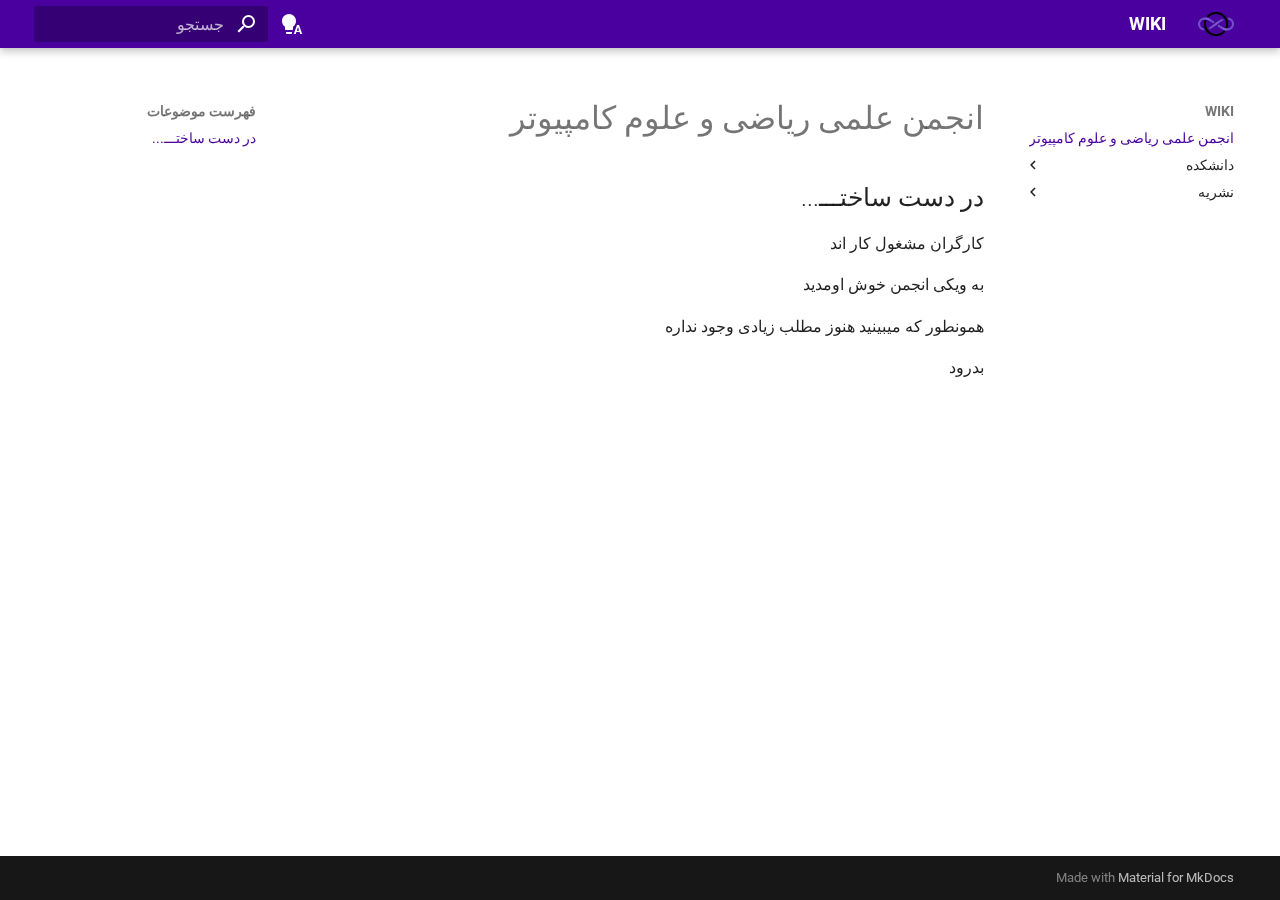
<file: index.html>
<!doctype html>
<html lang="fa" class="no-js">
  <head>
    
      <meta charset="utf-8">
      <meta name="viewport" content="width=device-width,initial-scale=1">
      
      
      
        <link rel="canonical" href="https://wiki.amcsui.ir/">
      
      
      
        <link rel="next" href="%D8%AF%D8%A7%D9%86%D8%B4%DA%A9%D8%AF%D9%87/%D8%AF%D8%B1%D9%88%D8%B3%20%D8%AA%D8%B1%D9%85%DB%8C/%D8%AA%D9%82%D9%88%DB%8C%D9%85%20%D9%86%DB%8C%D9%85%D8%B3%D8%A7%D9%84%20%D8%A7%D9%88%D9%84/">
      
      
      <link rel="icon" href="assets/favicon.ico">
      <meta name="generator" content="mkdocs-1.6.1, mkdocs-material-9.5.34">
    
    
      
        <title>WIKI</title>
      
    
    
      <link rel="stylesheet" href="assets/stylesheets/main.35f28582.min.css">
      
        
        <link rel="stylesheet" href="assets/stylesheets/palette.06af60db.min.css">
      
      


    
    
      
    
    
      
        
        
        <link rel="preconnect" href="https://fonts.gstatic.com" crossorigin>
        <link rel="stylesheet" href="https://fonts.googleapis.com/css?family=Roboto:300,300i,400,400i,700,700i%7CRoboto+Mono:400,400i,700,700i&display=fallback">
        <style>:root{--md-text-font:"Roboto";--md-code-font:"Roboto Mono"}</style>
      
    
    
      <link rel="stylesheet" href="stylesheets/extra.css">
    
    <script>__md_scope=new URL(".",location),__md_hash=e=>[...e].reduce(((e,_)=>(e<<5)-e+_.charCodeAt(0)),0),__md_get=(e,_=localStorage,t=__md_scope)=>JSON.parse(_.getItem(t.pathname+"."+e)),__md_set=(e,_,t=localStorage,a=__md_scope)=>{try{t.setItem(a.pathname+"."+e,JSON.stringify(_))}catch(e){}}</script>
    
      

    
    
    
  </head>
  
  
    
    
      
    
    
    
    
    <body dir="rtl" data-md-color-scheme="default" data-md-color-primary="indigo" data-md-color-accent="indigo">
  
    
    <input class="md-toggle" data-md-toggle="drawer" type="checkbox" id="__drawer" autocomplete="off">
    <input class="md-toggle" data-md-toggle="search" type="checkbox" id="__search" autocomplete="off">
    <label class="md-overlay" for="__drawer"></label>
    <div data-md-component="skip">
      
        
        <a href="#_1" class="md-skip">
          پرش به محتویات
        </a>
      
    </div>
    <div data-md-component="announce">
      
    </div>
    
    
      

  

<header class="md-header md-header--shadow" data-md-component="header">
  <nav class="md-header__inner md-grid" aria-label="سرتیتر">
    <a href="." title="WIKI" class="md-header__button md-logo" aria-label="WIKI" data-md-component="logo">
      
  <img src="assets/logo.png" alt="logo">

    </a>
    <label class="md-header__button md-icon" for="__drawer">
      
      <svg xmlns="http://www.w3.org/2000/svg" viewBox="0 0 24 24"><path d="M3 6h18v2H3zm0 5h18v2H3zm0 5h18v2H3z"/></svg>
    </label>
    <div class="md-header__title" data-md-component="header-title">
      <div class="md-header__ellipsis">
        <div class="md-header__topic">
          <span class="md-ellipsis">
            WIKI
          </span>
        </div>
        <div class="md-header__topic" data-md-component="header-topic">
          <span class="md-ellipsis">
            
              انجمن علمی ریاضی و علوم کامپیوتر
            
          </span>
        </div>
      </div>
    </div>
    
      
        <form class="md-header__option" data-md-component="palette">
  
    
    
    
    <input class="md-option" data-md-color-media="(prefers-color-scheme)" data-md-color-scheme="default" data-md-color-primary="indigo" data-md-color-accent="indigo"  aria-label="Switch to light mode"  type="radio" name="__palette" id="__palette_0">
    
      <label class="md-header__button md-icon" title="Switch to light mode" for="__palette_1" hidden>
        <svg xmlns="http://www.w3.org/2000/svg" viewBox="0 0 24 24"><path d="M9 2C5.13 2 2 5.13 2 9c0 2.38 1.19 4.47 3 5.74V17c0 .55.45 1 1 1h6c.55 0 1-.45 1-1v-2.26c1.81-1.27 3-3.36 3-5.74 0-3.87-3.13-7-7-7M6 21c0 .55.45 1 1 1h4c.55 0 1-.45 1-1v-1H6zm13-8h-2l-3.2 9h1.9l.7-2h3.2l.7 2h1.9zm-2.15 5.65L18 15l1.15 3.65z"/></svg>
      </label>
    
  
    
    
    
    <input class="md-option" data-md-color-media="(prefers-color-scheme: light)" data-md-color-scheme="default" data-md-color-primary="custom" data-md-color-accent="deep-purple"  aria-label="Switch to dark mode"  type="radio" name="__palette" id="__palette_1">
    
      <label class="md-header__button md-icon" title="Switch to dark mode" for="__palette_2" hidden>
        <svg xmlns="http://www.w3.org/2000/svg" viewBox="0 0 24 24"><path d="M12 2a7 7 0 0 0-7 7c0 2.38 1.19 4.47 3 5.74V17a1 1 0 0 0 1 1h6a1 1 0 0 0 1-1v-2.26c1.81-1.27 3-3.36 3-5.74a7 7 0 0 0-7-7M9 21a1 1 0 0 0 1 1h4a1 1 0 0 0 1-1v-1H9z"/></svg>
      </label>
    
  
    
    
    
    <input class="md-option" data-md-color-media="(prefers-color-scheme: dark)" data-md-color-scheme="slate" data-md-color-primary="custom" data-md-color-accent="deep-purple"  aria-label="Switch to system preference"  type="radio" name="__palette" id="__palette_2">
    
      <label class="md-header__button md-icon" title="Switch to system preference" for="__palette_0" hidden>
        <svg xmlns="http://www.w3.org/2000/svg" viewBox="0 0 24 24"><path d="M12 2a7 7 0 0 1 7 7c0 2.38-1.19 4.47-3 5.74V17a1 1 0 0 1-1 1H9a1 1 0 0 1-1-1v-2.26C6.19 13.47 5 11.38 5 9a7 7 0 0 1 7-7M9 21v-1h6v1a1 1 0 0 1-1 1h-4a1 1 0 0 1-1-1m3-17a5 5 0 0 0-5 5c0 2.05 1.23 3.81 3 4.58V16h4v-2.42c1.77-.77 3-2.53 3-4.58a5 5 0 0 0-5-5"/></svg>
      </label>
    
  
</form>
      
    
    
      <script>var palette=__md_get("__palette");if(palette&&palette.color){if("(prefers-color-scheme)"===palette.color.media){var media=matchMedia("(prefers-color-scheme: light)"),input=document.querySelector(media.matches?"[data-md-color-media='(prefers-color-scheme: light)']":"[data-md-color-media='(prefers-color-scheme: dark)']");palette.color.media=input.getAttribute("data-md-color-media"),palette.color.scheme=input.getAttribute("data-md-color-scheme"),palette.color.primary=input.getAttribute("data-md-color-primary"),palette.color.accent=input.getAttribute("data-md-color-accent")}for(var[key,value]of Object.entries(palette.color))document.body.setAttribute("data-md-color-"+key,value)}</script>
    
    
    
      <label class="md-header__button md-icon" for="__search">
        
        <svg xmlns="http://www.w3.org/2000/svg" viewBox="0 0 24 24"><path d="M9.5 3A6.5 6.5 0 0 1 16 9.5c0 1.61-.59 3.09-1.56 4.23l.27.27h.79l5 5-1.5 1.5-5-5v-.79l-.27-.27A6.52 6.52 0 0 1 9.5 16 6.5 6.5 0 0 1 3 9.5 6.5 6.5 0 0 1 9.5 3m0 2C7 5 5 7 5 9.5S7 14 9.5 14 14 12 14 9.5 12 5 9.5 5"/></svg>
      </label>
      <div class="md-search" data-md-component="search" role="dialog">
  <label class="md-search__overlay" for="__search"></label>
  <div class="md-search__inner" role="search">
    <form class="md-search__form" name="search">
      <input type="text" class="md-search__input" name="query" aria-label="جستجو" placeholder="جستجو" autocapitalize="off" autocorrect="off" autocomplete="off" spellcheck="false" data-md-component="search-query" required>
      <label class="md-search__icon md-icon" for="__search">
        
        <svg xmlns="http://www.w3.org/2000/svg" viewBox="0 0 24 24"><path d="M9.5 3A6.5 6.5 0 0 1 16 9.5c0 1.61-.59 3.09-1.56 4.23l.27.27h.79l5 5-1.5 1.5-5-5v-.79l-.27-.27A6.52 6.52 0 0 1 9.5 16 6.5 6.5 0 0 1 3 9.5 6.5 6.5 0 0 1 9.5 3m0 2C7 5 5 7 5 9.5S7 14 9.5 14 14 12 14 9.5 12 5 9.5 5"/></svg>
        
        <svg xmlns="http://www.w3.org/2000/svg" viewBox="0 0 24 24"><path d="M20 11v2H8l5.5 5.5-1.42 1.42L4.16 12l7.92-7.92L13.5 5.5 8 11z"/></svg>
      </label>
      <nav class="md-search__options" aria-label="جستجو">
        
        <button type="reset" class="md-search__icon md-icon" title="بازنشانی" aria-label="بازنشانی" tabindex="-1">
          
          <svg xmlns="http://www.w3.org/2000/svg" viewBox="0 0 24 24"><path d="M19 6.41 17.59 5 12 10.59 6.41 5 5 6.41 10.59 12 5 17.59 6.41 19 12 13.41 17.59 19 19 17.59 13.41 12z"/></svg>
        </button>
      </nav>
      
    </form>
    <div class="md-search__output">
      <div class="md-search__scrollwrap" tabindex="0" data-md-scrollfix>
        <div class="md-search-result" data-md-component="search-result">
          <div class="md-search-result__meta">
            راه‌اندازی جستجو
          </div>
          <ol class="md-search-result__list" role="presentation"></ol>
        </div>
      </div>
    </div>
  </div>
</div>
    
    
  </nav>
  
</header>
    
    <div class="md-container" data-md-component="container">
      
      
        
          
        
      
      <main class="md-main" data-md-component="main">
        <div class="md-main__inner md-grid">
          
            
              
              <div class="md-sidebar md-sidebar--primary" data-md-component="sidebar" data-md-type="navigation" >
                <div class="md-sidebar__scrollwrap">
                  <div class="md-sidebar__inner">
                    



<nav class="md-nav md-nav--primary" aria-label="هدایت" data-md-level="0">
  <label class="md-nav__title" for="__drawer">
    <a href="." title="WIKI" class="md-nav__button md-logo" aria-label="WIKI" data-md-component="logo">
      
  <img src="assets/logo.png" alt="logo">

    </a>
    WIKI
  </label>
  
  <ul class="md-nav__list" data-md-scrollfix>
    
      
      
  
  
    
  
  
  
    <li class="md-nav__item md-nav__item--active">
      
      <input class="md-nav__toggle md-toggle" type="checkbox" id="__toc">
      
      
        
      
      
        <label class="md-nav__link md-nav__link--active" for="__toc">
          
  
  <span class="md-ellipsis">
    انجمن علمی ریاضی و علوم کامپیوتر
  </span>
  

          <span class="md-nav__icon md-icon"></span>
        </label>
      
      <a href="." class="md-nav__link md-nav__link--active">
        
  
  <span class="md-ellipsis">
    انجمن علمی ریاضی و علوم کامپیوتر
  </span>
  

      </a>
      
        

<nav class="md-nav md-nav--secondary" aria-label="فهرست موضوعات">
  
  
  
    
  
  
    <label class="md-nav__title" for="__toc">
      <span class="md-nav__icon md-icon"></span>
      فهرست موضوعات
    </label>
    <ul class="md-nav__list" data-md-component="toc" data-md-scrollfix>
      
        <li class="md-nav__item">
  <a href="#_2" class="md-nav__link">
    <span class="md-ellipsis">
      در دست ساختـــ...
    </span>
  </a>
  
</li>
      
    </ul>
  
</nav>
      
    </li>
  

    
      
      
  
  
  
  
    
    
    
    
    <li class="md-nav__item md-nav__item--nested">
      
        
        
        <input class="md-nav__toggle md-toggle " type="checkbox" id="__nav_2" >
        
          
          <label class="md-nav__link" for="__nav_2" id="__nav_2_label" tabindex="0">
            
  
  <span class="md-ellipsis">
    دانشکده
  </span>
  

            <span class="md-nav__icon md-icon"></span>
          </label>
        
        <nav class="md-nav" data-md-level="1" aria-labelledby="__nav_2_label" aria-expanded="false">
          <label class="md-nav__title" for="__nav_2">
            <span class="md-nav__icon md-icon"></span>
            دانشکده
          </label>
          <ul class="md-nav__list" data-md-scrollfix>
            
              
                
  
  
  
  
    
    
    
    
    <li class="md-nav__item md-nav__item--nested">
      
        
        
        <input class="md-nav__toggle md-toggle " type="checkbox" id="__nav_2_1" >
        
          
          <label class="md-nav__link" for="__nav_2_1" id="__nav_2_1_label" tabindex="0">
            
  
  <span class="md-ellipsis">
    دروس ترمی
  </span>
  

            <span class="md-nav__icon md-icon"></span>
          </label>
        
        <nav class="md-nav" data-md-level="2" aria-labelledby="__nav_2_1_label" aria-expanded="false">
          <label class="md-nav__title" for="__nav_2_1">
            <span class="md-nav__icon md-icon"></span>
            دروس ترمی
          </label>
          <ul class="md-nav__list" data-md-scrollfix>
            
              
                
  
  
  
  
    <li class="md-nav__item">
      <a href="%D8%AF%D8%A7%D9%86%D8%B4%DA%A9%D8%AF%D9%87/%D8%AF%D8%B1%D9%88%D8%B3%20%D8%AA%D8%B1%D9%85%DB%8C/%D8%AA%D9%82%D9%88%DB%8C%D9%85%20%D9%86%DB%8C%D9%85%D8%B3%D8%A7%D9%84%20%D8%A7%D9%88%D9%84/" class="md-nav__link">
        
  
  <span class="md-ellipsis">
    تقویم نیمسال اول
  </span>
  

      </a>
    </li>
  

              
            
          </ul>
        </nav>
      
    </li>
  

              
            
          </ul>
        </nav>
      
    </li>
  

    
      
      
  
  
  
  
    
    
    
    
    <li class="md-nav__item md-nav__item--nested">
      
        
        
        <input class="md-nav__toggle md-toggle " type="checkbox" id="__nav_3" >
        
          
          <label class="md-nav__link" for="__nav_3" id="__nav_3_label" tabindex="0">
            
  
  <span class="md-ellipsis">
    نشریه
  </span>
  

            <span class="md-nav__icon md-icon"></span>
          </label>
        
        <nav class="md-nav" data-md-level="1" aria-labelledby="__nav_3_label" aria-expanded="false">
          <label class="md-nav__title" for="__nav_3">
            <span class="md-nav__icon md-icon"></span>
            نشریه
          </label>
          <ul class="md-nav__list" data-md-scrollfix>
            
              
                
  
  
  
  
    
    
    
    
    <li class="md-nav__item md-nav__item--nested">
      
        
        
        <input class="md-nav__toggle md-toggle " type="checkbox" id="__nav_3_1" >
        
          
          <label class="md-nav__link" for="__nav_3_1" id="__nav_3_1_label" tabindex="0">
            
  
  <span class="md-ellipsis">
    شماره اول
  </span>
  

            <span class="md-nav__icon md-icon"></span>
          </label>
        
        <nav class="md-nav" data-md-level="2" aria-labelledby="__nav_3_1_label" aria-expanded="false">
          <label class="md-nav__title" for="__nav_3_1">
            <span class="md-nav__icon md-icon"></span>
            شماره اول
          </label>
          <ul class="md-nav__list" data-md-scrollfix>
            
              
                
  
  
  
  
    <li class="md-nav__item">
      <a href="%D9%86%D8%B4%D8%B1%DB%8C%D9%87/%D8%B4%D9%85%D8%A7%D8%B1%D9%87%20%D8%A7%D9%88%D9%84/%D8%AF%D8%A7%D9%86%D8%B4%D9%85%D9%86%D8%AF%D8%A7%D9%86%20%D8%A8%D8%B1%D8%AA%D8%B1/" class="md-nav__link">
        
  
  <span class="md-ellipsis">
    دانشمندان برتر
  </span>
  

      </a>
    </li>
  

              
            
          </ul>
        </nav>
      
    </li>
  

              
            
          </ul>
        </nav>
      
    </li>
  

    
  </ul>
</nav>
                  </div>
                </div>
              </div>
            
            
              
              <div class="md-sidebar md-sidebar--secondary" data-md-component="sidebar" data-md-type="toc" >
                <div class="md-sidebar__scrollwrap">
                  <div class="md-sidebar__inner">
                    

<nav class="md-nav md-nav--secondary" aria-label="فهرست موضوعات">
  
  
  
    
  
  
    <label class="md-nav__title" for="__toc">
      <span class="md-nav__icon md-icon"></span>
      فهرست موضوعات
    </label>
    <ul class="md-nav__list" data-md-component="toc" data-md-scrollfix>
      
        <li class="md-nav__item">
  <a href="#_2" class="md-nav__link">
    <span class="md-ellipsis">
      در دست ساختـــ...
    </span>
  </a>
  
</li>
      
    </ul>
  
</nav>
                  </div>
                </div>
              </div>
            
          
          
            <div class="md-content" data-md-component="content">
              <article class="md-content__inner md-typeset">
                
                  


<h1 id="_1">انجمن علمی ریاضی و علوم کامپیوتر</h1>
<h2 id="_2">در دست ساختـــ...</h2>
<p>کارگران مشغول کار اند</p>
<p>به ویکی انجمن خوش اومدید</p>
<p>همونطور که میبینید هنوز مطلب زیادی وجود نداره</p>
<p>بدرود</p>












                
              </article>
            </div>
          
          
<script>var target=document.getElementById(location.hash.slice(1));target&&target.name&&(target.checked=target.name.startsWith("__tabbed_"))</script>
        </div>
        
      </main>
      
        <footer class="md-footer">
  
  <div class="md-footer-meta md-typeset">
    <div class="md-footer-meta__inner md-grid">
      <div class="md-copyright">
  
  
    Made with
    <a href="https://squidfunk.github.io/mkdocs-material/" target="_blank" rel="noopener">
      Material for MkDocs
    </a>
  
</div>
      
    </div>
  </div>
</footer>
      
    </div>
    <div class="md-dialog" data-md-component="dialog">
      <div class="md-dialog__inner md-typeset"></div>
    </div>
    
    
    <script id="__config" type="application/json">{"base": ".", "features": [], "search": "assets/javascripts/workers/search.07f07601.min.js", "translations": {"clipboard.copied": "\u06a9\u067e\u06cc \u0634\u062f", "clipboard.copy": "\u06a9\u067e\u06cc \u06a9\u0631\u062f\u0646", "search.result.more.one": "1 \u0645\u0648\u0631\u062f \u062f\u06cc\u06af\u0631 \u062f\u0631 \u0627\u06cc\u0646 \u0635\u0641\u062d\u0647", "search.result.more.other": "# \u0645\u0648\u0631\u062f \u062f\u06cc\u06af\u0631 \u062f\u0631 \u0627\u06cc\u0646 \u0635\u0641\u062d\u0647", "search.result.none": "\u0633\u0646\u062f\u06cc \u06cc\u0627\u0641\u062a \u0646\u0634\u062f", "search.result.one": "1 \u0633\u0646\u062f \u06cc\u0627\u0641\u062a \u0634\u062f", "search.result.other": "# \u0633\u0646\u062f \u06cc\u0627\u0641\u062a \u0634\u062f", "search.result.placeholder": "\u0628\u0631\u0627\u06cc \u0634\u0631\u0648\u0639 \u062c\u0633\u062a\u062c\u0648 \u062a\u0627\u06cc\u067e \u06a9\u0646\u06cc\u062f", "search.result.term.missing": "\u0645\u0648\u062c\u0648\u062f \u0646\u06cc\u0633\u062a", "select.version": "\u0627\u0646\u062a\u062e\u0627\u0628 \u0648\u06cc\u0631\u0627\u06cc\u0634"}}</script>
    
    
      <script src="assets/javascripts/bundle.56dfad97.min.js"></script>
      
    
  </body>
</html>
</file>
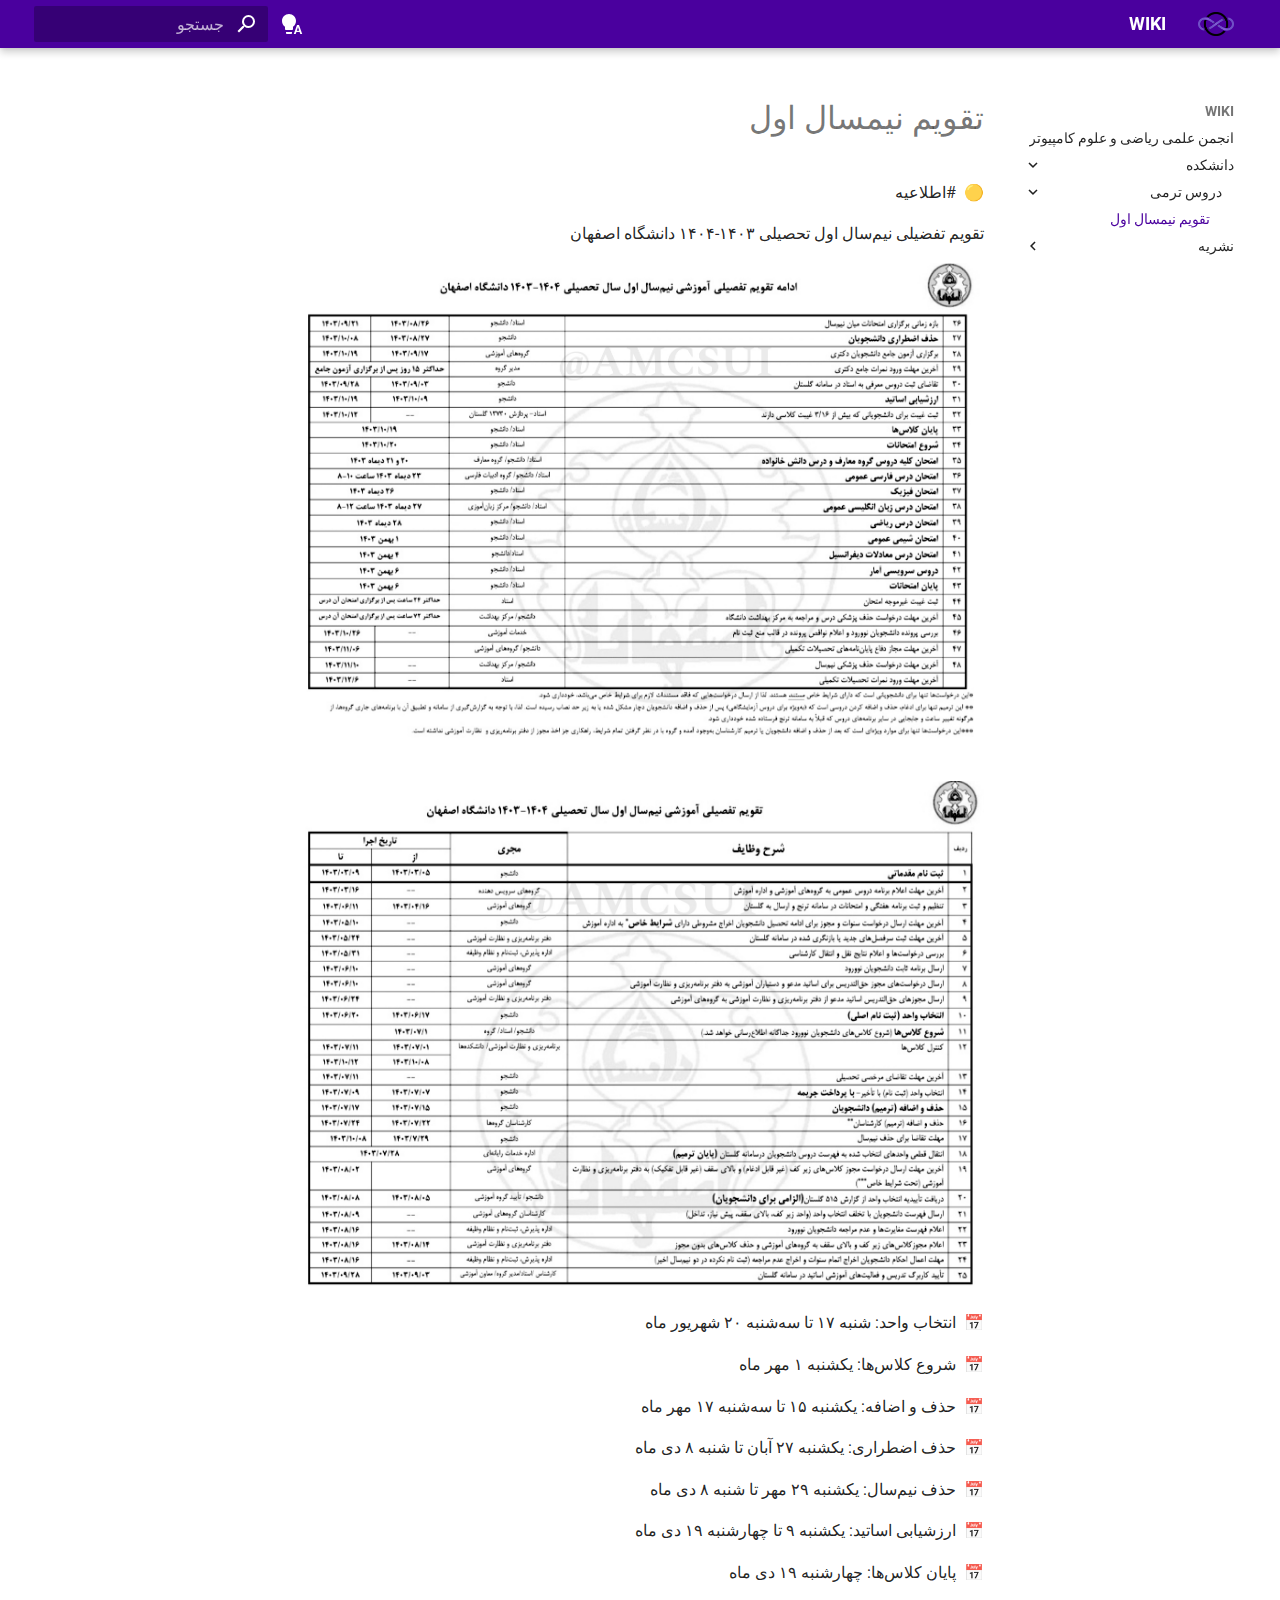
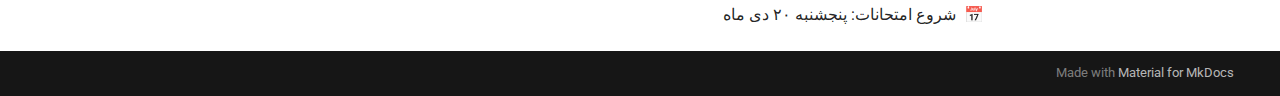
<file: دانشکده/دروس ترمی/تقویم نیمسال اول/index.html>
<!doctype html>
<html lang="fa" class="no-js">
  <head>
    
      <meta charset="utf-8">
      <meta name="viewport" content="width=device-width,initial-scale=1">
      
      
      
        <link rel="canonical" href="https://wiki.amcsui.ir/%D8%AF%D8%A7%D9%86%D8%B4%DA%A9%D8%AF%D9%87/%D8%AF%D8%B1%D9%88%D8%B3%20%D8%AA%D8%B1%D9%85%DB%8C/%D8%AA%D9%82%D9%88%DB%8C%D9%85%20%D9%86%DB%8C%D9%85%D8%B3%D8%A7%D9%84%20%D8%A7%D9%88%D9%84/">
      
      
        <link rel="prev" href="../../..">
      
      
        <link rel="next" href="../../../%D9%86%D8%B4%D8%B1%DB%8C%D9%87/%D8%B4%D9%85%D8%A7%D8%B1%D9%87%20%D8%A7%D9%88%D9%84/%D8%AF%D8%A7%D9%86%D8%B4%D9%85%D9%86%D8%AF%D8%A7%D9%86%20%D8%A8%D8%B1%D8%AA%D8%B1/">
      
      
      <link rel="icon" href="../../../assets/favicon.ico">
      <meta name="generator" content="mkdocs-1.6.1, mkdocs-material-9.5.34">
    
    
      
        <title>تقویم نیمسال اول - WIKI</title>
      
    
    
      <link rel="stylesheet" href="../../../assets/stylesheets/main.35f28582.min.css">
      
        
        <link rel="stylesheet" href="../../../assets/stylesheets/palette.06af60db.min.css">
      
      


    
    
      
    
    
      
        
        
        <link rel="preconnect" href="https://fonts.gstatic.com" crossorigin>
        <link rel="stylesheet" href="https://fonts.googleapis.com/css?family=Roboto:300,300i,400,400i,700,700i%7CRoboto+Mono:400,400i,700,700i&display=fallback">
        <style>:root{--md-text-font:"Roboto";--md-code-font:"Roboto Mono"}</style>
      
    
    
      <link rel="stylesheet" href="../../../stylesheets/extra.css">
    
    <script>__md_scope=new URL("../../..",location),__md_hash=e=>[...e].reduce(((e,_)=>(e<<5)-e+_.charCodeAt(0)),0),__md_get=(e,_=localStorage,t=__md_scope)=>JSON.parse(_.getItem(t.pathname+"."+e)),__md_set=(e,_,t=localStorage,a=__md_scope)=>{try{t.setItem(a.pathname+"."+e,JSON.stringify(_))}catch(e){}}</script>
    
      

    
    
    
  </head>
  
  
    
    
      
    
    
    
    
    <body dir="rtl" data-md-color-scheme="default" data-md-color-primary="indigo" data-md-color-accent="indigo">
  
    
    <input class="md-toggle" data-md-toggle="drawer" type="checkbox" id="__drawer" autocomplete="off">
    <input class="md-toggle" data-md-toggle="search" type="checkbox" id="__search" autocomplete="off">
    <label class="md-overlay" for="__drawer"></label>
    <div data-md-component="skip">
      
    </div>
    <div data-md-component="announce">
      
    </div>
    
    
      

  

<header class="md-header md-header--shadow" data-md-component="header">
  <nav class="md-header__inner md-grid" aria-label="سرتیتر">
    <a href="../../.." title="WIKI" class="md-header__button md-logo" aria-label="WIKI" data-md-component="logo">
      
  <img src="../../../assets/logo.png" alt="logo">

    </a>
    <label class="md-header__button md-icon" for="__drawer">
      
      <svg xmlns="http://www.w3.org/2000/svg" viewBox="0 0 24 24"><path d="M3 6h18v2H3zm0 5h18v2H3zm0 5h18v2H3z"/></svg>
    </label>
    <div class="md-header__title" data-md-component="header-title">
      <div class="md-header__ellipsis">
        <div class="md-header__topic">
          <span class="md-ellipsis">
            WIKI
          </span>
        </div>
        <div class="md-header__topic" data-md-component="header-topic">
          <span class="md-ellipsis">
            
              تقویم نیمسال اول
            
          </span>
        </div>
      </div>
    </div>
    
      
        <form class="md-header__option" data-md-component="palette">
  
    
    
    
    <input class="md-option" data-md-color-media="(prefers-color-scheme)" data-md-color-scheme="default" data-md-color-primary="indigo" data-md-color-accent="indigo"  aria-label="Switch to light mode"  type="radio" name="__palette" id="__palette_0">
    
      <label class="md-header__button md-icon" title="Switch to light mode" for="__palette_1" hidden>
        <svg xmlns="http://www.w3.org/2000/svg" viewBox="0 0 24 24"><path d="M9 2C5.13 2 2 5.13 2 9c0 2.38 1.19 4.47 3 5.74V17c0 .55.45 1 1 1h6c.55 0 1-.45 1-1v-2.26c1.81-1.27 3-3.36 3-5.74 0-3.87-3.13-7-7-7M6 21c0 .55.45 1 1 1h4c.55 0 1-.45 1-1v-1H6zm13-8h-2l-3.2 9h1.9l.7-2h3.2l.7 2h1.9zm-2.15 5.65L18 15l1.15 3.65z"/></svg>
      </label>
    
  
    
    
    
    <input class="md-option" data-md-color-media="(prefers-color-scheme: light)" data-md-color-scheme="default" data-md-color-primary="custom" data-md-color-accent="deep-purple"  aria-label="Switch to dark mode"  type="radio" name="__palette" id="__palette_1">
    
      <label class="md-header__button md-icon" title="Switch to dark mode" for="__palette_2" hidden>
        <svg xmlns="http://www.w3.org/2000/svg" viewBox="0 0 24 24"><path d="M12 2a7 7 0 0 0-7 7c0 2.38 1.19 4.47 3 5.74V17a1 1 0 0 0 1 1h6a1 1 0 0 0 1-1v-2.26c1.81-1.27 3-3.36 3-5.74a7 7 0 0 0-7-7M9 21a1 1 0 0 0 1 1h4a1 1 0 0 0 1-1v-1H9z"/></svg>
      </label>
    
  
    
    
    
    <input class="md-option" data-md-color-media="(prefers-color-scheme: dark)" data-md-color-scheme="slate" data-md-color-primary="custom" data-md-color-accent="deep-purple"  aria-label="Switch to system preference"  type="radio" name="__palette" id="__palette_2">
    
      <label class="md-header__button md-icon" title="Switch to system preference" for="__palette_0" hidden>
        <svg xmlns="http://www.w3.org/2000/svg" viewBox="0 0 24 24"><path d="M12 2a7 7 0 0 1 7 7c0 2.38-1.19 4.47-3 5.74V17a1 1 0 0 1-1 1H9a1 1 0 0 1-1-1v-2.26C6.19 13.47 5 11.38 5 9a7 7 0 0 1 7-7M9 21v-1h6v1a1 1 0 0 1-1 1h-4a1 1 0 0 1-1-1m3-17a5 5 0 0 0-5 5c0 2.05 1.23 3.81 3 4.58V16h4v-2.42c1.77-.77 3-2.53 3-4.58a5 5 0 0 0-5-5"/></svg>
      </label>
    
  
</form>
      
    
    
      <script>var palette=__md_get("__palette");if(palette&&palette.color){if("(prefers-color-scheme)"===palette.color.media){var media=matchMedia("(prefers-color-scheme: light)"),input=document.querySelector(media.matches?"[data-md-color-media='(prefers-color-scheme: light)']":"[data-md-color-media='(prefers-color-scheme: dark)']");palette.color.media=input.getAttribute("data-md-color-media"),palette.color.scheme=input.getAttribute("data-md-color-scheme"),palette.color.primary=input.getAttribute("data-md-color-primary"),palette.color.accent=input.getAttribute("data-md-color-accent")}for(var[key,value]of Object.entries(palette.color))document.body.setAttribute("data-md-color-"+key,value)}</script>
    
    
    
      <label class="md-header__button md-icon" for="__search">
        
        <svg xmlns="http://www.w3.org/2000/svg" viewBox="0 0 24 24"><path d="M9.5 3A6.5 6.5 0 0 1 16 9.5c0 1.61-.59 3.09-1.56 4.23l.27.27h.79l5 5-1.5 1.5-5-5v-.79l-.27-.27A6.52 6.52 0 0 1 9.5 16 6.5 6.5 0 0 1 3 9.5 6.5 6.5 0 0 1 9.5 3m0 2C7 5 5 7 5 9.5S7 14 9.5 14 14 12 14 9.5 12 5 9.5 5"/></svg>
      </label>
      <div class="md-search" data-md-component="search" role="dialog">
  <label class="md-search__overlay" for="__search"></label>
  <div class="md-search__inner" role="search">
    <form class="md-search__form" name="search">
      <input type="text" class="md-search__input" name="query" aria-label="جستجو" placeholder="جستجو" autocapitalize="off" autocorrect="off" autocomplete="off" spellcheck="false" data-md-component="search-query" required>
      <label class="md-search__icon md-icon" for="__search">
        
        <svg xmlns="http://www.w3.org/2000/svg" viewBox="0 0 24 24"><path d="M9.5 3A6.5 6.5 0 0 1 16 9.5c0 1.61-.59 3.09-1.56 4.23l.27.27h.79l5 5-1.5 1.5-5-5v-.79l-.27-.27A6.52 6.52 0 0 1 9.5 16 6.5 6.5 0 0 1 3 9.5 6.5 6.5 0 0 1 9.5 3m0 2C7 5 5 7 5 9.5S7 14 9.5 14 14 12 14 9.5 12 5 9.5 5"/></svg>
        
        <svg xmlns="http://www.w3.org/2000/svg" viewBox="0 0 24 24"><path d="M20 11v2H8l5.5 5.5-1.42 1.42L4.16 12l7.92-7.92L13.5 5.5 8 11z"/></svg>
      </label>
      <nav class="md-search__options" aria-label="جستجو">
        
        <button type="reset" class="md-search__icon md-icon" title="بازنشانی" aria-label="بازنشانی" tabindex="-1">
          
          <svg xmlns="http://www.w3.org/2000/svg" viewBox="0 0 24 24"><path d="M19 6.41 17.59 5 12 10.59 6.41 5 5 6.41 10.59 12 5 17.59 6.41 19 12 13.41 17.59 19 19 17.59 13.41 12z"/></svg>
        </button>
      </nav>
      
    </form>
    <div class="md-search__output">
      <div class="md-search__scrollwrap" tabindex="0" data-md-scrollfix>
        <div class="md-search-result" data-md-component="search-result">
          <div class="md-search-result__meta">
            راه‌اندازی جستجو
          </div>
          <ol class="md-search-result__list" role="presentation"></ol>
        </div>
      </div>
    </div>
  </div>
</div>
    
    
  </nav>
  
</header>
    
    <div class="md-container" data-md-component="container">
      
      
        
          
        
      
      <main class="md-main" data-md-component="main">
        <div class="md-main__inner md-grid">
          
            
              
              <div class="md-sidebar md-sidebar--primary" data-md-component="sidebar" data-md-type="navigation" >
                <div class="md-sidebar__scrollwrap">
                  <div class="md-sidebar__inner">
                    



<nav class="md-nav md-nav--primary" aria-label="هدایت" data-md-level="0">
  <label class="md-nav__title" for="__drawer">
    <a href="../../.." title="WIKI" class="md-nav__button md-logo" aria-label="WIKI" data-md-component="logo">
      
  <img src="../../../assets/logo.png" alt="logo">

    </a>
    WIKI
  </label>
  
  <ul class="md-nav__list" data-md-scrollfix>
    
      
      
  
  
  
  
    <li class="md-nav__item">
      <a href="../../.." class="md-nav__link">
        
  
  <span class="md-ellipsis">
    انجمن علمی ریاضی و علوم کامپیوتر
  </span>
  

      </a>
    </li>
  

    
      
      
  
  
    
  
  
  
    
    
    
    
    <li class="md-nav__item md-nav__item--active md-nav__item--nested">
      
        
        
        <input class="md-nav__toggle md-toggle " type="checkbox" id="__nav_2" checked>
        
          
          <label class="md-nav__link" for="__nav_2" id="__nav_2_label" tabindex="0">
            
  
  <span class="md-ellipsis">
    دانشکده
  </span>
  

            <span class="md-nav__icon md-icon"></span>
          </label>
        
        <nav class="md-nav" data-md-level="1" aria-labelledby="__nav_2_label" aria-expanded="true">
          <label class="md-nav__title" for="__nav_2">
            <span class="md-nav__icon md-icon"></span>
            دانشکده
          </label>
          <ul class="md-nav__list" data-md-scrollfix>
            
              
                
  
  
    
  
  
  
    
    
    
    
    <li class="md-nav__item md-nav__item--active md-nav__item--nested">
      
        
        
        <input class="md-nav__toggle md-toggle " type="checkbox" id="__nav_2_1" checked>
        
          
          <label class="md-nav__link" for="__nav_2_1" id="__nav_2_1_label" tabindex="0">
            
  
  <span class="md-ellipsis">
    دروس ترمی
  </span>
  

            <span class="md-nav__icon md-icon"></span>
          </label>
        
        <nav class="md-nav" data-md-level="2" aria-labelledby="__nav_2_1_label" aria-expanded="true">
          <label class="md-nav__title" for="__nav_2_1">
            <span class="md-nav__icon md-icon"></span>
            دروس ترمی
          </label>
          <ul class="md-nav__list" data-md-scrollfix>
            
              
                
  
  
    
  
  
  
    <li class="md-nav__item md-nav__item--active">
      
      <input class="md-nav__toggle md-toggle" type="checkbox" id="__toc">
      
      
      
      <a href="./" class="md-nav__link md-nav__link--active">
        
  
  <span class="md-ellipsis">
    تقویم نیمسال اول
  </span>
  

      </a>
      
    </li>
  

              
            
          </ul>
        </nav>
      
    </li>
  

              
            
          </ul>
        </nav>
      
    </li>
  

    
      
      
  
  
  
  
    
    
    
    
    <li class="md-nav__item md-nav__item--nested">
      
        
        
        <input class="md-nav__toggle md-toggle " type="checkbox" id="__nav_3" >
        
          
          <label class="md-nav__link" for="__nav_3" id="__nav_3_label" tabindex="0">
            
  
  <span class="md-ellipsis">
    نشریه
  </span>
  

            <span class="md-nav__icon md-icon"></span>
          </label>
        
        <nav class="md-nav" data-md-level="1" aria-labelledby="__nav_3_label" aria-expanded="false">
          <label class="md-nav__title" for="__nav_3">
            <span class="md-nav__icon md-icon"></span>
            نشریه
          </label>
          <ul class="md-nav__list" data-md-scrollfix>
            
              
                
  
  
  
  
    
    
    
    
    <li class="md-nav__item md-nav__item--nested">
      
        
        
        <input class="md-nav__toggle md-toggle " type="checkbox" id="__nav_3_1" >
        
          
          <label class="md-nav__link" for="__nav_3_1" id="__nav_3_1_label" tabindex="0">
            
  
  <span class="md-ellipsis">
    شماره اول
  </span>
  

            <span class="md-nav__icon md-icon"></span>
          </label>
        
        <nav class="md-nav" data-md-level="2" aria-labelledby="__nav_3_1_label" aria-expanded="false">
          <label class="md-nav__title" for="__nav_3_1">
            <span class="md-nav__icon md-icon"></span>
            شماره اول
          </label>
          <ul class="md-nav__list" data-md-scrollfix>
            
              
                
  
  
  
  
    <li class="md-nav__item">
      <a href="../../../%D9%86%D8%B4%D8%B1%DB%8C%D9%87/%D8%B4%D9%85%D8%A7%D8%B1%D9%87%20%D8%A7%D9%88%D9%84/%D8%AF%D8%A7%D9%86%D8%B4%D9%85%D9%86%D8%AF%D8%A7%D9%86%20%D8%A8%D8%B1%D8%AA%D8%B1/" class="md-nav__link">
        
  
  <span class="md-ellipsis">
    دانشمندان برتر
  </span>
  

      </a>
    </li>
  

              
            
          </ul>
        </nav>
      
    </li>
  

              
            
          </ul>
        </nav>
      
    </li>
  

    
  </ul>
</nav>
                  </div>
                </div>
              </div>
            
            
              
              <div class="md-sidebar md-sidebar--secondary" data-md-component="sidebar" data-md-type="toc" >
                <div class="md-sidebar__scrollwrap">
                  <div class="md-sidebar__inner">
                    

<nav class="md-nav md-nav--secondary" aria-label="فهرست موضوعات">
  
  
  
  
</nav>
                  </div>
                </div>
              </div>
            
          
          
            <div class="md-content" data-md-component="content">
              <article class="md-content__inner md-typeset">
                
                  


  <h1>تقویم نیمسال اول</h1>

<p>🟡  #اطلاعیه</p>
<p>تقویم تفضیلی نیم‌سال اول تحصیلی ۱۴۰۳-۱۴۰۴ دانشگاه اصفهان</p>
<p><img alt="تقویم" src="../IMG_20240822_161407.jpg" /></p>
<p><img alt="تقویم" src="../IMG_20240822_161453.jpg" /></p>
<p>📅  انتخاب واحد: شنبه ۱۷ تا سه‌شنبه ۲۰ شهریور ماه</p>
<p>📅  شروع کلاس‌ها: یکشنبه ۱ مهر ماه</p>
<p>📅  حذف و اضافه: یکشنبه ۱۵ تا سه‌شنبه ۱۷ مهر ماه</p>
<p>📅  حذف اضطراری: یکشنبه ۲۷ آبان تا شنبه ۸ دی‌ ماه</p>
<p>📅  حذف نیم‌سال: یکشنبه ۲۹ مهر تا شنبه ۸ دی‌ ماه</p>
<p>📅  ارزشیابی اساتید: یکشنبه ۹ تا چهارشنبه ۱۹ دی‌ ماه</p>
<p>📅  پایان کلاس‌ها: چهارشنبه ۱۹ دی‌ ماه</p>
<p>📅  شروع امتحانات: پنجشنبه ۲۰ دی ماه </p>












                
              </article>
            </div>
          
          
<script>var target=document.getElementById(location.hash.slice(1));target&&target.name&&(target.checked=target.name.startsWith("__tabbed_"))</script>
        </div>
        
      </main>
      
        <footer class="md-footer">
  
  <div class="md-footer-meta md-typeset">
    <div class="md-footer-meta__inner md-grid">
      <div class="md-copyright">
  
  
    Made with
    <a href="https://squidfunk.github.io/mkdocs-material/" target="_blank" rel="noopener">
      Material for MkDocs
    </a>
  
</div>
      
    </div>
  </div>
</footer>
      
    </div>
    <div class="md-dialog" data-md-component="dialog">
      <div class="md-dialog__inner md-typeset"></div>
    </div>
    
    
    <script id="__config" type="application/json">{"base": "../../..", "features": [], "search": "../../../assets/javascripts/workers/search.07f07601.min.js", "translations": {"clipboard.copied": "\u06a9\u067e\u06cc \u0634\u062f", "clipboard.copy": "\u06a9\u067e\u06cc \u06a9\u0631\u062f\u0646", "search.result.more.one": "1 \u0645\u0648\u0631\u062f \u062f\u06cc\u06af\u0631 \u062f\u0631 \u0627\u06cc\u0646 \u0635\u0641\u062d\u0647", "search.result.more.other": "# \u0645\u0648\u0631\u062f \u062f\u06cc\u06af\u0631 \u062f\u0631 \u0627\u06cc\u0646 \u0635\u0641\u062d\u0647", "search.result.none": "\u0633\u0646\u062f\u06cc \u06cc\u0627\u0641\u062a \u0646\u0634\u062f", "search.result.one": "1 \u0633\u0646\u062f \u06cc\u0627\u0641\u062a \u0634\u062f", "search.result.other": "# \u0633\u0646\u062f \u06cc\u0627\u0641\u062a \u0634\u062f", "search.result.placeholder": "\u0628\u0631\u0627\u06cc \u0634\u0631\u0648\u0639 \u062c\u0633\u062a\u062c\u0648 \u062a\u0627\u06cc\u067e \u06a9\u0646\u06cc\u062f", "search.result.term.missing": "\u0645\u0648\u062c\u0648\u062f \u0646\u06cc\u0633\u062a", "select.version": "\u0627\u0646\u062a\u062e\u0627\u0628 \u0648\u06cc\u0631\u0627\u06cc\u0634"}}</script>
    
    
      <script src="../../../assets/javascripts/bundle.56dfad97.min.js"></script>
      
    
  </body>
</html>
</file>
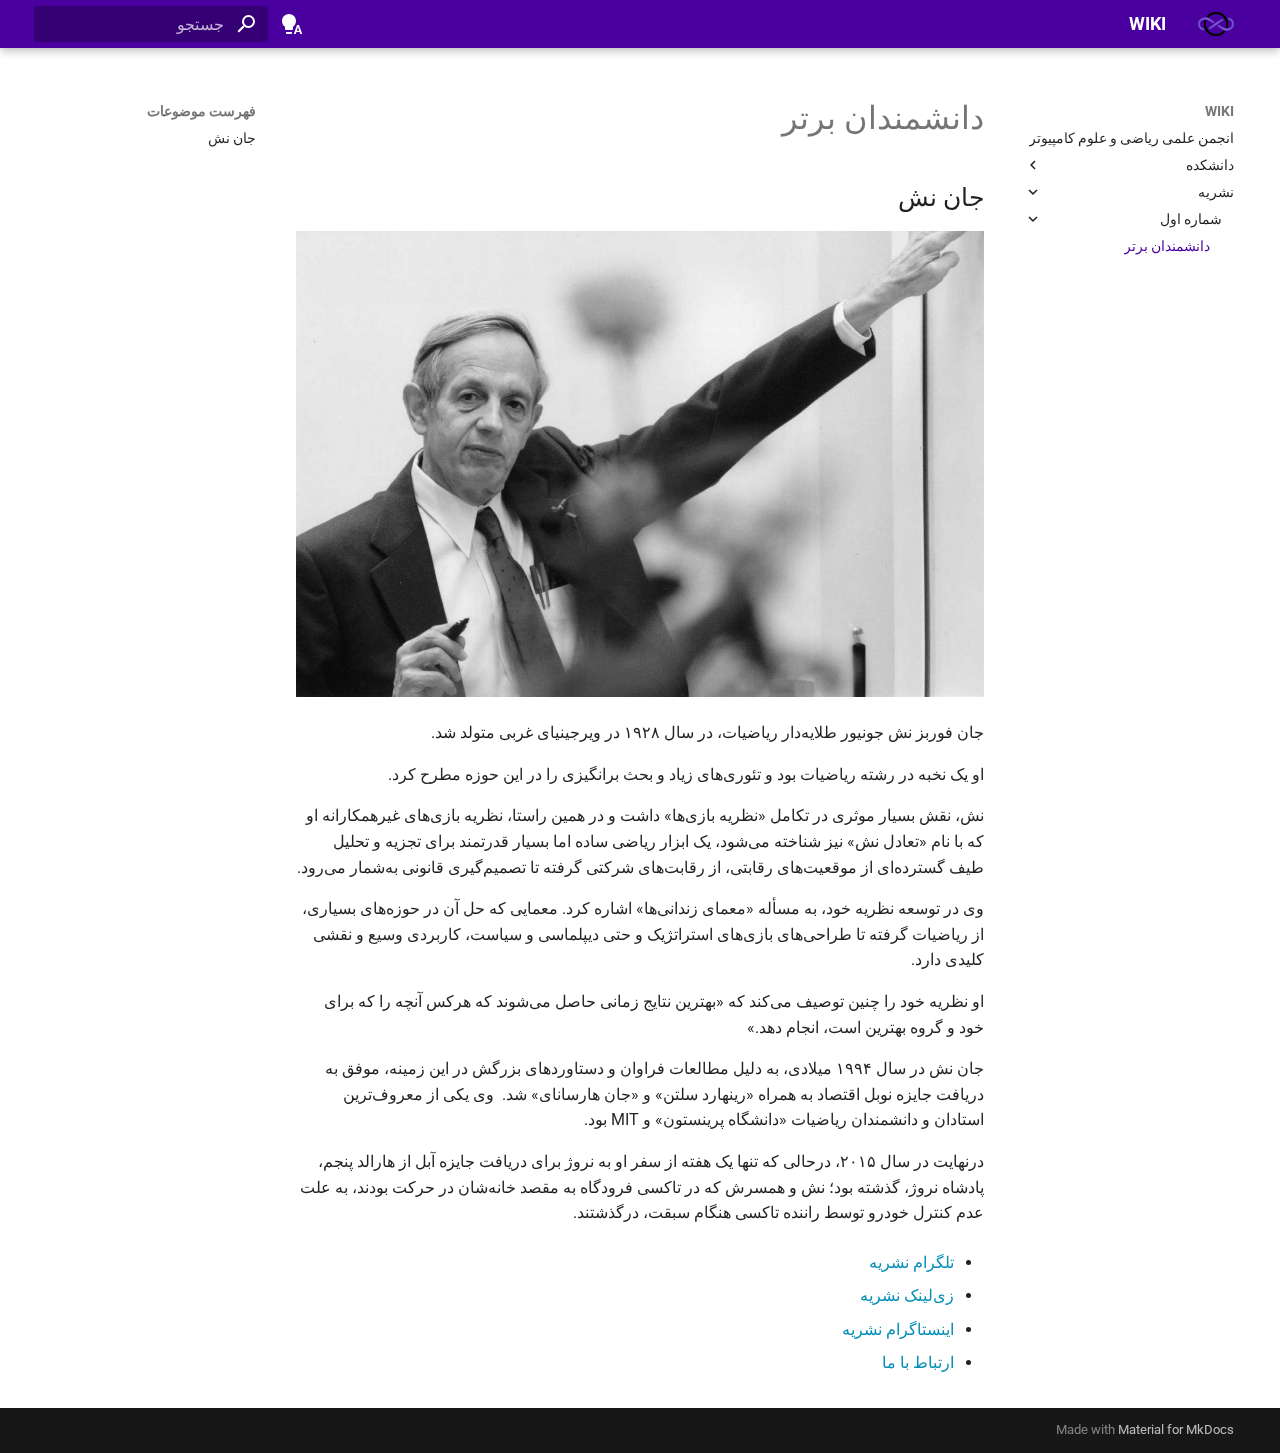
<file: نشریه/شماره اول/دانشمندان برتر/index.html>
<!doctype html>
<html lang="fa" class="no-js">
  <head>
    
      <meta charset="utf-8">
      <meta name="viewport" content="width=device-width,initial-scale=1">
      
      
      
        <link rel="canonical" href="https://wiki.amcsui.ir/%D9%86%D8%B4%D8%B1%DB%8C%D9%87/%D8%B4%D9%85%D8%A7%D8%B1%D9%87%20%D8%A7%D9%88%D9%84/%D8%AF%D8%A7%D9%86%D8%B4%D9%85%D9%86%D8%AF%D8%A7%D9%86%20%D8%A8%D8%B1%D8%AA%D8%B1/">
      
      
        <link rel="prev" href="../../../%D8%AF%D8%A7%D9%86%D8%B4%DA%A9%D8%AF%D9%87/%D8%AF%D8%B1%D9%88%D8%B3%20%D8%AA%D8%B1%D9%85%DB%8C/%D8%AA%D9%82%D9%88%DB%8C%D9%85%20%D9%86%DB%8C%D9%85%D8%B3%D8%A7%D9%84%20%D8%A7%D9%88%D9%84/">
      
      
      
      <link rel="icon" href="../../../assets/favicon.ico">
      <meta name="generator" content="mkdocs-1.6.1, mkdocs-material-9.5.34">
    
    
      
        <title>دانشمندان برتر - WIKI</title>
      
    
    
      <link rel="stylesheet" href="../../../assets/stylesheets/main.35f28582.min.css">
      
        
        <link rel="stylesheet" href="../../../assets/stylesheets/palette.06af60db.min.css">
      
      


    
    
      
    
    
      
        
        
        <link rel="preconnect" href="https://fonts.gstatic.com" crossorigin>
        <link rel="stylesheet" href="https://fonts.googleapis.com/css?family=Roboto:300,300i,400,400i,700,700i%7CRoboto+Mono:400,400i,700,700i&display=fallback">
        <style>:root{--md-text-font:"Roboto";--md-code-font:"Roboto Mono"}</style>
      
    
    
      <link rel="stylesheet" href="../../../stylesheets/extra.css">
    
    <script>__md_scope=new URL("../../..",location),__md_hash=e=>[...e].reduce(((e,_)=>(e<<5)-e+_.charCodeAt(0)),0),__md_get=(e,_=localStorage,t=__md_scope)=>JSON.parse(_.getItem(t.pathname+"."+e)),__md_set=(e,_,t=localStorage,a=__md_scope)=>{try{t.setItem(a.pathname+"."+e,JSON.stringify(_))}catch(e){}}</script>
    
      

    
    
    
  </head>
  
  
    
    
      
    
    
    
    
    <body dir="rtl" data-md-color-scheme="default" data-md-color-primary="indigo" data-md-color-accent="indigo">
  
    
    <input class="md-toggle" data-md-toggle="drawer" type="checkbox" id="__drawer" autocomplete="off">
    <input class="md-toggle" data-md-toggle="search" type="checkbox" id="__search" autocomplete="off">
    <label class="md-overlay" for="__drawer"></label>
    <div data-md-component="skip">
      
        
        <a href="#_1" class="md-skip">
          پرش به محتویات
        </a>
      
    </div>
    <div data-md-component="announce">
      
    </div>
    
    
      

  

<header class="md-header md-header--shadow" data-md-component="header">
  <nav class="md-header__inner md-grid" aria-label="سرتیتر">
    <a href="../../.." title="WIKI" class="md-header__button md-logo" aria-label="WIKI" data-md-component="logo">
      
  <img src="../../../assets/logo.png" alt="logo">

    </a>
    <label class="md-header__button md-icon" for="__drawer">
      
      <svg xmlns="http://www.w3.org/2000/svg" viewBox="0 0 24 24"><path d="M3 6h18v2H3zm0 5h18v2H3zm0 5h18v2H3z"/></svg>
    </label>
    <div class="md-header__title" data-md-component="header-title">
      <div class="md-header__ellipsis">
        <div class="md-header__topic">
          <span class="md-ellipsis">
            WIKI
          </span>
        </div>
        <div class="md-header__topic" data-md-component="header-topic">
          <span class="md-ellipsis">
            
              دانشمندان برتر
            
          </span>
        </div>
      </div>
    </div>
    
      
        <form class="md-header__option" data-md-component="palette">
  
    
    
    
    <input class="md-option" data-md-color-media="(prefers-color-scheme)" data-md-color-scheme="default" data-md-color-primary="indigo" data-md-color-accent="indigo"  aria-label="Switch to light mode"  type="radio" name="__palette" id="__palette_0">
    
      <label class="md-header__button md-icon" title="Switch to light mode" for="__palette_1" hidden>
        <svg xmlns="http://www.w3.org/2000/svg" viewBox="0 0 24 24"><path d="M9 2C5.13 2 2 5.13 2 9c0 2.38 1.19 4.47 3 5.74V17c0 .55.45 1 1 1h6c.55 0 1-.45 1-1v-2.26c1.81-1.27 3-3.36 3-5.74 0-3.87-3.13-7-7-7M6 21c0 .55.45 1 1 1h4c.55 0 1-.45 1-1v-1H6zm13-8h-2l-3.2 9h1.9l.7-2h3.2l.7 2h1.9zm-2.15 5.65L18 15l1.15 3.65z"/></svg>
      </label>
    
  
    
    
    
    <input class="md-option" data-md-color-media="(prefers-color-scheme: light)" data-md-color-scheme="default" data-md-color-primary="custom" data-md-color-accent="deep-purple"  aria-label="Switch to dark mode"  type="radio" name="__palette" id="__palette_1">
    
      <label class="md-header__button md-icon" title="Switch to dark mode" for="__palette_2" hidden>
        <svg xmlns="http://www.w3.org/2000/svg" viewBox="0 0 24 24"><path d="M12 2a7 7 0 0 0-7 7c0 2.38 1.19 4.47 3 5.74V17a1 1 0 0 0 1 1h6a1 1 0 0 0 1-1v-2.26c1.81-1.27 3-3.36 3-5.74a7 7 0 0 0-7-7M9 21a1 1 0 0 0 1 1h4a1 1 0 0 0 1-1v-1H9z"/></svg>
      </label>
    
  
    
    
    
    <input class="md-option" data-md-color-media="(prefers-color-scheme: dark)" data-md-color-scheme="slate" data-md-color-primary="custom" data-md-color-accent="deep-purple"  aria-label="Switch to system preference"  type="radio" name="__palette" id="__palette_2">
    
      <label class="md-header__button md-icon" title="Switch to system preference" for="__palette_0" hidden>
        <svg xmlns="http://www.w3.org/2000/svg" viewBox="0 0 24 24"><path d="M12 2a7 7 0 0 1 7 7c0 2.38-1.19 4.47-3 5.74V17a1 1 0 0 1-1 1H9a1 1 0 0 1-1-1v-2.26C6.19 13.47 5 11.38 5 9a7 7 0 0 1 7-7M9 21v-1h6v1a1 1 0 0 1-1 1h-4a1 1 0 0 1-1-1m3-17a5 5 0 0 0-5 5c0 2.05 1.23 3.81 3 4.58V16h4v-2.42c1.77-.77 3-2.53 3-4.58a5 5 0 0 0-5-5"/></svg>
      </label>
    
  
</form>
      
    
    
      <script>var palette=__md_get("__palette");if(palette&&palette.color){if("(prefers-color-scheme)"===palette.color.media){var media=matchMedia("(prefers-color-scheme: light)"),input=document.querySelector(media.matches?"[data-md-color-media='(prefers-color-scheme: light)']":"[data-md-color-media='(prefers-color-scheme: dark)']");palette.color.media=input.getAttribute("data-md-color-media"),palette.color.scheme=input.getAttribute("data-md-color-scheme"),palette.color.primary=input.getAttribute("data-md-color-primary"),palette.color.accent=input.getAttribute("data-md-color-accent")}for(var[key,value]of Object.entries(palette.color))document.body.setAttribute("data-md-color-"+key,value)}</script>
    
    
    
      <label class="md-header__button md-icon" for="__search">
        
        <svg xmlns="http://www.w3.org/2000/svg" viewBox="0 0 24 24"><path d="M9.5 3A6.5 6.5 0 0 1 16 9.5c0 1.61-.59 3.09-1.56 4.23l.27.27h.79l5 5-1.5 1.5-5-5v-.79l-.27-.27A6.52 6.52 0 0 1 9.5 16 6.5 6.5 0 0 1 3 9.5 6.5 6.5 0 0 1 9.5 3m0 2C7 5 5 7 5 9.5S7 14 9.5 14 14 12 14 9.5 12 5 9.5 5"/></svg>
      </label>
      <div class="md-search" data-md-component="search" role="dialog">
  <label class="md-search__overlay" for="__search"></label>
  <div class="md-search__inner" role="search">
    <form class="md-search__form" name="search">
      <input type="text" class="md-search__input" name="query" aria-label="جستجو" placeholder="جستجو" autocapitalize="off" autocorrect="off" autocomplete="off" spellcheck="false" data-md-component="search-query" required>
      <label class="md-search__icon md-icon" for="__search">
        
        <svg xmlns="http://www.w3.org/2000/svg" viewBox="0 0 24 24"><path d="M9.5 3A6.5 6.5 0 0 1 16 9.5c0 1.61-.59 3.09-1.56 4.23l.27.27h.79l5 5-1.5 1.5-5-5v-.79l-.27-.27A6.52 6.52 0 0 1 9.5 16 6.5 6.5 0 0 1 3 9.5 6.5 6.5 0 0 1 9.5 3m0 2C7 5 5 7 5 9.5S7 14 9.5 14 14 12 14 9.5 12 5 9.5 5"/></svg>
        
        <svg xmlns="http://www.w3.org/2000/svg" viewBox="0 0 24 24"><path d="M20 11v2H8l5.5 5.5-1.42 1.42L4.16 12l7.92-7.92L13.5 5.5 8 11z"/></svg>
      </label>
      <nav class="md-search__options" aria-label="جستجو">
        
        <button type="reset" class="md-search__icon md-icon" title="بازنشانی" aria-label="بازنشانی" tabindex="-1">
          
          <svg xmlns="http://www.w3.org/2000/svg" viewBox="0 0 24 24"><path d="M19 6.41 17.59 5 12 10.59 6.41 5 5 6.41 10.59 12 5 17.59 6.41 19 12 13.41 17.59 19 19 17.59 13.41 12z"/></svg>
        </button>
      </nav>
      
    </form>
    <div class="md-search__output">
      <div class="md-search__scrollwrap" tabindex="0" data-md-scrollfix>
        <div class="md-search-result" data-md-component="search-result">
          <div class="md-search-result__meta">
            راه‌اندازی جستجو
          </div>
          <ol class="md-search-result__list" role="presentation"></ol>
        </div>
      </div>
    </div>
  </div>
</div>
    
    
  </nav>
  
</header>
    
    <div class="md-container" data-md-component="container">
      
      
        
          
        
      
      <main class="md-main" data-md-component="main">
        <div class="md-main__inner md-grid">
          
            
              
              <div class="md-sidebar md-sidebar--primary" data-md-component="sidebar" data-md-type="navigation" >
                <div class="md-sidebar__scrollwrap">
                  <div class="md-sidebar__inner">
                    



<nav class="md-nav md-nav--primary" aria-label="هدایت" data-md-level="0">
  <label class="md-nav__title" for="__drawer">
    <a href="../../.." title="WIKI" class="md-nav__button md-logo" aria-label="WIKI" data-md-component="logo">
      
  <img src="../../../assets/logo.png" alt="logo">

    </a>
    WIKI
  </label>
  
  <ul class="md-nav__list" data-md-scrollfix>
    
      
      
  
  
  
  
    <li class="md-nav__item">
      <a href="../../.." class="md-nav__link">
        
  
  <span class="md-ellipsis">
    انجمن علمی ریاضی و علوم کامپیوتر
  </span>
  

      </a>
    </li>
  

    
      
      
  
  
  
  
    
    
    
    
    <li class="md-nav__item md-nav__item--nested">
      
        
        
        <input class="md-nav__toggle md-toggle " type="checkbox" id="__nav_2" >
        
          
          <label class="md-nav__link" for="__nav_2" id="__nav_2_label" tabindex="0">
            
  
  <span class="md-ellipsis">
    دانشکده
  </span>
  

            <span class="md-nav__icon md-icon"></span>
          </label>
        
        <nav class="md-nav" data-md-level="1" aria-labelledby="__nav_2_label" aria-expanded="false">
          <label class="md-nav__title" for="__nav_2">
            <span class="md-nav__icon md-icon"></span>
            دانشکده
          </label>
          <ul class="md-nav__list" data-md-scrollfix>
            
              
                
  
  
  
  
    
    
    
    
    <li class="md-nav__item md-nav__item--nested">
      
        
        
        <input class="md-nav__toggle md-toggle " type="checkbox" id="__nav_2_1" >
        
          
          <label class="md-nav__link" for="__nav_2_1" id="__nav_2_1_label" tabindex="0">
            
  
  <span class="md-ellipsis">
    دروس ترمی
  </span>
  

            <span class="md-nav__icon md-icon"></span>
          </label>
        
        <nav class="md-nav" data-md-level="2" aria-labelledby="__nav_2_1_label" aria-expanded="false">
          <label class="md-nav__title" for="__nav_2_1">
            <span class="md-nav__icon md-icon"></span>
            دروس ترمی
          </label>
          <ul class="md-nav__list" data-md-scrollfix>
            
              
                
  
  
  
  
    <li class="md-nav__item">
      <a href="../../../%D8%AF%D8%A7%D9%86%D8%B4%DA%A9%D8%AF%D9%87/%D8%AF%D8%B1%D9%88%D8%B3%20%D8%AA%D8%B1%D9%85%DB%8C/%D8%AA%D9%82%D9%88%DB%8C%D9%85%20%D9%86%DB%8C%D9%85%D8%B3%D8%A7%D9%84%20%D8%A7%D9%88%D9%84/" class="md-nav__link">
        
  
  <span class="md-ellipsis">
    تقویم نیمسال اول
  </span>
  

      </a>
    </li>
  

              
            
          </ul>
        </nav>
      
    </li>
  

              
            
          </ul>
        </nav>
      
    </li>
  

    
      
      
  
  
    
  
  
  
    
    
    
    
    <li class="md-nav__item md-nav__item--active md-nav__item--nested">
      
        
        
        <input class="md-nav__toggle md-toggle " type="checkbox" id="__nav_3" checked>
        
          
          <label class="md-nav__link" for="__nav_3" id="__nav_3_label" tabindex="0">
            
  
  <span class="md-ellipsis">
    نشریه
  </span>
  

            <span class="md-nav__icon md-icon"></span>
          </label>
        
        <nav class="md-nav" data-md-level="1" aria-labelledby="__nav_3_label" aria-expanded="true">
          <label class="md-nav__title" for="__nav_3">
            <span class="md-nav__icon md-icon"></span>
            نشریه
          </label>
          <ul class="md-nav__list" data-md-scrollfix>
            
              
                
  
  
    
  
  
  
    
    
    
    
    <li class="md-nav__item md-nav__item--active md-nav__item--nested">
      
        
        
        <input class="md-nav__toggle md-toggle " type="checkbox" id="__nav_3_1" checked>
        
          
          <label class="md-nav__link" for="__nav_3_1" id="__nav_3_1_label" tabindex="0">
            
  
  <span class="md-ellipsis">
    شماره اول
  </span>
  

            <span class="md-nav__icon md-icon"></span>
          </label>
        
        <nav class="md-nav" data-md-level="2" aria-labelledby="__nav_3_1_label" aria-expanded="true">
          <label class="md-nav__title" for="__nav_3_1">
            <span class="md-nav__icon md-icon"></span>
            شماره اول
          </label>
          <ul class="md-nav__list" data-md-scrollfix>
            
              
                
  
  
    
  
  
  
    <li class="md-nav__item md-nav__item--active">
      
      <input class="md-nav__toggle md-toggle" type="checkbox" id="__toc">
      
      
      
        <label class="md-nav__link md-nav__link--active" for="__toc">
          
  
  <span class="md-ellipsis">
    دانشمندان برتر
  </span>
  

          <span class="md-nav__icon md-icon"></span>
        </label>
      
      <a href="./" class="md-nav__link md-nav__link--active">
        
  
  <span class="md-ellipsis">
    دانشمندان برتر
  </span>
  

      </a>
      
        

<nav class="md-nav md-nav--secondary" aria-label="فهرست موضوعات">
  
  
  
  
    <label class="md-nav__title" for="__toc">
      <span class="md-nav__icon md-icon"></span>
      فهرست موضوعات
    </label>
    <ul class="md-nav__list" data-md-component="toc" data-md-scrollfix>
      
        <li class="md-nav__item">
  <a href="#_1" class="md-nav__link">
    <span class="md-ellipsis">
      جان نش
    </span>
  </a>
  
</li>
      
    </ul>
  
</nav>
      
    </li>
  

              
            
          </ul>
        </nav>
      
    </li>
  

              
            
          </ul>
        </nav>
      
    </li>
  

    
  </ul>
</nav>
                  </div>
                </div>
              </div>
            
            
              
              <div class="md-sidebar md-sidebar--secondary" data-md-component="sidebar" data-md-type="toc" >
                <div class="md-sidebar__scrollwrap">
                  <div class="md-sidebar__inner">
                    

<nav class="md-nav md-nav--secondary" aria-label="فهرست موضوعات">
  
  
  
  
    <label class="md-nav__title" for="__toc">
      <span class="md-nav__icon md-icon"></span>
      فهرست موضوعات
    </label>
    <ul class="md-nav__list" data-md-component="toc" data-md-scrollfix>
      
        <li class="md-nav__item">
  <a href="#_1" class="md-nav__link">
    <span class="md-ellipsis">
      جان نش
    </span>
  </a>
  
</li>
      
    </ul>
  
</nav>
                  </div>
                </div>
              </div>
            
          
          
            <div class="md-content" data-md-component="content">
              <article class="md-content__inner md-typeset">
                
                  


  <h1>دانشمندان برتر</h1>

<h2 id="_1">جان نش</h2>
<p><img alt="image" src="../nash.jpg" /></p>
<p>جان فوربز نش جونیور طلایه‌دار ریاضیات، در سال ۱۹۲۸ در ویرجینیای غربی متولد شد.</p>
<p>او یک نخبه در رشته ریاضیات بود و تئوری‌های زیاد و بحث‌ برانگیزی را در این حوزه مطرح کرد.</p>
<p>نش، نقش بسیار موثری در تکامل «نظریه بازی‌ها» داشت و در همین راستا، نظریه بازی‌های غیرهمکارانه او که با نام «تعادل نش» نیز شناخته می‌شود، یک ابزار ریاضی ساده اما بسیار قدرتمند برای تجزیه و تحلیل طیف گسترده‌ای از موقعیت‌های رقابتی، از رقابت‌های شرکتی گرفته تا تصمیم‌گیری قانونی به‌شمار می‌رود.</p>
<p>وی در توسعه نظریه خود، به مسأله «معمای زندانی‌ها» اشاره کرد. معمایی که حل آن در حوزه‌های بسیاری، از ریاضیات گرفته تا طراحی‌های بازی‌های استراتژیک و حتی دیپلماسی و سیاست، کاربردی وسیع و نقشی کلیدی دارد.</p>
<p>او نظریه خود را چنین توصیف می‌کند که «بهترین نتایج زمانی حاصل می‌شوند که هرکس آنچه را که برای خود و گروه بهترین است، انجام دهد.»</p>
<p>جان نش در سال ۱۹۹۴ میلادی، به دلیل مطالعات فراوان و دستاوردهای بزرگش در این زمینه، موفق به دریافت جایزه نوبل اقتصاد به‌ همراه «رینهارد سلتن» و «جان هارسانای» شد.  وی یکی از معروف‌ترین استادان و دانشمندان ریاضیات «دانشگاه پرینستون» و MIT بود.</p>
<p>درنهایت در سال ۲۰۱۵، درحالی که تنها یک هفته از سفر او به نروژ برای دریافت جایزه آبل از هارالد پنجم، پادشاه نروژ، گذشته بود؛ نش و همسرش که در تاکسی فرودگاه به مقصد خانه‌شان در حرکت بودند، به علت عدم کنترل خودرو توسط راننده تاکسی هنگام سبقت، درگذشتند.</p>
<ul>
<li>
<p><a href="https://t.me/Rad_Journal">تلگرام نشریه</a></p>
</li>
<li>
<p><a href="https://zil.ink/radjournal">زی‌لینک نشریه</a></p>
</li>
<li>
<p><a href="https://www.instagram.com/rad_journal">اینستاگرام نشریه</a></p>
</li>
<li>
<p><a href="https://t.me/AMCSSup">ارتباط با ما</a></p>
</li>
</ul>












                
              </article>
            </div>
          
          
<script>var target=document.getElementById(location.hash.slice(1));target&&target.name&&(target.checked=target.name.startsWith("__tabbed_"))</script>
        </div>
        
      </main>
      
        <footer class="md-footer">
  
  <div class="md-footer-meta md-typeset">
    <div class="md-footer-meta__inner md-grid">
      <div class="md-copyright">
  
  
    Made with
    <a href="https://squidfunk.github.io/mkdocs-material/" target="_blank" rel="noopener">
      Material for MkDocs
    </a>
  
</div>
      
    </div>
  </div>
</footer>
      
    </div>
    <div class="md-dialog" data-md-component="dialog">
      <div class="md-dialog__inner md-typeset"></div>
    </div>
    
    
    <script id="__config" type="application/json">{"base": "../../..", "features": [], "search": "../../../assets/javascripts/workers/search.07f07601.min.js", "translations": {"clipboard.copied": "\u06a9\u067e\u06cc \u0634\u062f", "clipboard.copy": "\u06a9\u067e\u06cc \u06a9\u0631\u062f\u0646", "search.result.more.one": "1 \u0645\u0648\u0631\u062f \u062f\u06cc\u06af\u0631 \u062f\u0631 \u0627\u06cc\u0646 \u0635\u0641\u062d\u0647", "search.result.more.other": "# \u0645\u0648\u0631\u062f \u062f\u06cc\u06af\u0631 \u062f\u0631 \u0627\u06cc\u0646 \u0635\u0641\u062d\u0647", "search.result.none": "\u0633\u0646\u062f\u06cc \u06cc\u0627\u0641\u062a \u0646\u0634\u062f", "search.result.one": "1 \u0633\u0646\u062f \u06cc\u0627\u0641\u062a \u0634\u062f", "search.result.other": "# \u0633\u0646\u062f \u06cc\u0627\u0641\u062a \u0634\u062f", "search.result.placeholder": "\u0628\u0631\u0627\u06cc \u0634\u0631\u0648\u0639 \u062c\u0633\u062a\u062c\u0648 \u062a\u0627\u06cc\u067e \u06a9\u0646\u06cc\u062f", "search.result.term.missing": "\u0645\u0648\u062c\u0648\u062f \u0646\u06cc\u0633\u062a", "select.version": "\u0627\u0646\u062a\u062e\u0627\u0628 \u0648\u06cc\u0631\u0627\u06cc\u0634"}}</script>
    
    
      <script src="../../../assets/javascripts/bundle.56dfad97.min.js"></script>
      
    
  </body>
</html>
</file>
<file: stylesheets/extra.css>
:root {
    --md-primary-fg-color:        #4A009E;
  }

.md-typeset a{
  color: #038fb6;
}
</file>
<file: assets/stylesheets/main.35f28582.min.css>
@charset "UTF-8";html{-webkit-text-size-adjust:none;-moz-text-size-adjust:none;text-size-adjust:none;box-sizing:border-box}*,:after,:before{box-sizing:inherit}@media (prefers-reduced-motion){*,:after,:before{transition:none!important}}body{margin:0}a,button,input,label{-webkit-tap-highlight-color:transparent}a{color:inherit;text-decoration:none}hr{border:0;box-sizing:initial;display:block;height:.05rem;overflow:visible;padding:0}small{font-size:80%}sub,sup{line-height:1em}img{border-style:none}table{border-collapse:initial;border-spacing:0}td,th{font-weight:400;vertical-align:top}button{background:#0000;border:0;font-family:inherit;font-size:inherit;margin:0;padding:0}input{border:0;outline:none}:root{--md-primary-fg-color:#4051b5;--md-primary-fg-color--light:#5d6cc0;--md-primary-fg-color--dark:#303fa1;--md-primary-bg-color:#fff;--md-primary-bg-color--light:#ffffffb3;--md-accent-fg-color:#526cfe;--md-accent-fg-color--transparent:#526cfe1a;--md-accent-bg-color:#fff;--md-accent-bg-color--light:#ffffffb3}[data-md-color-scheme=default]{color-scheme:light}[data-md-color-scheme=default] img[src$="#gh-dark-mode-only"],[data-md-color-scheme=default] img[src$="#only-dark"]{display:none}:root,[data-md-color-scheme=default]{--md-hue:225deg;--md-default-fg-color:#000000de;--md-default-fg-color--light:#0000008a;--md-default-fg-color--lighter:#00000052;--md-default-fg-color--lightest:#00000012;--md-default-bg-color:#fff;--md-default-bg-color--light:#ffffffb3;--md-default-bg-color--lighter:#ffffff4d;--md-default-bg-color--lightest:#ffffff1f;--md-code-fg-color:#36464e;--md-code-bg-color:#f5f5f5;--md-code-hl-color:#4287ff;--md-code-hl-color--light:#4287ff1a;--md-code-hl-number-color:#d52a2a;--md-code-hl-special-color:#db1457;--md-code-hl-function-color:#a846b9;--md-code-hl-constant-color:#6e59d9;--md-code-hl-keyword-color:#3f6ec6;--md-code-hl-string-color:#1c7d4d;--md-code-hl-name-color:var(--md-code-fg-color);--md-code-hl-operator-color:var(--md-default-fg-color--light);--md-code-hl-punctuation-color:var(--md-default-fg-color--light);--md-code-hl-comment-color:var(--md-default-fg-color--light);--md-code-hl-generic-color:var(--md-default-fg-color--light);--md-code-hl-variable-color:var(--md-default-fg-color--light);--md-typeset-color:var(--md-default-fg-color);--md-typeset-a-color:var(--md-primary-fg-color);--md-typeset-del-color:#f5503d26;--md-typeset-ins-color:#0bd57026;--md-typeset-kbd-color:#fafafa;--md-typeset-kbd-accent-color:#fff;--md-typeset-kbd-border-color:#b8b8b8;--md-typeset-mark-color:#ffff0080;--md-typeset-table-color:#0000001f;--md-typeset-table-color--light:rgba(0,0,0,.035);--md-admonition-fg-color:var(--md-default-fg-color);--md-admonition-bg-color:var(--md-default-bg-color);--md-warning-fg-color:#000000de;--md-warning-bg-color:#ff9;--md-footer-fg-color:#fff;--md-footer-fg-color--light:#ffffffb3;--md-footer-fg-color--lighter:#ffffff73;--md-footer-bg-color:#000000de;--md-footer-bg-color--dark:#00000052;--md-shadow-z1:0 0.2rem 0.5rem #0000000d,0 0 0.05rem #0000001a;--md-shadow-z2:0 0.2rem 0.5rem #0000001a,0 0 0.05rem #00000040;--md-shadow-z3:0 0.2rem 0.5rem #0003,0 0 0.05rem #00000059}.md-icon svg{fill:currentcolor;display:block;height:1.2rem;width:1.2rem}body{-webkit-font-smoothing:antialiased;-moz-osx-font-smoothing:grayscale;--md-text-font-family:var(--md-text-font,_),-apple-system,BlinkMacSystemFont,Helvetica,Arial,sans-serif;--md-code-font-family:var(--md-code-font,_),SFMono-Regular,Consolas,Menlo,monospace}aside,body,input{font-feature-settings:"kern","liga";color:var(--md-typeset-color);font-family:var(--md-text-font-family)}code,kbd,pre{font-feature-settings:"kern";font-family:var(--md-code-font-family)}:root{--md-typeset-table-sort-icon:url('data:image/svg+xml;charset=utf-8,<svg xmlns="http://www.w3.org/2000/svg" viewBox="0 0 24 24"><path d="m18 21-4-4h3V7h-3l4-4 4 4h-3v10h3M2 19v-2h10v2M2 13v-2h7v2M2 7V5h4v2z"/></svg>');--md-typeset-table-sort-icon--asc:url('data:image/svg+xml;charset=utf-8,<svg xmlns="http://www.w3.org/2000/svg" viewBox="0 0 24 24"><path d="M19 17h3l-4 4-4-4h3V3h2M2 17h10v2H2M6 5v2H2V5m0 6h7v2H2z"/></svg>');--md-typeset-table-sort-icon--desc:url('data:image/svg+xml;charset=utf-8,<svg xmlns="http://www.w3.org/2000/svg" viewBox="0 0 24 24"><path d="M19 7h3l-4-4-4 4h3v14h2M2 17h10v2H2M6 5v2H2V5m0 6h7v2H2z"/></svg>')}.md-typeset{-webkit-print-color-adjust:exact;color-adjust:exact;font-size:.8rem;line-height:1.6}@media print{.md-typeset{font-size:.68rem}}.md-typeset blockquote,.md-typeset dl,.md-typeset figure,.md-typeset ol,.md-typeset pre,.md-typeset ul{margin-bottom:1em;margin-top:1em}.md-typeset h1{color:var(--md-default-fg-color--light);font-size:2em;line-height:1.3;margin:0 0 1.25em}.md-typeset h1,.md-typeset h2{font-weight:300;letter-spacing:-.01em}.md-typeset h2{font-size:1.5625em;line-height:1.4;margin:1.6em 0 .64em}.md-typeset h3{font-size:1.25em;font-weight:400;letter-spacing:-.01em;line-height:1.5;margin:1.6em 0 .8em}.md-typeset h2+h3{margin-top:.8em}.md-typeset h4{font-weight:700;letter-spacing:-.01em;margin:1em 0}.md-typeset h5,.md-typeset h6{color:var(--md-default-fg-color--light);font-size:.8em;font-weight:700;letter-spacing:-.01em;margin:1.25em 0}.md-typeset h5{text-transform:uppercase}.md-typeset hr{border-bottom:.05rem solid var(--md-default-fg-color--lightest);display:flow-root;margin:1.5em 0}.md-typeset a{color:var(--md-typeset-a-color);word-break:break-word}.md-typeset a,.md-typeset a:before{transition:color 125ms}.md-typeset a:focus,.md-typeset a:hover{color:var(--md-accent-fg-color)}.md-typeset a:focus code,.md-typeset a:hover code{background-color:var(--md-accent-fg-color--transparent)}.md-typeset a code{color:currentcolor;transition:background-color 125ms}.md-typeset a.focus-visible{outline-color:var(--md-accent-fg-color);outline-offset:.2rem}.md-typeset code,.md-typeset kbd,.md-typeset pre{color:var(--md-code-fg-color);direction:ltr;font-variant-ligatures:none}@media print{.md-typeset code,.md-typeset kbd,.md-typeset pre{white-space:pre-wrap}}.md-typeset code{background-color:var(--md-code-bg-color);border-radius:.1rem;-webkit-box-decoration-break:clone;box-decoration-break:clone;font-size:.85em;padding:0 .2941176471em;word-break:break-word}.md-typeset code:not(.focus-visible){-webkit-tap-highlight-color:transparent;outline:none}.md-typeset pre{display:flow-root;line-height:1.4;position:relative}.md-typeset pre>code{-webkit-box-decoration-break:slice;box-decoration-break:slice;box-shadow:none;display:block;margin:0;outline-color:var(--md-accent-fg-color);overflow:auto;padding:.7720588235em 1.1764705882em;scrollbar-color:var(--md-default-fg-color--lighter) #0000;scrollbar-width:thin;touch-action:auto;word-break:normal}.md-typeset pre>code:hover{scrollbar-color:var(--md-accent-fg-color) #0000}.md-typeset pre>code::-webkit-scrollbar{height:.2rem;width:.2rem}.md-typeset pre>code::-webkit-scrollbar-thumb{background-color:var(--md-default-fg-color--lighter)}.md-typeset pre>code::-webkit-scrollbar-thumb:hover{background-color:var(--md-accent-fg-color)}.md-typeset kbd{background-color:var(--md-typeset-kbd-color);border-radius:.1rem;box-shadow:0 .1rem 0 .05rem var(--md-typeset-kbd-border-color),0 .1rem 0 var(--md-typeset-kbd-border-color),0 -.1rem .2rem var(--md-typeset-kbd-accent-color) inset;color:var(--md-default-fg-color);display:inline-block;font-size:.75em;padding:0 .6666666667em;vertical-align:text-top;word-break:break-word}.md-typeset mark{background-color:var(--md-typeset-mark-color);-webkit-box-decoration-break:clone;box-decoration-break:clone;color:inherit;word-break:break-word}.md-typeset abbr{border-bottom:.05rem dotted var(--md-default-fg-color--light);cursor:help;text-decoration:none}.md-typeset small{opacity:.75}[dir=ltr] .md-typeset sub,[dir=ltr] .md-typeset sup{margin-left:.078125em}[dir=rtl] .md-typeset sub,[dir=rtl] .md-typeset sup{margin-right:.078125em}[dir=ltr] .md-typeset blockquote{padding-left:.6rem}[dir=rtl] .md-typeset blockquote{padding-right:.6rem}[dir=ltr] .md-typeset blockquote{border-left:.2rem solid var(--md-default-fg-color--lighter)}[dir=rtl] .md-typeset blockquote{border-right:.2rem solid var(--md-default-fg-color--lighter)}.md-typeset blockquote{color:var(--md-default-fg-color--light);margin-left:0;margin-right:0}.md-typeset ul{list-style-type:disc}[dir=ltr] .md-typeset ol,[dir=ltr] .md-typeset ul{margin-left:.625em}[dir=rtl] .md-typeset ol,[dir=rtl] .md-typeset ul{margin-right:.625em}.md-typeset ol,.md-typeset ul{padding:0}.md-typeset ol:not([hidden]),.md-typeset ul:not([hidden]){display:flow-root}.md-typeset ol ol,.md-typeset ul ol{list-style-type:lower-alpha}.md-typeset ol ol ol,.md-typeset ul ol ol{list-style-type:lower-roman}[dir=ltr] .md-typeset ol li,[dir=ltr] .md-typeset ul li{margin-left:1.25em}[dir=rtl] .md-typeset ol li,[dir=rtl] .md-typeset ul li{margin-right:1.25em}.md-typeset ol li,.md-typeset ul li{margin-bottom:.5em}.md-typeset ol li blockquote,.md-typeset ol li p,.md-typeset ul li blockquote,.md-typeset ul li p{margin:.5em 0}.md-typeset ol li:last-child,.md-typeset ul li:last-child{margin-bottom:0}[dir=ltr] .md-typeset ol li ol,[dir=ltr] .md-typeset ol li ul,[dir=ltr] .md-typeset ul li ol,[dir=ltr] .md-typeset ul li ul{margin-left:.625em}[dir=rtl] .md-typeset ol li ol,[dir=rtl] .md-typeset ol li ul,[dir=rtl] .md-typeset ul li ol,[dir=rtl] .md-typeset ul li ul{margin-right:.625em}.md-typeset ol li ol,.md-typeset ol li ul,.md-typeset ul li ol,.md-typeset ul li ul{margin-bottom:.5em;margin-top:.5em}[dir=ltr] .md-typeset dd{margin-left:1.875em}[dir=rtl] .md-typeset dd{margin-right:1.875em}.md-typeset dd{margin-bottom:1.5em;margin-top:1em}.md-typeset img,.md-typeset svg,.md-typeset video{height:auto;max-width:100%}.md-typeset img[align=left]{margin:1em 1em 1em 0}.md-typeset img[align=right]{margin:1em 0 1em 1em}.md-typeset img[align]:only-child{margin-top:0}.md-typeset figure{display:flow-root;margin:1em auto;max-width:100%;text-align:center;width:-moz-fit-content;width:fit-content}.md-typeset figure img{display:block;margin:0 auto}.md-typeset figcaption{font-style:italic;margin:1em auto;max-width:24rem}.md-typeset iframe{max-width:100%}.md-typeset table:not([class]){background-color:var(--md-default-bg-color);border:.05rem solid var(--md-typeset-table-color);border-radius:.1rem;display:inline-block;font-size:.64rem;max-width:100%;overflow:auto;touch-action:auto}@media print{.md-typeset table:not([class]){display:table}}.md-typeset table:not([class])+*{margin-top:1.5em}.md-typeset table:not([class]) td>:first-child,.md-typeset table:not([class]) th>:first-child{margin-top:0}.md-typeset table:not([class]) td>:last-child,.md-typeset table:not([class]) th>:last-child{margin-bottom:0}.md-typeset table:not([class]) td:not([align]),.md-typeset table:not([class]) th:not([align]){text-align:left}[dir=rtl] .md-typeset table:not([class]) td:not([align]),[dir=rtl] .md-typeset table:not([class]) th:not([align]){text-align:right}.md-typeset table:not([class]) th{font-weight:700;min-width:5rem;padding:.9375em 1.25em;vertical-align:top}.md-typeset table:not([class]) td{border-top:.05rem solid var(--md-typeset-table-color);padding:.9375em 1.25em;vertical-align:top}.md-typeset table:not([class]) tbody tr{transition:background-color 125ms}.md-typeset table:not([class]) tbody tr:hover{background-color:var(--md-typeset-table-color--light);box-shadow:0 .05rem 0 var(--md-default-bg-color) inset}.md-typeset table:not([class]) a{word-break:normal}.md-typeset table th[role=columnheader]{cursor:pointer}[dir=ltr] .md-typeset table th[role=columnheader]:after{margin-left:.5em}[dir=rtl] .md-typeset table th[role=columnheader]:after{margin-right:.5em}.md-typeset table th[role=columnheader]:after{content:"";display:inline-block;height:1.2em;-webkit-mask-image:var(--md-typeset-table-sort-icon);mask-image:var(--md-typeset-table-sort-icon);-webkit-mask-repeat:no-repeat;mask-repeat:no-repeat;-webkit-mask-size:contain;mask-size:contain;transition:background-color 125ms;vertical-align:text-bottom;width:1.2em}.md-typeset table th[role=columnheader]:hover:after{background-color:var(--md-default-fg-color--lighter)}.md-typeset table th[role=columnheader][aria-sort=ascending]:after{background-color:var(--md-default-fg-color--light);-webkit-mask-image:var(--md-typeset-table-sort-icon--asc);mask-image:var(--md-typeset-table-sort-icon--asc)}.md-typeset table th[role=columnheader][aria-sort=descending]:after{background-color:var(--md-default-fg-color--light);-webkit-mask-image:var(--md-typeset-table-sort-icon--desc);mask-image:var(--md-typeset-table-sort-icon--desc)}.md-typeset__scrollwrap{margin:1em -.8rem;overflow-x:auto;touch-action:auto}.md-typeset__table{display:inline-block;margin-bottom:.5em;padding:0 .8rem}@media print{.md-typeset__table{display:block}}html .md-typeset__table table{display:table;margin:0;overflow:hidden;width:100%}@media screen and (max-width:44.984375em){.md-content__inner>pre{margin:1em -.8rem}.md-content__inner>pre code{border-radius:0}}.md-typeset .md-author{border-radius:100%;display:block;flex-shrink:0;height:1.6rem;overflow:hidden;position:relative;transition:color 125ms,transform 125ms;width:1.6rem}.md-typeset .md-author img{display:block}.md-typeset .md-author--more{background:var(--md-default-fg-color--lightest);color:var(--md-default-fg-color--lighter);font-size:.6rem;font-weight:700;line-height:1.6rem;text-align:center}.md-typeset .md-author--long{height:2.4rem;width:2.4rem}.md-typeset a.md-author{transform:scale(1)}.md-typeset a.md-author img{border-radius:100%;filter:grayscale(100%) opacity(75%);transition:filter 125ms}.md-typeset a.md-author:focus,.md-typeset a.md-author:hover{transform:scale(1.1);z-index:1}.md-typeset a.md-author:focus img,.md-typeset a.md-author:hover img{filter:grayscale(0)}.md-banner{background-color:var(--md-footer-bg-color);color:var(--md-footer-fg-color);overflow:auto}@media print{.md-banner{display:none}}.md-banner--warning{background-color:var(--md-warning-bg-color);color:var(--md-warning-fg-color)}.md-banner__inner{font-size:.7rem;margin:.6rem auto;padding:0 .8rem}[dir=ltr] .md-banner__button{float:right}[dir=rtl] .md-banner__button{float:left}.md-banner__button{color:inherit;cursor:pointer;transition:opacity .25s}.no-js .md-banner__button{display:none}.md-banner__button:hover{opacity:.7}html{font-size:125%;height:100%;overflow-x:hidden}@media screen and (min-width:100em){html{font-size:137.5%}}@media screen and (min-width:125em){html{font-size:150%}}body{background-color:var(--md-default-bg-color);display:flex;flex-direction:column;font-size:.5rem;min-height:100%;position:relative;width:100%}@media print{body{display:block}}@media screen and (max-width:59.984375em){body[data-md-scrolllock]{position:fixed}}.md-grid{margin-left:auto;margin-right:auto;max-width:61rem}.md-container{display:flex;flex-direction:column;flex-grow:1}@media print{.md-container{display:block}}.md-main{flex-grow:1}.md-main__inner{display:flex;height:100%;margin-top:1.5rem}.md-ellipsis{overflow:hidden;text-overflow:ellipsis}.md-toggle{display:none}.md-option{height:0;opacity:0;position:absolute;width:0}.md-option:checked+label:not([hidden]){display:block}.md-option.focus-visible+label{outline-color:var(--md-accent-fg-color);outline-style:auto}.md-skip{background-color:var(--md-default-fg-color);border-radius:.1rem;color:var(--md-default-bg-color);font-size:.64rem;margin:.5rem;opacity:0;outline-color:var(--md-accent-fg-color);padding:.3rem .5rem;position:fixed;transform:translateY(.4rem);z-index:-1}.md-skip:focus{opacity:1;transform:translateY(0);transition:transform .25s cubic-bezier(.4,0,.2,1),opacity 175ms 75ms;z-index:10}@page{margin:25mm}:root{--md-clipboard-icon:url('data:image/svg+xml;charset=utf-8,<svg xmlns="http://www.w3.org/2000/svg" viewBox="0 0 24 24"><path d="M19 21H8V7h11m0-2H8a2 2 0 0 0-2 2v14a2 2 0 0 0 2 2h11a2 2 0 0 0 2-2V7a2 2 0 0 0-2-2m-3-4H4a2 2 0 0 0-2 2v14h2V3h12z"/></svg>')}.md-clipboard{border-radius:.1rem;color:var(--md-default-fg-color--lightest);cursor:pointer;height:1.5em;outline-color:var(--md-accent-fg-color);outline-offset:.1rem;position:absolute;right:.5em;top:.5em;transition:color .25s;width:1.5em;z-index:1}@media print{.md-clipboard{display:none}}.md-clipboard:not(.focus-visible){-webkit-tap-highlight-color:transparent;outline:none}:hover>.md-clipboard{color:var(--md-default-fg-color--light)}.md-clipboard:focus,.md-clipboard:hover{color:var(--md-accent-fg-color)}.md-clipboard:after{background-color:currentcolor;content:"";display:block;height:1.125em;margin:0 auto;-webkit-mask-image:var(--md-clipboard-icon);mask-image:var(--md-clipboard-icon);-webkit-mask-position:center;mask-position:center;-webkit-mask-repeat:no-repeat;mask-repeat:no-repeat;-webkit-mask-size:contain;mask-size:contain;width:1.125em}.md-clipboard--inline{cursor:pointer}.md-clipboard--inline code{transition:color .25s,background-color .25s}.md-clipboard--inline:focus code,.md-clipboard--inline:hover code{background-color:var(--md-accent-fg-color--transparent);color:var(--md-accent-fg-color)}.md-typeset .md-code__content{display:grid}@keyframes consent{0%{opacity:0;transform:translateY(100%)}to{opacity:1;transform:translateY(0)}}@keyframes overlay{0%{opacity:0}to{opacity:1}}.md-consent__overlay{animation:overlay .25s both;-webkit-backdrop-filter:blur(.1rem);backdrop-filter:blur(.1rem);background-color:#0000008a;height:100%;opacity:1;position:fixed;top:0;width:100%;z-index:5}.md-consent__inner{animation:consent .5s cubic-bezier(.1,.7,.1,1) both;background-color:var(--md-default-bg-color);border:0;border-radius:.1rem;bottom:0;box-shadow:0 0 .2rem #0000001a,0 .2rem .4rem #0003;max-height:100%;overflow:auto;padding:0;position:fixed;width:100%;z-index:5}.md-consent__form{padding:.8rem}.md-consent__settings{display:none;margin:1em 0}input:checked+.md-consent__settings{display:block}.md-consent__controls{margin-bottom:.8rem}.md-typeset .md-consent__controls .md-button{display:inline}@media screen and (max-width:44.984375em){.md-typeset .md-consent__controls .md-button{display:block;margin-top:.4rem;text-align:center;width:100%}}.md-consent label{cursor:pointer}.md-content{flex-grow:1;min-width:0}.md-content__inner{margin:0 .8rem 1.2rem;padding-top:.6rem}@media screen and (min-width:76.25em){[dir=ltr] .md-sidebar--primary:not([hidden])~.md-content>.md-content__inner{margin-left:1.2rem}[dir=ltr] .md-sidebar--secondary:not([hidden])~.md-content>.md-content__inner,[dir=rtl] .md-sidebar--primary:not([hidden])~.md-content>.md-content__inner{margin-right:1.2rem}[dir=rtl] .md-sidebar--secondary:not([hidden])~.md-content>.md-content__inner{margin-left:1.2rem}}.md-content__inner:before{content:"";display:block;height:.4rem}.md-content__inner>:last-child{margin-bottom:0}[dir=ltr] .md-content__button{float:right}[dir=rtl] .md-content__button{float:left}[dir=ltr] .md-content__button{margin-left:.4rem}[dir=rtl] .md-content__button{margin-right:.4rem}.md-content__button{margin:.4rem 0;padding:0}@media print{.md-content__button{display:none}}.md-typeset .md-content__button{color:var(--md-default-fg-color--lighter)}.md-content__button svg{display:inline;vertical-align:top}[dir=rtl] .md-content__button svg{transform:scaleX(-1)}[dir=ltr] .md-dialog{right:.8rem}[dir=rtl] .md-dialog{left:.8rem}.md-dialog{background-color:var(--md-default-fg-color);border-radius:.1rem;bottom:.8rem;box-shadow:var(--md-shadow-z3);min-width:11.1rem;opacity:0;padding:.4rem .6rem;pointer-events:none;position:fixed;transform:translateY(100%);transition:transform 0ms .4s,opacity .4s;z-index:4}@media print{.md-dialog{display:none}}.md-dialog--active{opacity:1;pointer-events:auto;transform:translateY(0);transition:transform .4s cubic-bezier(.075,.85,.175,1),opacity .4s}.md-dialog__inner{color:var(--md-default-bg-color);font-size:.7rem}.md-feedback{margin:2em 0 1em;text-align:center}.md-feedback fieldset{border:none;margin:0;padding:0}.md-feedback__title{font-weight:700;margin:1em auto}.md-feedback__inner{position:relative}.md-feedback__list{display:flex;flex-wrap:wrap;place-content:baseline center;position:relative}.md-feedback__list:hover .md-icon:not(:disabled){color:var(--md-default-fg-color--lighter)}:disabled .md-feedback__list{min-height:1.8rem}.md-feedback__icon{color:var(--md-default-fg-color--light);cursor:pointer;flex-shrink:0;margin:0 .1rem;transition:color 125ms}.md-feedback__icon:not(:disabled).md-icon:hover{color:var(--md-accent-fg-color)}.md-feedback__icon:disabled{color:var(--md-default-fg-color--lightest);pointer-events:none}.md-feedback__note{opacity:0;position:relative;transform:translateY(.4rem);transition:transform .4s cubic-bezier(.1,.7,.1,1),opacity .15s}.md-feedback__note>*{margin:0 auto;max-width:16rem}:disabled .md-feedback__note{opacity:1;transform:translateY(0)}.md-footer{background-color:var(--md-footer-bg-color);color:var(--md-footer-fg-color)}@media print{.md-footer{display:none}}.md-footer__inner{justify-content:space-between;overflow:auto;padding:.2rem}.md-footer__inner:not([hidden]){display:flex}.md-footer__link{align-items:end;display:flex;flex-grow:0.01;margin-bottom:.4rem;margin-top:1rem;max-width:100%;outline-color:var(--md-accent-fg-color);overflow:hidden;transition:opacity .25s}.md-footer__link:focus,.md-footer__link:hover{opacity:.7}[dir=rtl] .md-footer__link svg{transform:scaleX(-1)}@media screen and (max-width:44.984375em){.md-footer__link--prev{flex-shrink:0}.md-footer__link--prev .md-footer__title{display:none}}[dir=ltr] .md-footer__link--next{margin-left:auto}[dir=rtl] .md-footer__link--next{margin-right:auto}.md-footer__link--next{text-align:right}[dir=rtl] .md-footer__link--next{text-align:left}.md-footer__title{flex-grow:1;font-size:.9rem;margin-bottom:.7rem;max-width:calc(100% - 2.4rem);padding:0 1rem;white-space:nowrap}.md-footer__button{margin:.2rem;padding:.4rem}.md-footer__direction{font-size:.64rem;opacity:.7}.md-footer-meta{background-color:var(--md-footer-bg-color--dark)}.md-footer-meta__inner{display:flex;flex-wrap:wrap;justify-content:space-between;padding:.2rem}html .md-footer-meta.md-typeset a{color:var(--md-footer-fg-color--light)}html .md-footer-meta.md-typeset a:focus,html .md-footer-meta.md-typeset a:hover{color:var(--md-footer-fg-color)}.md-copyright{color:var(--md-footer-fg-color--lighter);font-size:.64rem;margin:auto .6rem;padding:.4rem 0;width:100%}@media screen and (min-width:45em){.md-copyright{width:auto}}.md-copyright__highlight{color:var(--md-footer-fg-color--light)}.md-social{display:inline-flex;gap:.2rem;margin:0 .4rem;padding:.2rem 0 .6rem}@media screen and (min-width:45em){.md-social{padding:.6rem 0}}.md-social__link{display:inline-block;height:1.6rem;text-align:center;width:1.6rem}.md-social__link:before{line-height:1.9}.md-social__link svg{fill:currentcolor;max-height:.8rem;vertical-align:-25%}.md-typeset .md-button{border:.1rem solid;border-radius:.1rem;color:var(--md-primary-fg-color);cursor:pointer;display:inline-block;font-weight:700;padding:.625em 2em;transition:color 125ms,background-color 125ms,border-color 125ms}.md-typeset .md-button--primary{background-color:var(--md-primary-fg-color);border-color:var(--md-primary-fg-color);color:var(--md-primary-bg-color)}.md-typeset .md-button:focus,.md-typeset .md-button:hover{background-color:var(--md-accent-fg-color);border-color:var(--md-accent-fg-color);color:var(--md-accent-bg-color)}[dir=ltr] .md-typeset .md-input{border-top-left-radius:.1rem}[dir=ltr] .md-typeset .md-input,[dir=rtl] .md-typeset .md-input{border-top-right-radius:.1rem}[dir=rtl] .md-typeset .md-input{border-top-left-radius:.1rem}.md-typeset .md-input{border-bottom:.1rem solid var(--md-default-fg-color--lighter);box-shadow:var(--md-shadow-z1);font-size:.8rem;height:1.8rem;padding:0 .6rem;transition:border .25s,box-shadow .25s}.md-typeset .md-input:focus,.md-typeset .md-input:hover{border-bottom-color:var(--md-accent-fg-color);box-shadow:var(--md-shadow-z2)}.md-typeset .md-input--stretch{width:100%}.md-header{background-color:var(--md-primary-fg-color);box-shadow:0 0 .2rem #0000,0 .2rem .4rem #0000;color:var(--md-primary-bg-color);display:block;left:0;position:sticky;right:0;top:0;z-index:4}@media print{.md-header{display:none}}.md-header[hidden]{transform:translateY(-100%);transition:transform .25s cubic-bezier(.8,0,.6,1),box-shadow .25s}.md-header--shadow{box-shadow:0 0 .2rem #0000001a,0 .2rem .4rem #0003;transition:transform .25s cubic-bezier(.1,.7,.1,1),box-shadow .25s}.md-header__inner{align-items:center;display:flex;padding:0 .2rem}.md-header__button{color:currentcolor;cursor:pointer;margin:.2rem;outline-color:var(--md-accent-fg-color);padding:.4rem;position:relative;transition:opacity .25s;vertical-align:middle;z-index:1}.md-header__button:hover{opacity:.7}.md-header__button:not([hidden]){display:inline-block}.md-header__button:not(.focus-visible){-webkit-tap-highlight-color:transparent;outline:none}.md-header__button.md-logo{margin:.2rem;padding:.4rem}@media screen and (max-width:76.234375em){.md-header__button.md-logo{display:none}}.md-header__button.md-logo img,.md-header__button.md-logo svg{fill:currentcolor;display:block;height:1.2rem;width:auto}@media screen and (min-width:60em){.md-header__button[for=__search]{display:none}}.no-js .md-header__button[for=__search]{display:none}[dir=rtl] .md-header__button[for=__search] svg{transform:scaleX(-1)}@media screen and (min-width:76.25em){.md-header__button[for=__drawer]{display:none}}.md-header__topic{display:flex;max-width:100%;position:absolute;transition:transform .4s cubic-bezier(.1,.7,.1,1),opacity .15s;white-space:nowrap}.md-header__topic+.md-header__topic{opacity:0;pointer-events:none;transform:translateX(1.25rem);transition:transform .4s cubic-bezier(1,.7,.1,.1),opacity .15s;z-index:-1}[dir=rtl] .md-header__topic+.md-header__topic{transform:translateX(-1.25rem)}.md-header__topic:first-child{font-weight:700}[dir=ltr] .md-header__title{margin-left:1rem;margin-right:.4rem}[dir=rtl] .md-header__title{margin-left:.4rem;margin-right:1rem}.md-header__title{flex-grow:1;font-size:.9rem;height:2.4rem;line-height:2.4rem}.md-header__title--active .md-header__topic{opacity:0;pointer-events:none;transform:translateX(-1.25rem);transition:transform .4s cubic-bezier(1,.7,.1,.1),opacity .15s;z-index:-1}[dir=rtl] .md-header__title--active .md-header__topic{transform:translateX(1.25rem)}.md-header__title--active .md-header__topic+.md-header__topic{opacity:1;pointer-events:auto;transform:translateX(0);transition:transform .4s cubic-bezier(.1,.7,.1,1),opacity .15s;z-index:0}.md-header__title>.md-header__ellipsis{height:100%;position:relative;width:100%}.md-header__option{display:flex;flex-shrink:0;max-width:100%;transition:max-width 0ms .25s,opacity .25s .25s;white-space:nowrap}[data-md-toggle=search]:checked~.md-header .md-header__option{max-width:0;opacity:0;transition:max-width 0ms,opacity 0ms}.md-header__option>input{bottom:0}.md-header__source{display:none}@media screen and (min-width:60em){[dir=ltr] .md-header__source{margin-left:1rem}[dir=rtl] .md-header__source{margin-right:1rem}.md-header__source{display:block;max-width:11.7rem;width:11.7rem}}@media screen and (min-width:76.25em){[dir=ltr] .md-header__source{margin-left:1.4rem}[dir=rtl] .md-header__source{margin-right:1.4rem}}.md-meta{color:var(--md-default-fg-color--light);font-size:.7rem;line-height:1.3}.md-meta__list{display:inline-flex;flex-wrap:wrap;list-style:none;margin:0;padding:0}.md-meta__item:not(:last-child):after{content:"·";margin-left:.2rem;margin-right:.2rem}.md-meta__link{color:var(--md-typeset-a-color)}.md-meta__link:focus,.md-meta__link:hover{color:var(--md-accent-fg-color)}.md-draft{background-color:#ff1744;border-radius:.125em;color:#fff;display:inline-block;font-weight:700;padding-left:.5714285714em;padding-right:.5714285714em}:root{--md-nav-icon--prev:url('data:image/svg+xml;charset=utf-8,<svg xmlns="http://www.w3.org/2000/svg" viewBox="0 0 24 24"><path d="M20 11v2H8l5.5 5.5-1.42 1.42L4.16 12l7.92-7.92L13.5 5.5 8 11z"/></svg>');--md-nav-icon--next:url('data:image/svg+xml;charset=utf-8,<svg xmlns="http://www.w3.org/2000/svg" viewBox="0 0 24 24"><path d="M8.59 16.58 13.17 12 8.59 7.41 10 6l6 6-6 6z"/></svg>');--md-toc-icon:url('data:image/svg+xml;charset=utf-8,<svg xmlns="http://www.w3.org/2000/svg" viewBox="0 0 24 24"><path d="M3 9h14V7H3zm0 4h14v-2H3zm0 4h14v-2H3zm16 0h2v-2h-2zm0-10v2h2V7zm0 6h2v-2h-2z"/></svg>')}.md-nav{font-size:.7rem;line-height:1.3}.md-nav__title{color:var(--md-default-fg-color--light);display:block;font-weight:700;overflow:hidden;padding:0 .6rem;text-overflow:ellipsis}.md-nav__title .md-nav__button{display:none}.md-nav__title .md-nav__button img{height:100%;width:auto}.md-nav__title .md-nav__button.md-logo img,.md-nav__title .md-nav__button.md-logo svg{fill:currentcolor;display:block;height:2.4rem;max-width:100%;object-fit:contain;width:auto}.md-nav__list{list-style:none;margin:0;padding:0}.md-nav__link{align-items:flex-start;display:flex;gap:.4rem;margin-top:.625em;scroll-snap-align:start;transition:color 125ms}.md-nav__link--passed{color:var(--md-default-fg-color--light)}.md-nav__item .md-nav__link--active,.md-nav__item .md-nav__link--active code{color:var(--md-typeset-a-color)}.md-nav__link .md-ellipsis{position:relative}[dir=ltr] .md-nav__link .md-icon:last-child{margin-left:auto}[dir=rtl] .md-nav__link .md-icon:last-child{margin-right:auto}.md-nav__link svg{fill:currentcolor;flex-shrink:0;height:1.3em;position:relative}.md-nav__link[for]:focus,.md-nav__link[for]:hover,.md-nav__link[href]:focus,.md-nav__link[href]:hover{color:var(--md-accent-fg-color);cursor:pointer}.md-nav__link.focus-visible{outline-color:var(--md-accent-fg-color);outline-offset:.2rem}.md-nav--primary .md-nav__link[for=__toc]{display:none}.md-nav--primary .md-nav__link[for=__toc] .md-icon:after{background-color:currentcolor;display:block;height:100%;-webkit-mask-image:var(--md-toc-icon);mask-image:var(--md-toc-icon);width:100%}.md-nav--primary .md-nav__link[for=__toc]~.md-nav{display:none}.md-nav__container>.md-nav__link{margin-top:0}.md-nav__container>.md-nav__link:first-child{flex-grow:1;min-width:0}.md-nav__icon{flex-shrink:0}.md-nav__source{display:none}@media screen and (max-width:76.234375em){.md-nav--primary,.md-nav--primary .md-nav{background-color:var(--md-default-bg-color);display:flex;flex-direction:column;height:100%;left:0;position:absolute;right:0;top:0;z-index:1}.md-nav--primary .md-nav__item,.md-nav--primary .md-nav__title{font-size:.8rem;line-height:1.5}.md-nav--primary .md-nav__title{background-color:var(--md-default-fg-color--lightest);color:var(--md-default-fg-color--light);cursor:pointer;height:5.6rem;line-height:2.4rem;padding:3rem .8rem .2rem;position:relative;white-space:nowrap}[dir=ltr] .md-nav--primary .md-nav__title .md-nav__icon{left:.4rem}[dir=rtl] .md-nav--primary .md-nav__title .md-nav__icon{right:.4rem}.md-nav--primary .md-nav__title .md-nav__icon{display:block;height:1.2rem;margin:.2rem;position:absolute;top:.4rem;width:1.2rem}.md-nav--primary .md-nav__title .md-nav__icon:after{background-color:currentcolor;content:"";display:block;height:100%;-webkit-mask-image:var(--md-nav-icon--prev);mask-image:var(--md-nav-icon--prev);-webkit-mask-position:center;mask-position:center;-webkit-mask-repeat:no-repeat;mask-repeat:no-repeat;-webkit-mask-size:contain;mask-size:contain;width:100%}.md-nav--primary .md-nav__title~.md-nav__list{background-color:var(--md-default-bg-color);box-shadow:0 .05rem 0 var(--md-default-fg-color--lightest) inset;overflow-y:auto;scroll-snap-type:y mandatory;touch-action:pan-y}.md-nav--primary .md-nav__title~.md-nav__list>:first-child{border-top:0}.md-nav--primary .md-nav__title[for=__drawer]{background-color:var(--md-primary-fg-color);color:var(--md-primary-bg-color);font-weight:700}.md-nav--primary .md-nav__title .md-logo{display:block;left:.2rem;margin:.2rem;padding:.4rem;position:absolute;right:.2rem;top:.2rem}.md-nav--primary .md-nav__list{flex:1}.md-nav--primary .md-nav__item{border-top:.05rem solid var(--md-default-fg-color--lightest)}.md-nav--primary .md-nav__item--active>.md-nav__link{color:var(--md-typeset-a-color)}.md-nav--primary .md-nav__item--active>.md-nav__link:focus,.md-nav--primary .md-nav__item--active>.md-nav__link:hover{color:var(--md-accent-fg-color)}.md-nav--primary .md-nav__link{margin-top:0;padding:.6rem .8rem}.md-nav--primary .md-nav__link svg{margin-top:.1em}.md-nav--primary .md-nav__link>.md-nav__link{padding:0}[dir=ltr] .md-nav--primary .md-nav__link .md-nav__icon{margin-right:-.2rem}[dir=rtl] .md-nav--primary .md-nav__link .md-nav__icon{margin-left:-.2rem}.md-nav--primary .md-nav__link .md-nav__icon{font-size:1.2rem;height:1.2rem;width:1.2rem}.md-nav--primary .md-nav__link .md-nav__icon:after{background-color:currentcolor;content:"";display:block;height:100%;-webkit-mask-image:var(--md-nav-icon--next);mask-image:var(--md-nav-icon--next);-webkit-mask-position:center;mask-position:center;-webkit-mask-repeat:no-repeat;mask-repeat:no-repeat;-webkit-mask-size:contain;mask-size:contain;width:100%}[dir=rtl] .md-nav--primary .md-nav__icon:after{transform:scale(-1)}.md-nav--primary .md-nav--secondary .md-nav{background-color:initial;position:static}[dir=ltr] .md-nav--primary .md-nav--secondary .md-nav .md-nav__link{padding-left:1.4rem}[dir=rtl] .md-nav--primary .md-nav--secondary .md-nav .md-nav__link{padding-right:1.4rem}[dir=ltr] .md-nav--primary .md-nav--secondary .md-nav .md-nav .md-nav__link{padding-left:2rem}[dir=rtl] .md-nav--primary .md-nav--secondary .md-nav .md-nav .md-nav__link{padding-right:2rem}[dir=ltr] .md-nav--primary .md-nav--secondary .md-nav .md-nav .md-nav .md-nav__link{padding-left:2.6rem}[dir=rtl] .md-nav--primary .md-nav--secondary .md-nav .md-nav .md-nav .md-nav__link{padding-right:2.6rem}[dir=ltr] .md-nav--primary .md-nav--secondary .md-nav .md-nav .md-nav .md-nav .md-nav__link{padding-left:3.2rem}[dir=rtl] .md-nav--primary .md-nav--secondary .md-nav .md-nav .md-nav .md-nav .md-nav__link{padding-right:3.2rem}.md-nav--secondary{background-color:initial}.md-nav__toggle~.md-nav{display:flex;opacity:0;transform:translateX(100%);transition:transform .25s cubic-bezier(.8,0,.6,1),opacity 125ms 50ms}[dir=rtl] .md-nav__toggle~.md-nav{transform:translateX(-100%)}.md-nav__toggle:checked~.md-nav{opacity:1;transform:translateX(0);transition:transform .25s cubic-bezier(.4,0,.2,1),opacity 125ms 125ms}.md-nav__toggle:checked~.md-nav>.md-nav__list{-webkit-backface-visibility:hidden;backface-visibility:hidden}}@media screen and (max-width:59.984375em){.md-nav--primary .md-nav__link[for=__toc]{display:flex}.md-nav--primary .md-nav__link[for=__toc] .md-icon:after{content:""}.md-nav--primary .md-nav__link[for=__toc]+.md-nav__link{display:none}.md-nav--primary .md-nav__link[for=__toc]~.md-nav{display:flex}.md-nav__source{background-color:var(--md-primary-fg-color--dark);color:var(--md-primary-bg-color);display:block;padding:0 .2rem}}@media screen and (min-width:60em) and (max-width:76.234375em){.md-nav--integrated .md-nav__link[for=__toc]{display:flex}.md-nav--integrated .md-nav__link[for=__toc] .md-icon:after{content:""}.md-nav--integrated .md-nav__link[for=__toc]+.md-nav__link{display:none}.md-nav--integrated .md-nav__link[for=__toc]~.md-nav{display:flex}}@media screen and (min-width:60em){.md-nav{margin-bottom:-.4rem}.md-nav--secondary .md-nav__title{background:var(--md-default-bg-color);box-shadow:0 0 .4rem .4rem var(--md-default-bg-color);position:sticky;top:0;z-index:1}.md-nav--secondary .md-nav__title[for=__toc]{scroll-snap-align:start}.md-nav--secondary .md-nav__title .md-nav__icon{display:none}[dir=ltr] .md-nav--secondary .md-nav__list{padding-left:.6rem}[dir=rtl] .md-nav--secondary .md-nav__list{padding-right:.6rem}.md-nav--secondary .md-nav__list{padding-bottom:.4rem}[dir=ltr] .md-nav--secondary .md-nav__item>.md-nav__link{margin-right:.4rem}[dir=rtl] .md-nav--secondary .md-nav__item>.md-nav__link{margin-left:.4rem}}@media screen and (min-width:76.25em){.md-nav{margin-bottom:-.4rem;transition:max-height .25s cubic-bezier(.86,0,.07,1)}.md-nav--primary .md-nav__title{background:var(--md-default-bg-color);box-shadow:0 0 .4rem .4rem var(--md-default-bg-color);position:sticky;top:0;z-index:1}.md-nav--primary .md-nav__title[for=__drawer]{scroll-snap-align:start}.md-nav--primary .md-nav__title .md-nav__icon{display:none}[dir=ltr] .md-nav--primary .md-nav__list{padding-left:.6rem}[dir=rtl] .md-nav--primary .md-nav__list{padding-right:.6rem}.md-nav--primary .md-nav__list{padding-bottom:.4rem}[dir=ltr] .md-nav--primary .md-nav__item>.md-nav__link{margin-right:.4rem}[dir=rtl] .md-nav--primary .md-nav__item>.md-nav__link{margin-left:.4rem}.md-nav__toggle~.md-nav{display:grid;grid-template-rows:0fr;opacity:0;transition:grid-template-rows .25s cubic-bezier(.86,0,.07,1),opacity .25s,visibility 0ms .25s;visibility:collapse}.md-nav__toggle~.md-nav>.md-nav__list{overflow:hidden}.md-nav__toggle.md-toggle--indeterminate~.md-nav,.md-nav__toggle:checked~.md-nav{grid-template-rows:1fr;opacity:1;transition:grid-template-rows .25s cubic-bezier(.86,0,.07,1),opacity .15s .1s,visibility 0ms;visibility:visible}.md-nav__toggle.md-toggle--indeterminate~.md-nav{transition:none}.md-nav__item--nested>.md-nav>.md-nav__title{display:none}.md-nav__item--section{display:block;margin:1.25em 0}.md-nav__item--section:last-child{margin-bottom:0}.md-nav__item--section>.md-nav__link{font-weight:700}.md-nav__item--section>.md-nav__link[for]{color:var(--md-default-fg-color--light)}.md-nav__item--section>.md-nav__link:not(.md-nav__container){pointer-events:none}.md-nav__item--section>.md-nav__link .md-icon,.md-nav__item--section>.md-nav__link>[for]{display:none}[dir=ltr] .md-nav__item--section>.md-nav{margin-left:-.6rem}[dir=rtl] .md-nav__item--section>.md-nav{margin-right:-.6rem}.md-nav__item--section>.md-nav{display:block;opacity:1;visibility:visible}.md-nav__item--section>.md-nav>.md-nav__list>.md-nav__item{padding:0}.md-nav__icon{border-radius:100%;height:.9rem;transition:background-color .25s;width:.9rem}.md-nav__icon:hover{background-color:var(--md-accent-fg-color--transparent)}.md-nav__icon:after{background-color:currentcolor;border-radius:100%;content:"";display:inline-block;height:100%;-webkit-mask-image:var(--md-nav-icon--next);mask-image:var(--md-nav-icon--next);-webkit-mask-position:center;mask-position:center;-webkit-mask-repeat:no-repeat;mask-repeat:no-repeat;-webkit-mask-size:contain;mask-size:contain;transition:transform .25s;vertical-align:-.1rem;width:100%}[dir=rtl] .md-nav__icon:after{transform:rotate(180deg)}.md-nav__item--nested .md-nav__toggle:checked~.md-nav__link .md-nav__icon:after,.md-nav__item--nested .md-toggle--indeterminate~.md-nav__link .md-nav__icon:after{transform:rotate(90deg)}.md-nav--lifted>.md-nav__list>.md-nav__item,.md-nav--lifted>.md-nav__title{display:none}.md-nav--lifted>.md-nav__list>.md-nav__item--active{display:block}.md-nav--lifted>.md-nav__list>.md-nav__item--active>.md-nav__link{background:var(--md-default-bg-color);box-shadow:0 0 .4rem .4rem var(--md-default-bg-color);margin-top:0;position:sticky;top:0;z-index:1}.md-nav--lifted>.md-nav__list>.md-nav__item--active>.md-nav__link:not(.md-nav__container){pointer-events:none}.md-nav--lifted>.md-nav__list>.md-nav__item--active.md-nav__item--section{margin:0}[dir=ltr] .md-nav--lifted>.md-nav__list>.md-nav__item>.md-nav:not(.md-nav--secondary){margin-left:-.6rem}[dir=rtl] .md-nav--lifted>.md-nav__list>.md-nav__item>.md-nav:not(.md-nav--secondary){margin-right:-.6rem}.md-nav--lifted>.md-nav__list>.md-nav__item>[for]{color:var(--md-default-fg-color--light)}.md-nav--lifted .md-nav[data-md-level="1"]{grid-template-rows:1fr;opacity:1;visibility:visible}[dir=ltr] .md-nav--integrated>.md-nav__list>.md-nav__item--active .md-nav--secondary{border-left:.05rem solid var(--md-primary-fg-color)}[dir=rtl] .md-nav--integrated>.md-nav__list>.md-nav__item--active .md-nav--secondary{border-right:.05rem solid var(--md-primary-fg-color)}.md-nav--integrated>.md-nav__list>.md-nav__item--active .md-nav--secondary{display:block;margin-bottom:1.25em;opacity:1;visibility:visible}.md-nav--integrated>.md-nav__list>.md-nav__item--active .md-nav--secondary>.md-nav__list{overflow:visible;padding-bottom:0}.md-nav--integrated>.md-nav__list>.md-nav__item--active .md-nav--secondary>.md-nav__title{display:none}}.md-pagination{font-size:.8rem;font-weight:700;gap:.4rem}.md-pagination,.md-pagination>*{align-items:center;display:flex;justify-content:center}.md-pagination>*{border-radius:.2rem;height:1.8rem;min-width:1.8rem;text-align:center}.md-pagination__current{background-color:var(--md-default-fg-color--lightest);color:var(--md-default-fg-color--light)}.md-pagination__link{transition:color 125ms,background-color 125ms}.md-pagination__link:focus,.md-pagination__link:hover{background-color:var(--md-accent-fg-color--transparent);color:var(--md-accent-fg-color)}.md-pagination__link:focus svg,.md-pagination__link:hover svg{color:var(--md-accent-fg-color)}.md-pagination__link.focus-visible{outline-color:var(--md-accent-fg-color);outline-offset:.2rem}.md-pagination__link svg{fill:currentcolor;color:var(--md-default-fg-color--lighter);display:block;max-height:100%;width:1.2rem}.md-post__back{border-bottom:.05rem solid var(--md-default-fg-color--lightest);margin-bottom:1.2rem;padding-bottom:1.2rem}@media screen and (max-width:76.234375em){.md-post__back{display:none}}[dir=rtl] .md-post__back svg{transform:scaleX(-1)}.md-post__authors{display:flex;flex-direction:column;gap:.6rem;margin:0 .6rem 1.2rem}.md-post .md-post__meta a{transition:color 125ms}.md-post .md-post__meta a:focus,.md-post .md-post__meta a:hover{color:var(--md-accent-fg-color)}.md-post__title{color:var(--md-default-fg-color--light);font-weight:700}.md-post--excerpt{margin-bottom:3.2rem}.md-post--excerpt .md-post__header{align-items:center;display:flex;gap:.6rem;min-height:1.6rem}.md-post--excerpt .md-post__authors{align-items:center;display:inline-flex;flex-direction:row;gap:.2rem;margin:0;min-height:2.4rem}[dir=ltr] .md-post--excerpt .md-post__meta .md-meta__list{margin-right:.4rem}[dir=rtl] .md-post--excerpt .md-post__meta .md-meta__list{margin-left:.4rem}.md-post--excerpt .md-post__content>:first-child{--md-scroll-margin:6rem;margin-top:0}.md-post>.md-nav--secondary{margin:1em 0}.md-profile{align-items:center;display:flex;font-size:.7rem;gap:.6rem;line-height:1.4;width:100%}.md-profile__description{flex-grow:1}.md-content--post{display:flex}@media screen and (max-width:76.234375em){.md-content--post{flex-flow:column-reverse}}.md-content--post>.md-content__inner{min-width:0}@media screen and (min-width:76.25em){[dir=ltr] .md-content--post>.md-content__inner{margin-left:1.2rem}[dir=rtl] .md-content--post>.md-content__inner{margin-right:1.2rem}}@media screen and (max-width:76.234375em){.md-sidebar.md-sidebar--post{padding:0;position:static;width:100%}.md-sidebar.md-sidebar--post .md-sidebar__scrollwrap{overflow:visible}.md-sidebar.md-sidebar--post .md-sidebar__inner{padding:0}.md-sidebar.md-sidebar--post .md-post__meta{margin-left:.6rem;margin-right:.6rem}.md-sidebar.md-sidebar--post .md-nav__item{border:none;display:inline}.md-sidebar.md-sidebar--post .md-nav__list{display:inline-flex;flex-wrap:wrap;gap:.6rem;padding-bottom:.6rem;padding-top:.6rem}.md-sidebar.md-sidebar--post .md-nav__link{padding:0}.md-sidebar.md-sidebar--post .md-nav{height:auto;margin-bottom:0;position:static}}:root{--md-progress-value:0;--md-progress-delay:400ms}.md-progress{background:var(--md-primary-bg-color);height:.075rem;opacity:min(clamp(0,var(--md-progress-value),1),clamp(0,100 - var(--md-progress-value),1));position:fixed;top:0;transform:scaleX(calc(var(--md-progress-value)*1%));transform-origin:left;transition:transform .5s cubic-bezier(.19,1,.22,1),opacity .25s var(--md-progress-delay);width:100%;z-index:4}:root{--md-search-result-icon:url('data:image/svg+xml;charset=utf-8,<svg xmlns="http://www.w3.org/2000/svg" viewBox="0 0 24 24"><path d="M14 2H6a2 2 0 0 0-2 2v16a2 2 0 0 0 2 2h7c-.41-.25-.8-.56-1.14-.9-.33-.33-.61-.7-.86-1.1H6V4h7v5h5v1.18c.71.16 1.39.43 2 .82V8zm6.31 16.9c1.33-2.11.69-4.9-1.4-6.22-2.11-1.33-4.91-.68-6.22 1.4-1.34 2.11-.69 4.89 1.4 6.22 1.46.93 3.32.93 4.79.02L22 23.39 23.39 22zm-3.81.1a2.5 2.5 0 0 1-2.5-2.5 2.5 2.5 0 0 1 2.5-2.5 2.5 2.5 0 0 1 2.5 2.5 2.5 2.5 0 0 1-2.5 2.5"/></svg>')}.md-search{position:relative}@media screen and (min-width:60em){.md-search{padding:.2rem 0}}.no-js .md-search{display:none}.md-search__overlay{opacity:0;z-index:1}@media screen and (max-width:59.984375em){[dir=ltr] .md-search__overlay{left:-2.2rem}[dir=rtl] .md-search__overlay{right:-2.2rem}.md-search__overlay{background-color:var(--md-default-bg-color);border-radius:1rem;height:2rem;overflow:hidden;pointer-events:none;position:absolute;top:-1rem;transform-origin:center;transition:transform .3s .1s,opacity .2s .2s;width:2rem}[data-md-toggle=search]:checked~.md-header .md-search__overlay{opacity:1;transition:transform .4s,opacity .1s}}@media screen and (min-width:60em){[dir=ltr] .md-search__overlay{left:0}[dir=rtl] .md-search__overlay{right:0}.md-search__overlay{background-color:#0000008a;cursor:pointer;height:0;position:fixed;top:0;transition:width 0ms .25s,height 0ms .25s,opacity .25s;width:0}[data-md-toggle=search]:checked~.md-header .md-search__overlay{height:200vh;opacity:1;transition:width 0ms,height 0ms,opacity .25s;width:100%}}@media screen and (max-width:29.984375em){[data-md-toggle=search]:checked~.md-header .md-search__overlay{transform:scale(45)}}@media screen and (min-width:30em) and (max-width:44.984375em){[data-md-toggle=search]:checked~.md-header .md-search__overlay{transform:scale(60)}}@media screen and (min-width:45em) and (max-width:59.984375em){[data-md-toggle=search]:checked~.md-header .md-search__overlay{transform:scale(75)}}.md-search__inner{-webkit-backface-visibility:hidden;backface-visibility:hidden}@media screen and (max-width:59.984375em){[dir=ltr] .md-search__inner{left:0}[dir=rtl] .md-search__inner{right:0}.md-search__inner{height:0;opacity:0;overflow:hidden;position:fixed;top:0;transform:translateX(5%);transition:width 0ms .3s,height 0ms .3s,transform .15s cubic-bezier(.4,0,.2,1) .15s,opacity .15s .15s;width:0;z-index:2}[dir=rtl] .md-search__inner{transform:translateX(-5%)}[data-md-toggle=search]:checked~.md-header .md-search__inner{height:100%;opacity:1;transform:translateX(0);transition:width 0ms 0ms,height 0ms 0ms,transform .15s cubic-bezier(.1,.7,.1,1) .15s,opacity .15s .15s;width:100%}}@media screen and (min-width:60em){[dir=ltr] .md-search__inner{float:right}[dir=rtl] .md-search__inner{float:left}.md-search__inner{padding:.1rem 0;position:relative;transition:width .25s cubic-bezier(.1,.7,.1,1);width:11.7rem}}@media screen and (min-width:60em) and (max-width:76.234375em){[data-md-toggle=search]:checked~.md-header .md-search__inner{width:23.4rem}}@media screen and (min-width:76.25em){[data-md-toggle=search]:checked~.md-header .md-search__inner{width:34.4rem}}.md-search__form{background-color:var(--md-default-bg-color);box-shadow:0 0 .6rem #0000;height:2.4rem;position:relative;transition:color .25s,background-color .25s;z-index:2}@media screen and (min-width:60em){.md-search__form{background-color:#00000042;border-radius:.1rem;height:1.8rem}.md-search__form:hover{background-color:#ffffff1f}}[data-md-toggle=search]:checked~.md-header .md-search__form{background-color:var(--md-default-bg-color);border-radius:.1rem .1rem 0 0;box-shadow:0 0 .6rem #00000012;color:var(--md-default-fg-color)}[dir=ltr] .md-search__input{padding-left:3.6rem;padding-right:2.2rem}[dir=rtl] .md-search__input{padding-left:2.2rem;padding-right:3.6rem}.md-search__input{background:#0000;font-size:.9rem;height:100%;position:relative;text-overflow:ellipsis;width:100%;z-index:2}.md-search__input::placeholder{transition:color .25s}.md-search__input::placeholder,.md-search__input~.md-search__icon{color:var(--md-default-fg-color--light)}.md-search__input::-ms-clear{display:none}@media screen and (max-width:59.984375em){.md-search__input{font-size:.9rem;height:2.4rem;width:100%}}@media screen and (min-width:60em){[dir=ltr] .md-search__input{padding-left:2.2rem}[dir=rtl] .md-search__input{padding-right:2.2rem}.md-search__input{color:inherit;font-size:.8rem}.md-search__input::placeholder{color:var(--md-primary-bg-color--light)}.md-search__input+.md-search__icon{color:var(--md-primary-bg-color)}[data-md-toggle=search]:checked~.md-header .md-search__input{text-overflow:clip}[data-md-toggle=search]:checked~.md-header .md-search__input+.md-search__icon{color:var(--md-default-fg-color--light)}[data-md-toggle=search]:checked~.md-header .md-search__input::placeholder{color:#0000}}.md-search__icon{cursor:pointer;display:inline-block;height:1.2rem;transition:color .25s,opacity .25s;width:1.2rem}.md-search__icon:hover{opacity:.7}[dir=ltr] .md-search__icon[for=__search]{left:.5rem}[dir=rtl] .md-search__icon[for=__search]{right:.5rem}.md-search__icon[for=__search]{position:absolute;top:.3rem;z-index:2}[dir=rtl] .md-search__icon[for=__search] svg{transform:scaleX(-1)}@media screen and (max-width:59.984375em){[dir=ltr] .md-search__icon[for=__search]{left:.8rem}[dir=rtl] .md-search__icon[for=__search]{right:.8rem}.md-search__icon[for=__search]{top:.6rem}.md-search__icon[for=__search] svg:first-child{display:none}}@media screen and (min-width:60em){.md-search__icon[for=__search]{pointer-events:none}.md-search__icon[for=__search] svg:last-child{display:none}}[dir=ltr] .md-search__options{right:.5rem}[dir=rtl] .md-search__options{left:.5rem}.md-search__options{pointer-events:none;position:absolute;top:.3rem;z-index:2}@media screen and (max-width:59.984375em){[dir=ltr] .md-search__options{right:.8rem}[dir=rtl] .md-search__options{left:.8rem}.md-search__options{top:.6rem}}[dir=ltr] .md-search__options>.md-icon{margin-left:.2rem}[dir=rtl] .md-search__options>.md-icon{margin-right:.2rem}.md-search__options>.md-icon{color:var(--md-default-fg-color--light);opacity:0;transform:scale(.75);transition:transform .15s cubic-bezier(.1,.7,.1,1),opacity .15s}.md-search__options>.md-icon:not(.focus-visible){-webkit-tap-highlight-color:transparent;outline:none}[data-md-toggle=search]:checked~.md-header .md-search__input:valid~.md-search__options>.md-icon{opacity:1;pointer-events:auto;transform:scale(1)}[data-md-toggle=search]:checked~.md-header .md-search__input:valid~.md-search__options>.md-icon:hover{opacity:.7}[dir=ltr] .md-search__suggest{padding-left:3.6rem;padding-right:2.2rem}[dir=rtl] .md-search__suggest{padding-left:2.2rem;padding-right:3.6rem}.md-search__suggest{align-items:center;color:var(--md-default-fg-color--lighter);display:flex;font-size:.9rem;height:100%;opacity:0;position:absolute;top:0;transition:opacity 50ms;white-space:nowrap;width:100%}@media screen and (min-width:60em){[dir=ltr] .md-search__suggest{padding-left:2.2rem}[dir=rtl] .md-search__suggest{padding-right:2.2rem}.md-search__suggest{font-size:.8rem}}[data-md-toggle=search]:checked~.md-header .md-search__suggest{opacity:1;transition:opacity .3s .1s}[dir=ltr] .md-search__output{border-bottom-left-radius:.1rem}[dir=ltr] .md-search__output,[dir=rtl] .md-search__output{border-bottom-right-radius:.1rem}[dir=rtl] .md-search__output{border-bottom-left-radius:.1rem}.md-search__output{overflow:hidden;position:absolute;width:100%;z-index:1}@media screen and (max-width:59.984375em){.md-search__output{bottom:0;top:2.4rem}}@media screen and (min-width:60em){.md-search__output{opacity:0;top:1.9rem;transition:opacity .4s}[data-md-toggle=search]:checked~.md-header .md-search__output{box-shadow:var(--md-shadow-z3);opacity:1}}.md-search__scrollwrap{-webkit-backface-visibility:hidden;backface-visibility:hidden;background-color:var(--md-default-bg-color);height:100%;overflow-y:auto;touch-action:pan-y}@media (-webkit-max-device-pixel-ratio:1),(max-resolution:1dppx){.md-search__scrollwrap{transform:translateZ(0)}}@media screen and (min-width:60em) and (max-width:76.234375em){.md-search__scrollwrap{width:23.4rem}}@media screen and (min-width:76.25em){.md-search__scrollwrap{width:34.4rem}}@media screen and (min-width:60em){.md-search__scrollwrap{max-height:0;scrollbar-color:var(--md-default-fg-color--lighter) #0000;scrollbar-width:thin}[data-md-toggle=search]:checked~.md-header .md-search__scrollwrap{max-height:75vh}.md-search__scrollwrap:hover{scrollbar-color:var(--md-accent-fg-color) #0000}.md-search__scrollwrap::-webkit-scrollbar{height:.2rem;width:.2rem}.md-search__scrollwrap::-webkit-scrollbar-thumb{background-color:var(--md-default-fg-color--lighter)}.md-search__scrollwrap::-webkit-scrollbar-thumb:hover{background-color:var(--md-accent-fg-color)}}.md-search-result{color:var(--md-default-fg-color);word-break:break-word}.md-search-result__meta{background-color:var(--md-default-fg-color--lightest);color:var(--md-default-fg-color--light);font-size:.64rem;line-height:1.8rem;padding:0 .8rem;scroll-snap-align:start}@media screen and (min-width:60em){[dir=ltr] .md-search-result__meta{padding-left:2.2rem}[dir=rtl] .md-search-result__meta{padding-right:2.2rem}}.md-search-result__list{list-style:none;margin:0;padding:0;-webkit-user-select:none;user-select:none}.md-search-result__item{box-shadow:0 -.05rem var(--md-default-fg-color--lightest)}.md-search-result__item:first-child{box-shadow:none}.md-search-result__link{display:block;outline:none;scroll-snap-align:start;transition:background-color .25s}.md-search-result__link:focus,.md-search-result__link:hover{background-color:var(--md-accent-fg-color--transparent)}.md-search-result__link:last-child p:last-child{margin-bottom:.6rem}.md-search-result__more>summary{cursor:pointer;display:block;outline:none;position:sticky;scroll-snap-align:start;top:0;z-index:1}.md-search-result__more>summary::marker{display:none}.md-search-result__more>summary::-webkit-details-marker{display:none}.md-search-result__more>summary>div{color:var(--md-typeset-a-color);font-size:.64rem;padding:.75em .8rem;transition:color .25s,background-color .25s}@media screen and (min-width:60em){[dir=ltr] .md-search-result__more>summary>div{padding-left:2.2rem}[dir=rtl] .md-search-result__more>summary>div{padding-right:2.2rem}}.md-search-result__more>summary:focus>div,.md-search-result__more>summary:hover>div{background-color:var(--md-accent-fg-color--transparent);color:var(--md-accent-fg-color)}.md-search-result__more[open]>summary{background-color:var(--md-default-bg-color)}.md-search-result__article{overflow:hidden;padding:0 .8rem;position:relative}@media screen and (min-width:60em){[dir=ltr] .md-search-result__article{padding-left:2.2rem}[dir=rtl] .md-search-result__article{padding-right:2.2rem}}[dir=ltr] .md-search-result__icon{left:0}[dir=rtl] .md-search-result__icon{right:0}.md-search-result__icon{color:var(--md-default-fg-color--light);height:1.2rem;margin:.5rem;position:absolute;width:1.2rem}@media screen and (max-width:59.984375em){.md-search-result__icon{display:none}}.md-search-result__icon:after{background-color:currentcolor;content:"";display:inline-block;height:100%;-webkit-mask-image:var(--md-search-result-icon);mask-image:var(--md-search-result-icon);-webkit-mask-position:center;mask-position:center;-webkit-mask-repeat:no-repeat;mask-repeat:no-repeat;-webkit-mask-size:contain;mask-size:contain;width:100%}[dir=rtl] .md-search-result__icon:after{transform:scaleX(-1)}.md-search-result .md-typeset{color:var(--md-default-fg-color--light);font-size:.64rem;line-height:1.6}.md-search-result .md-typeset h1{color:var(--md-default-fg-color);font-size:.8rem;font-weight:400;line-height:1.4;margin:.55rem 0}.md-search-result .md-typeset h1 mark{text-decoration:none}.md-search-result .md-typeset h2{color:var(--md-default-fg-color);font-size:.64rem;font-weight:700;line-height:1.6;margin:.5em 0}.md-search-result .md-typeset h2 mark{text-decoration:none}.md-search-result__terms{color:var(--md-default-fg-color);display:block;font-size:.64rem;font-style:italic;margin:.5em 0}.md-search-result mark{background-color:initial;color:var(--md-accent-fg-color);text-decoration:underline}.md-select{position:relative;z-index:1}.md-select__inner{background-color:var(--md-default-bg-color);border-radius:.1rem;box-shadow:var(--md-shadow-z2);color:var(--md-default-fg-color);left:50%;margin-top:.2rem;max-height:0;opacity:0;position:absolute;top:calc(100% - .2rem);transform:translate3d(-50%,.3rem,0);transition:transform .25s 375ms,opacity .25s .25s,max-height 0ms .5s}.md-select:focus-within .md-select__inner,.md-select:hover .md-select__inner{max-height:10rem;opacity:1;transform:translate3d(-50%,0,0);transition:transform .25s cubic-bezier(.1,.7,.1,1),opacity .25s,max-height 0ms}.md-select__inner:after{border-bottom:.2rem solid #0000;border-bottom-color:var(--md-default-bg-color);border-left:.2rem solid #0000;border-right:.2rem solid #0000;border-top:0;content:"";height:0;left:50%;margin-left:-.2rem;margin-top:-.2rem;position:absolute;top:0;width:0}.md-select__list{border-radius:.1rem;font-size:.8rem;list-style-type:none;margin:0;max-height:inherit;overflow:auto;padding:0}.md-select__item{line-height:1.8rem}[dir=ltr] .md-select__link{padding-left:.6rem;padding-right:1.2rem}[dir=rtl] .md-select__link{padding-left:1.2rem;padding-right:.6rem}.md-select__link{cursor:pointer;display:block;outline:none;scroll-snap-align:start;transition:background-color .25s,color .25s;width:100%}.md-select__link:focus,.md-select__link:hover{color:var(--md-accent-fg-color)}.md-select__link:focus{background-color:var(--md-default-fg-color--lightest)}.md-sidebar{align-self:flex-start;flex-shrink:0;padding:1.2rem 0;position:sticky;top:2.4rem;width:12.1rem}@media print{.md-sidebar{display:none}}@media screen and (max-width:76.234375em){[dir=ltr] .md-sidebar--primary{left:-12.1rem}[dir=rtl] .md-sidebar--primary{right:-12.1rem}.md-sidebar--primary{background-color:var(--md-default-bg-color);display:block;height:100%;position:fixed;top:0;transform:translateX(0);transition:transform .25s cubic-bezier(.4,0,.2,1),box-shadow .25s;width:12.1rem;z-index:5}[data-md-toggle=drawer]:checked~.md-container .md-sidebar--primary{box-shadow:var(--md-shadow-z3);transform:translateX(12.1rem)}[dir=rtl] [data-md-toggle=drawer]:checked~.md-container .md-sidebar--primary{transform:translateX(-12.1rem)}.md-sidebar--primary .md-sidebar__scrollwrap{bottom:0;left:0;margin:0;overflow:hidden;position:absolute;right:0;scroll-snap-type:none;top:0}}@media screen and (min-width:76.25em){.md-sidebar{height:0}.no-js .md-sidebar{height:auto}.md-header--lifted~.md-container .md-sidebar{top:4.8rem}}.md-sidebar--secondary{display:none;order:2}@media screen and (min-width:60em){.md-sidebar--secondary{height:0}.no-js .md-sidebar--secondary{height:auto}.md-sidebar--secondary:not([hidden]){display:block}.md-sidebar--secondary .md-sidebar__scrollwrap{touch-action:pan-y}}.md-sidebar__scrollwrap{scrollbar-gutter:stable;-webkit-backface-visibility:hidden;backface-visibility:hidden;margin:0 .2rem;overflow-y:auto;scrollbar-color:var(--md-default-fg-color--lighter) #0000;scrollbar-width:thin}.md-sidebar__scrollwrap::-webkit-scrollbar{height:.2rem;width:.2rem}.md-sidebar__scrollwrap:focus-within,.md-sidebar__scrollwrap:hover{scrollbar-color:var(--md-accent-fg-color) #0000}.md-sidebar__scrollwrap:focus-within::-webkit-scrollbar-thumb,.md-sidebar__scrollwrap:hover::-webkit-scrollbar-thumb{background-color:var(--md-default-fg-color--lighter)}.md-sidebar__scrollwrap:focus-within::-webkit-scrollbar-thumb:hover,.md-sidebar__scrollwrap:hover::-webkit-scrollbar-thumb:hover{background-color:var(--md-accent-fg-color)}@supports selector(::-webkit-scrollbar){.md-sidebar__scrollwrap{scrollbar-gutter:auto}[dir=ltr] .md-sidebar__inner{padding-right:calc(100% - 11.5rem)}[dir=rtl] .md-sidebar__inner{padding-left:calc(100% - 11.5rem)}}@media screen and (max-width:76.234375em){.md-overlay{background-color:#0000008a;height:0;opacity:0;position:fixed;top:0;transition:width 0ms .25s,height 0ms .25s,opacity .25s;width:0;z-index:5}[data-md-toggle=drawer]:checked~.md-overlay{height:100%;opacity:1;transition:width 0ms,height 0ms,opacity .25s;width:100%}}@keyframes facts{0%{height:0}to{height:.65rem}}@keyframes fact{0%{opacity:0;transform:translateY(100%)}50%{opacity:0}to{opacity:1;transform:translateY(0)}}:root{--md-source-forks-icon:url('data:image/svg+xml;charset=utf-8,<svg xmlns="http://www.w3.org/2000/svg" viewBox="0 0 16 16"><path d="M5 5.372v.878c0 .414.336.75.75.75h4.5a.75.75 0 0 0 .75-.75v-.878a2.25 2.25 0 1 1 1.5 0v.878a2.25 2.25 0 0 1-2.25 2.25h-1.5v2.128a2.251 2.251 0 1 1-1.5 0V8.5h-1.5A2.25 2.25 0 0 1 3.5 6.25v-.878a2.25 2.25 0 1 1 1.5 0M5 3.25a.75.75 0 1 0-1.5 0 .75.75 0 0 0 1.5 0m6.75.75a.75.75 0 1 0 0-1.5.75.75 0 0 0 0 1.5m-3 8.75a.75.75 0 1 0-1.5 0 .75.75 0 0 0 1.5 0"/></svg>');--md-source-repositories-icon:url('data:image/svg+xml;charset=utf-8,<svg xmlns="http://www.w3.org/2000/svg" viewBox="0 0 16 16"><path d="M2 2.5A2.5 2.5 0 0 1 4.5 0h8.75a.75.75 0 0 1 .75.75v12.5a.75.75 0 0 1-.75.75h-2.5a.75.75 0 0 1 0-1.5h1.75v-2h-8a1 1 0 0 0-.714 1.7.75.75 0 1 1-1.072 1.05A2.5 2.5 0 0 1 2 11.5Zm10.5-1h-8a1 1 0 0 0-1 1v6.708A2.5 2.5 0 0 1 4.5 9h8ZM5 12.25a.25.25 0 0 1 .25-.25h3.5a.25.25 0 0 1 .25.25v3.25a.25.25 0 0 1-.4.2l-1.45-1.087a.25.25 0 0 0-.3 0L5.4 15.7a.25.25 0 0 1-.4-.2Z"/></svg>');--md-source-stars-icon:url('data:image/svg+xml;charset=utf-8,<svg xmlns="http://www.w3.org/2000/svg" viewBox="0 0 16 16"><path d="M8 .25a.75.75 0 0 1 .673.418l1.882 3.815 4.21.612a.75.75 0 0 1 .416 1.279l-3.046 2.97.719 4.192a.751.751 0 0 1-1.088.791L8 12.347l-3.766 1.98a.75.75 0 0 1-1.088-.79l.72-4.194L.818 6.374a.75.75 0 0 1 .416-1.28l4.21-.611L7.327.668A.75.75 0 0 1 8 .25m0 2.445L6.615 5.5a.75.75 0 0 1-.564.41l-3.097.45 2.24 2.184a.75.75 0 0 1 .216.664l-.528 3.084 2.769-1.456a.75.75 0 0 1 .698 0l2.77 1.456-.53-3.084a.75.75 0 0 1 .216-.664l2.24-2.183-3.096-.45a.75.75 0 0 1-.564-.41z"/></svg>');--md-source-version-icon:url('data:image/svg+xml;charset=utf-8,<svg xmlns="http://www.w3.org/2000/svg" viewBox="0 0 16 16"><path d="M1 7.775V2.75C1 1.784 1.784 1 2.75 1h5.025c.464 0 .91.184 1.238.513l6.25 6.25a1.75 1.75 0 0 1 0 2.474l-5.026 5.026a1.75 1.75 0 0 1-2.474 0l-6.25-6.25A1.75 1.75 0 0 1 1 7.775m1.5 0c0 .066.026.13.073.177l6.25 6.25a.25.25 0 0 0 .354 0l5.025-5.025a.25.25 0 0 0 0-.354l-6.25-6.25a.25.25 0 0 0-.177-.073H2.75a.25.25 0 0 0-.25.25ZM6 5a1 1 0 1 1 0 2 1 1 0 0 1 0-2"/></svg>')}.md-source{-webkit-backface-visibility:hidden;backface-visibility:hidden;display:block;font-size:.65rem;line-height:1.2;outline-color:var(--md-accent-fg-color);transition:opacity .25s;white-space:nowrap}.md-source:hover{opacity:.7}.md-source__icon{display:inline-block;height:2.4rem;vertical-align:middle;width:2rem}[dir=ltr] .md-source__icon svg{margin-left:.6rem}[dir=rtl] .md-source__icon svg{margin-right:.6rem}.md-source__icon svg{margin-top:.6rem}[dir=ltr] .md-source__icon+.md-source__repository{padding-left:2rem}[dir=rtl] .md-source__icon+.md-source__repository{padding-right:2rem}[dir=ltr] .md-source__icon+.md-source__repository{margin-left:-2rem}[dir=rtl] .md-source__icon+.md-source__repository{margin-right:-2rem}[dir=ltr] .md-source__repository{margin-left:.6rem}[dir=rtl] .md-source__repository{margin-right:.6rem}.md-source__repository{display:inline-block;max-width:calc(100% - 1.2rem);overflow:hidden;text-overflow:ellipsis;vertical-align:middle}.md-source__facts{display:flex;font-size:.55rem;gap:.4rem;list-style-type:none;margin:.1rem 0 0;opacity:.75;overflow:hidden;padding:0;width:100%}.md-source__repository--active .md-source__facts{animation:facts .25s ease-in}.md-source__fact{overflow:hidden;text-overflow:ellipsis}.md-source__repository--active .md-source__fact{animation:fact .4s ease-out}[dir=ltr] .md-source__fact:before{margin-right:.1rem}[dir=rtl] .md-source__fact:before{margin-left:.1rem}.md-source__fact:before{background-color:currentcolor;content:"";display:inline-block;height:.6rem;-webkit-mask-position:center;mask-position:center;-webkit-mask-repeat:no-repeat;mask-repeat:no-repeat;-webkit-mask-size:contain;mask-size:contain;vertical-align:text-top;width:.6rem}.md-source__fact:nth-child(1n+2){flex-shrink:0}.md-source__fact--version:before{-webkit-mask-image:var(--md-source-version-icon);mask-image:var(--md-source-version-icon)}.md-source__fact--stars:before{-webkit-mask-image:var(--md-source-stars-icon);mask-image:var(--md-source-stars-icon)}.md-source__fact--forks:before{-webkit-mask-image:var(--md-source-forks-icon);mask-image:var(--md-source-forks-icon)}.md-source__fact--repositories:before{-webkit-mask-image:var(--md-source-repositories-icon);mask-image:var(--md-source-repositories-icon)}.md-source-file{margin:1em 0}[dir=ltr] .md-source-file__fact{margin-right:.6rem}[dir=rtl] .md-source-file__fact{margin-left:.6rem}.md-source-file__fact{align-items:center;color:var(--md-default-fg-color--light);display:inline-flex;font-size:.68rem;gap:.3rem}.md-source-file__fact .md-icon{flex-shrink:0;margin-bottom:.05rem}[dir=ltr] .md-source-file__fact .md-author{float:left}[dir=rtl] .md-source-file__fact .md-author{float:right}.md-source-file__fact .md-author{margin-right:.2rem}.md-source-file__fact svg{width:.9rem}:root{--md-status:url('data:image/svg+xml;charset=utf-8,<svg xmlns="http://www.w3.org/2000/svg" viewBox="0 0 24 24"><path d="M11 9h2V7h-2m1 13c-4.41 0-8-3.59-8-8s3.59-8 8-8 8 3.59 8 8-3.59 8-8 8m0-18A10 10 0 0 0 2 12a10 10 0 0 0 10 10 10 10 0 0 0 10-10A10 10 0 0 0 12 2m-1 15h2v-6h-2z"/></svg>');--md-status--new:url('data:image/svg+xml;charset=utf-8,<svg xmlns="http://www.w3.org/2000/svg" viewBox="0 0 24 24"><path d="m23 12-2.44-2.78.34-3.68-3.61-.82-1.89-3.18L12 3 8.6 1.54 6.71 4.72l-3.61.81.34 3.68L1 12l2.44 2.78-.34 3.69 3.61.82 1.89 3.18L12 21l3.4 1.46 1.89-3.18 3.61-.82-.34-3.68zm-10 5h-2v-2h2zm0-4h-2V7h2z"/></svg>');--md-status--deprecated:url('data:image/svg+xml;charset=utf-8,<svg xmlns="http://www.w3.org/2000/svg" viewBox="0 0 24 24"><path d="M9 3v1H4v2h1v13a2 2 0 0 0 2 2h10a2 2 0 0 0 2-2V6h1V4h-5V3zm0 5h2v9H9zm4 0h2v9h-2z"/></svg>');--md-status--encrypted:url('data:image/svg+xml;charset=utf-8,<svg xmlns="http://www.w3.org/2000/svg" viewBox="0 0 24 24"><path d="M12 1 3 5v6c0 5.55 3.84 10.74 9 12 5.16-1.26 9-6.45 9-12V5zm0 6c1.4 0 2.8 1.1 2.8 2.5V11c.6 0 1.2.6 1.2 1.3v3.5c0 .6-.6 1.2-1.3 1.2H9.2c-.6 0-1.2-.6-1.2-1.3v-3.5c0-.6.6-1.2 1.2-1.2V9.5C9.2 8.1 10.6 7 12 7m0 1.2c-.8 0-1.5.5-1.5 1.3V11h3V9.5c0-.8-.7-1.3-1.5-1.3"/></svg>')}.md-status:after{background-color:var(--md-default-fg-color--light);content:"";display:inline-block;height:1.125em;-webkit-mask-image:var(--md-status);mask-image:var(--md-status);-webkit-mask-position:center;mask-position:center;-webkit-mask-repeat:no-repeat;mask-repeat:no-repeat;-webkit-mask-size:contain;mask-size:contain;vertical-align:text-bottom;width:1.125em}.md-status:hover:after{background-color:currentcolor}.md-status--new:after{-webkit-mask-image:var(--md-status--new);mask-image:var(--md-status--new)}.md-status--deprecated:after{-webkit-mask-image:var(--md-status--deprecated);mask-image:var(--md-status--deprecated)}.md-status--encrypted:after{-webkit-mask-image:var(--md-status--encrypted);mask-image:var(--md-status--encrypted)}.md-tabs{background-color:var(--md-primary-fg-color);color:var(--md-primary-bg-color);display:block;line-height:1.3;overflow:auto;width:100%;z-index:3}@media print{.md-tabs{display:none}}@media screen and (max-width:76.234375em){.md-tabs{display:none}}.md-tabs[hidden]{pointer-events:none}[dir=ltr] .md-tabs__list{margin-left:.2rem}[dir=rtl] .md-tabs__list{margin-right:.2rem}.md-tabs__list{contain:content;display:flex;list-style:none;margin:0;overflow:auto;padding:0;scrollbar-width:none;white-space:nowrap}.md-tabs__list::-webkit-scrollbar{display:none}.md-tabs__item{height:2.4rem;padding-left:.6rem;padding-right:.6rem}.md-tabs__item--active .md-tabs__link{color:inherit;opacity:1}.md-tabs__link{-webkit-backface-visibility:hidden;backface-visibility:hidden;display:flex;font-size:.7rem;margin-top:.8rem;opacity:.7;outline-color:var(--md-accent-fg-color);outline-offset:.2rem;transition:transform .4s cubic-bezier(.1,.7,.1,1),opacity .25s}.md-tabs__link:focus,.md-tabs__link:hover{color:inherit;opacity:1}[dir=ltr] .md-tabs__link svg{margin-right:.4rem}[dir=rtl] .md-tabs__link svg{margin-left:.4rem}.md-tabs__link svg{fill:currentcolor;height:1.3em}.md-tabs__item:nth-child(2) .md-tabs__link{transition-delay:20ms}.md-tabs__item:nth-child(3) .md-tabs__link{transition-delay:40ms}.md-tabs__item:nth-child(4) .md-tabs__link{transition-delay:60ms}.md-tabs__item:nth-child(5) .md-tabs__link{transition-delay:80ms}.md-tabs__item:nth-child(6) .md-tabs__link{transition-delay:.1s}.md-tabs__item:nth-child(7) .md-tabs__link{transition-delay:.12s}.md-tabs__item:nth-child(8) .md-tabs__link{transition-delay:.14s}.md-tabs__item:nth-child(9) .md-tabs__link{transition-delay:.16s}.md-tabs__item:nth-child(10) .md-tabs__link{transition-delay:.18s}.md-tabs__item:nth-child(11) .md-tabs__link{transition-delay:.2s}.md-tabs__item:nth-child(12) .md-tabs__link{transition-delay:.22s}.md-tabs__item:nth-child(13) .md-tabs__link{transition-delay:.24s}.md-tabs__item:nth-child(14) .md-tabs__link{transition-delay:.26s}.md-tabs__item:nth-child(15) .md-tabs__link{transition-delay:.28s}.md-tabs__item:nth-child(16) .md-tabs__link{transition-delay:.3s}.md-tabs[hidden] .md-tabs__link{opacity:0;transform:translateY(50%);transition:transform 0ms .1s,opacity .1s}:root{--md-tag-icon:url('data:image/svg+xml;charset=utf-8,<svg xmlns="http://www.w3.org/2000/svg" viewBox="0 0 24 24"><path d="m5.41 21 .71-4h-4l.35-2h4l1.06-6h-4l.35-2h4l.71-4h2l-.71 4h6l.71-4h2l-.71 4h4l-.35 2h-4l-1.06 6h4l-.35 2h-4l-.71 4h-2l.71-4h-6l-.71 4zM9.53 9l-1.06 6h6l1.06-6z"/></svg>')}.md-typeset .md-tags:not([hidden]){display:inline-flex;flex-wrap:wrap;gap:.5em;margin-bottom:.75em;margin-top:-.125em}.md-typeset .md-tag{align-items:center;background:var(--md-default-fg-color--lightest);border-radius:2.4rem;display:inline-flex;font-size:.64rem;font-size:min(.8em,.64rem);font-weight:700;gap:.5em;letter-spacing:normal;line-height:1.6;padding:.3125em .78125em}.md-typeset .md-tag[href]{-webkit-tap-highlight-color:transparent;color:inherit;outline:none;transition:color 125ms,background-color 125ms}.md-typeset .md-tag[href]:focus,.md-typeset .md-tag[href]:hover{background-color:var(--md-accent-fg-color);color:var(--md-accent-bg-color)}[id]>.md-typeset .md-tag{vertical-align:text-top}.md-typeset .md-tag-icon:before{background-color:var(--md-default-fg-color--lighter);content:"";display:inline-block;height:1.2em;-webkit-mask-image:var(--md-tag-icon);mask-image:var(--md-tag-icon);-webkit-mask-position:center;mask-position:center;-webkit-mask-repeat:no-repeat;mask-repeat:no-repeat;-webkit-mask-size:contain;mask-size:contain;transition:background-color 125ms;vertical-align:text-bottom;width:1.2em}.md-typeset .md-tag-icon[href]:focus:before,.md-typeset .md-tag-icon[href]:hover:before{background-color:var(--md-accent-bg-color)}@keyframes pulse{0%{transform:scale(.95)}75%{transform:scale(1)}to{transform:scale(.95)}}:root{--md-annotation-bg-icon:url('data:image/svg+xml;charset=utf-8,<svg xmlns="http://www.w3.org/2000/svg" viewBox="0 0 24 24"><path d="M12 2A10 10 0 0 0 2 12a10 10 0 0 0 10 10 10 10 0 0 0 10-10A10 10 0 0 0 12 2"/></svg>');--md-annotation-icon:url('data:image/svg+xml;charset=utf-8,<svg xmlns="http://www.w3.org/2000/svg" viewBox="0 0 24 24"><path d="M17 13h-4v4h-2v-4H7v-2h4V7h2v4h4m-5-9A10 10 0 0 0 2 12a10 10 0 0 0 10 10 10 10 0 0 0 10-10A10 10 0 0 0 12 2"/></svg>')}.md-tooltip{-webkit-backface-visibility:hidden;backface-visibility:hidden;background-color:var(--md-default-bg-color);border-radius:.1rem;box-shadow:var(--md-shadow-z2);color:var(--md-default-fg-color);font-family:var(--md-text-font-family);left:clamp(var(--md-tooltip-0,0rem) + .8rem,var(--md-tooltip-x),100vw + var(--md-tooltip-0,0rem) + .8rem - var(--md-tooltip-width) - 2 * .8rem);max-width:calc(100vw - 1.6rem);opacity:0;position:absolute;top:var(--md-tooltip-y);transform:translateY(-.4rem);transition:transform 0ms .25s,opacity .25s,z-index .25s;width:var(--md-tooltip-width);z-index:0}.md-tooltip--active{opacity:1;transform:translateY(0);transition:transform .25s cubic-bezier(.1,.7,.1,1),opacity .25s,z-index 0ms;z-index:2}.md-tooltip--inline{font-weight:700;-webkit-user-select:none;user-select:none;width:auto}.md-tooltip--inline:not(.md-tooltip--active){transform:translateY(.2rem) scale(.9)}.md-tooltip--inline .md-tooltip__inner{font-size:.5rem;padding:.2rem .4rem}[hidden]+.md-tooltip--inline{display:none}.focus-visible>.md-tooltip,.md-tooltip:target{outline:var(--md-accent-fg-color) auto}.md-tooltip__inner{font-size:.64rem;padding:.8rem}.md-tooltip__inner.md-typeset>:first-child{margin-top:0}.md-tooltip__inner.md-typeset>:last-child{margin-bottom:0}.md-annotation{font-style:normal;font-weight:400;outline:none;text-align:initial;vertical-align:text-bottom;white-space:normal}[dir=rtl] .md-annotation{direction:rtl}code .md-annotation{font-family:var(--md-code-font-family);font-size:inherit}.md-annotation:not([hidden]){display:inline-block;line-height:1.25}.md-annotation__index{border-radius:.01px;cursor:pointer;display:inline-block;margin-left:.4ch;margin-right:.4ch;outline:none;overflow:hidden;position:relative;-webkit-user-select:none;user-select:none;vertical-align:text-top;z-index:0}.md-annotation .md-annotation__index{transition:z-index .25s}@media screen{.md-annotation__index{width:2.2ch}[data-md-visible]>.md-annotation__index{animation:pulse 2s infinite}.md-annotation__index:before{background:var(--md-default-bg-color);-webkit-mask-image:var(--md-annotation-bg-icon);mask-image:var(--md-annotation-bg-icon)}.md-annotation__index:after,.md-annotation__index:before{content:"";height:2.2ch;-webkit-mask-position:center;mask-position:center;-webkit-mask-repeat:no-repeat;mask-repeat:no-repeat;-webkit-mask-size:contain;mask-size:contain;position:absolute;top:-.1ch;width:2.2ch;z-index:-1}.md-annotation__index:after{background-color:var(--md-default-fg-color--lighter);-webkit-mask-image:var(--md-annotation-icon);mask-image:var(--md-annotation-icon);transform:scale(1.0001);transition:background-color .25s,transform .25s}.md-tooltip--active+.md-annotation__index:after{transform:rotate(45deg)}.md-tooltip--active+.md-annotation__index:after,:hover>.md-annotation__index:after{background-color:var(--md-accent-fg-color)}}.md-tooltip--active+.md-annotation__index{animation-play-state:paused;transition-duration:0ms;z-index:2}.md-annotation__index [data-md-annotation-id]{display:inline-block}@media print{.md-annotation__index [data-md-annotation-id]{background:var(--md-default-fg-color--lighter);border-radius:2ch;color:var(--md-default-bg-color);font-weight:700;padding:0 .6ch;white-space:nowrap}.md-annotation__index [data-md-annotation-id]:after{content:attr(data-md-annotation-id)}}.md-typeset .md-annotation-list{counter-reset:xxx;list-style:none}.md-typeset .md-annotation-list li{position:relative}[dir=ltr] .md-typeset .md-annotation-list li:before{left:-2.125em}[dir=rtl] .md-typeset .md-annotation-list li:before{right:-2.125em}.md-typeset .md-annotation-list li:before{background:var(--md-default-fg-color--lighter);border-radius:2ch;color:var(--md-default-bg-color);content:counter(xxx);counter-increment:xxx;font-size:.8875em;font-weight:700;height:2ch;line-height:1.25;min-width:2ch;padding:0 .6ch;position:absolute;text-align:center;top:.25em}:root{--md-tooltip-width:20rem;--md-tooltip-tail:0.3rem}.md-tooltip2{-webkit-backface-visibility:hidden;backface-visibility:hidden;color:var(--md-default-fg-color);font-family:var(--md-text-font-family);opacity:0;pointer-events:none;position:absolute;top:calc(var(--md-tooltip-host-y) + var(--md-tooltip-y));transform:translateY(-.4rem);transform-origin:calc(var(--md-tooltip-host-x) + var(--md-tooltip-x)) 0;transition:transform 0ms .25s,opacity .25s,z-index .25s;width:100%;z-index:0}.md-tooltip2:before{border-left:var(--md-tooltip-tail) solid #0000;border-right:var(--md-tooltip-tail) solid #0000;content:"";display:block;left:clamp(1.5 * .8rem,var(--md-tooltip-host-x) + var(--md-tooltip-x) - var(--md-tooltip-tail),100vw - 2 * var(--md-tooltip-tail) - 1.5 * .8rem);position:absolute;z-index:1}.md-tooltip2--top:before{border-top:var(--md-tooltip-tail) solid var(--md-default-bg-color);bottom:calc(var(--md-tooltip-tail)*-1 + .025rem);filter:drop-shadow(0 1px 0 hsla(0,0%,0%,.05))}.md-tooltip2--bottom:before{border-bottom:var(--md-tooltip-tail) solid var(--md-default-bg-color);filter:drop-shadow(0 -1px 0 hsla(0,0%,0%,.05));top:calc(var(--md-tooltip-tail)*-1 + .025rem)}.md-tooltip2--active{opacity:1;transform:translateY(0);transition:transform .4s cubic-bezier(0,1,.5,1),opacity .25s,z-index 0ms;z-index:2}.md-tooltip2__inner{scrollbar-gutter:stable;background-color:var(--md-default-bg-color);border-radius:.1rem;box-shadow:var(--md-shadow-z2);left:clamp(.8rem,var(--md-tooltip-host-x) - .8rem,100vw - var(--md-tooltip-width) - .8rem);max-height:40vh;max-width:calc(100vw - 1.6rem);position:relative;scrollbar-width:thin}.md-tooltip2__inner::-webkit-scrollbar{height:.2rem;width:.2rem}.md-tooltip2__inner::-webkit-scrollbar-thumb{background-color:var(--md-default-fg-color--lighter)}.md-tooltip2__inner::-webkit-scrollbar-thumb:hover{background-color:var(--md-accent-fg-color)}[role=tooltip]>.md-tooltip2__inner{font-size:.5rem;font-weight:700;left:clamp(.8rem,var(--md-tooltip-host-x) + var(--md-tooltip-x) - var(--md-tooltip-width)/2,100vw - var(--md-tooltip-width) - .8rem);max-width:min(100vw - 2 * .8rem,400px);padding:.2rem .4rem;-webkit-user-select:none;user-select:none;width:-moz-fit-content;width:fit-content}.md-tooltip2__inner.md-typeset>:first-child{margin-top:0}.md-tooltip2__inner.md-typeset>:last-child{margin-bottom:0}[dir=ltr] .md-top{margin-left:50%}[dir=rtl] .md-top{margin-right:50%}.md-top{background-color:var(--md-default-bg-color);border-radius:1.6rem;box-shadow:var(--md-shadow-z2);color:var(--md-default-fg-color--light);cursor:pointer;display:block;font-size:.7rem;outline:none;padding:.4rem .8rem;position:fixed;top:3.2rem;transform:translate(-50%);transition:color 125ms,background-color 125ms,transform 125ms cubic-bezier(.4,0,.2,1),opacity 125ms;z-index:2}@media print{.md-top{display:none}}[dir=rtl] .md-top{transform:translate(50%)}.md-top[hidden]{opacity:0;pointer-events:none;transform:translate(-50%,.2rem);transition-duration:0ms}[dir=rtl] .md-top[hidden]{transform:translate(50%,.2rem)}.md-top:focus,.md-top:hover{background-color:var(--md-accent-fg-color);color:var(--md-accent-bg-color)}.md-top svg{display:inline-block;vertical-align:-.5em}@keyframes hoverfix{0%{pointer-events:none}}:root{--md-version-icon:url('data:image/svg+xml;charset=utf-8,<svg xmlns="http://www.w3.org/2000/svg" viewBox="0 0 320 512"><!--! Font Awesome Free 6.6.0 by @fontawesome - https://fontawesome.com License - https://fontawesome.com/license/free (Icons: CC BY 4.0, Fonts: SIL OFL 1.1, Code: MIT License) Copyright 2024 Fonticons, Inc.--><path d="M137.4 374.6c12.5 12.5 32.8 12.5 45.3 0l128-128c9.2-9.2 11.9-22.9 6.9-34.9S301 191.9 288 191.9L32 192c-12.9 0-24.6 7.8-29.6 19.8s-2.2 25.7 6.9 34.9l128 128z"/></svg>')}.md-version{flex-shrink:0;font-size:.8rem;height:2.4rem}[dir=ltr] .md-version__current{margin-left:1.4rem;margin-right:.4rem}[dir=rtl] .md-version__current{margin-left:.4rem;margin-right:1.4rem}.md-version__current{color:inherit;cursor:pointer;outline:none;position:relative;top:.05rem}[dir=ltr] .md-version__current:after{margin-left:.4rem}[dir=rtl] .md-version__current:after{margin-right:.4rem}.md-version__current:after{background-color:currentcolor;content:"";display:inline-block;height:.6rem;-webkit-mask-image:var(--md-version-icon);mask-image:var(--md-version-icon);-webkit-mask-position:center;mask-position:center;-webkit-mask-repeat:no-repeat;mask-repeat:no-repeat;-webkit-mask-size:contain;mask-size:contain;width:.4rem}.md-version__alias{margin-left:.3rem;opacity:.7}.md-version__list{background-color:var(--md-default-bg-color);border-radius:.1rem;box-shadow:var(--md-shadow-z2);color:var(--md-default-fg-color);list-style-type:none;margin:.2rem .8rem;max-height:0;opacity:0;overflow:auto;padding:0;position:absolute;scroll-snap-type:y mandatory;top:.15rem;transition:max-height 0ms .5s,opacity .25s .25s;z-index:3}.md-version:focus-within .md-version__list,.md-version:hover .md-version__list{max-height:10rem;opacity:1;transition:max-height 0ms,opacity .25s}@media (hover:none),(pointer:coarse){.md-version:hover .md-version__list{animation:hoverfix .25s forwards}.md-version:focus-within .md-version__list{animation:none}}.md-version__item{line-height:1.8rem}[dir=ltr] .md-version__link{padding-left:.6rem;padding-right:1.2rem}[dir=rtl] .md-version__link{padding-left:1.2rem;padding-right:.6rem}.md-version__link{cursor:pointer;display:block;outline:none;scroll-snap-align:start;transition:color .25s,background-color .25s;white-space:nowrap;width:100%}.md-version__link:focus,.md-version__link:hover{color:var(--md-accent-fg-color)}.md-version__link:focus{background-color:var(--md-default-fg-color--lightest)}:root{--md-admonition-icon--note:url('data:image/svg+xml;charset=utf-8,<svg xmlns="http://www.w3.org/2000/svg" viewBox="0 0 24 24"><path d="M12 2C6.47 2 2 6.47 2 12s4.47 10 10 10 10-4.47 10-10S17.53 2 12 2m3.1 5.07c.14 0 .28.05.4.16l1.27 1.27c.23.22.23.57 0 .78l-1 1-2.05-2.05 1-1c.1-.11.24-.16.38-.16m-1.97 1.74 2.06 2.06-6.06 6.06H7.07v-2.06z"/></svg>');--md-admonition-icon--abstract:url('data:image/svg+xml;charset=utf-8,<svg xmlns="http://www.w3.org/2000/svg" viewBox="0 0 24 24"><path d="M17 9H7V7h10m0 6H7v-2h10m-3 6H7v-2h7M12 3a1 1 0 0 1 1 1 1 1 0 0 1-1 1 1 1 0 0 1-1-1 1 1 0 0 1 1-1m7 0h-4.18C14.4 1.84 13.3 1 12 1s-2.4.84-2.82 2H5a2 2 0 0 0-2 2v14a2 2 0 0 0 2 2h14a2 2 0 0 0 2-2V5a2 2 0 0 0-2-2"/></svg>');--md-admonition-icon--info:url('data:image/svg+xml;charset=utf-8,<svg xmlns="http://www.w3.org/2000/svg" viewBox="0 0 24 24"><path d="M13 9h-2V7h2m0 10h-2v-6h2m-1-9A10 10 0 0 0 2 12a10 10 0 0 0 10 10 10 10 0 0 0 10-10A10 10 0 0 0 12 2"/></svg>');--md-admonition-icon--tip:url('data:image/svg+xml;charset=utf-8,<svg xmlns="http://www.w3.org/2000/svg" viewBox="0 0 24 24"><path d="M17.66 11.2c-.23-.3-.51-.56-.77-.82-.67-.6-1.43-1.03-2.07-1.66C13.33 7.26 13 4.85 13.95 3c-.95.23-1.78.75-2.49 1.32-2.59 2.08-3.61 5.75-2.39 8.9.04.1.08.2.08.33 0 .22-.15.42-.35.5-.23.1-.47.04-.66-.12a.6.6 0 0 1-.14-.17c-1.13-1.43-1.31-3.48-.55-5.12C5.78 10 4.87 12.3 5 14.47c.06.5.12 1 .29 1.5.14.6.41 1.2.71 1.73 1.08 1.73 2.95 2.97 4.96 3.22 2.14.27 4.43-.12 6.07-1.6 1.83-1.66 2.47-4.32 1.53-6.6l-.13-.26c-.21-.46-.77-1.26-.77-1.26m-3.16 6.3c-.28.24-.74.5-1.1.6-1.12.4-2.24-.16-2.9-.82 1.19-.28 1.9-1.16 2.11-2.05.17-.8-.15-1.46-.28-2.23-.12-.74-.1-1.37.17-2.06.19.38.39.76.63 1.06.77 1 1.98 1.44 2.24 2.8.04.14.06.28.06.43.03.82-.33 1.72-.93 2.27"/></svg>');--md-admonition-icon--success:url('data:image/svg+xml;charset=utf-8,<svg xmlns="http://www.w3.org/2000/svg" viewBox="0 0 24 24"><path d="M21 7 9 19l-5.5-5.5 1.41-1.41L9 16.17 19.59 5.59z"/></svg>');--md-admonition-icon--question:url('data:image/svg+xml;charset=utf-8,<svg xmlns="http://www.w3.org/2000/svg" viewBox="0 0 24 24"><path d="m15.07 11.25-.9.92C13.45 12.89 13 13.5 13 15h-2v-.5c0-1.11.45-2.11 1.17-2.83l1.24-1.26c.37-.36.59-.86.59-1.41a2 2 0 0 0-2-2 2 2 0 0 0-2 2H8a4 4 0 0 1 4-4 4 4 0 0 1 4 4 3.2 3.2 0 0 1-.93 2.25M13 19h-2v-2h2M12 2A10 10 0 0 0 2 12a10 10 0 0 0 10 10 10 10 0 0 0 10-10c0-5.53-4.5-10-10-10"/></svg>');--md-admonition-icon--warning:url('data:image/svg+xml;charset=utf-8,<svg xmlns="http://www.w3.org/2000/svg" viewBox="0 0 24 24"><path d="M13 14h-2V9h2m0 9h-2v-2h2M1 21h22L12 2z"/></svg>');--md-admonition-icon--failure:url('data:image/svg+xml;charset=utf-8,<svg xmlns="http://www.w3.org/2000/svg" viewBox="0 0 24 24"><path d="M19 6.41 17.59 5 12 10.59 6.41 5 5 6.41 10.59 12 5 17.59 6.41 19 12 13.41 17.59 19 19 17.59 13.41 12z"/></svg>');--md-admonition-icon--danger:url('data:image/svg+xml;charset=utf-8,<svg xmlns="http://www.w3.org/2000/svg" viewBox="0 0 24 24"><path d="m11.5 20 4.86-9.73H13V4l-5 9.73h3.5zM12 2c2.75 0 5.1 1 7.05 2.95S22 9.25 22 12s-1 5.1-2.95 7.05S14.75 22 12 22s-5.1-1-7.05-2.95S2 14.75 2 12s1-5.1 2.95-7.05S9.25 2 12 2"/></svg>');--md-admonition-icon--bug:url('data:image/svg+xml;charset=utf-8,<svg xmlns="http://www.w3.org/2000/svg" viewBox="0 0 24 24"><path d="M11 13h2v1h-2zm10-8v6c0 5.5-3.8 10.7-9 12-5.2-1.3-9-6.5-9-12V5l9-4zm-4 5h-2.2c-.2-.6-.6-1.1-1.1-1.5l1.2-1.2-.7-.7L12.8 8H12c-.2 0-.5 0-.7.1L9.9 6.6l-.8.8 1.2 1.2c-.5.3-.9.8-1.1 1.4H7v1h2v1H7v1h2v1H7v1h2.2c.4 1.2 1.5 2 2.8 2s2.4-.8 2.8-2H17v-1h-2v-1h2v-1h-2v-1h2zm-6 2h2v-1h-2z"/></svg>');--md-admonition-icon--example:url('data:image/svg+xml;charset=utf-8,<svg xmlns="http://www.w3.org/2000/svg" viewBox="0 0 24 24"><path d="M7 2v2h1v14a4 4 0 0 0 4 4 4 4 0 0 0 4-4V4h1V2zm4 14c-.6 0-1-.4-1-1s.4-1 1-1 1 .4 1 1-.4 1-1 1m2-4c-.6 0-1-.4-1-1s.4-1 1-1 1 .4 1 1-.4 1-1 1m1-5h-4V4h4z"/></svg>');--md-admonition-icon--quote:url('data:image/svg+xml;charset=utf-8,<svg xmlns="http://www.w3.org/2000/svg" viewBox="0 0 24 24"><path d="M14 17h3l2-4V7h-6v6h3M6 17h3l2-4V7H5v6h3z"/></svg>')}.md-typeset .admonition,.md-typeset details{background-color:var(--md-admonition-bg-color);border:.075rem solid #448aff;border-radius:.2rem;box-shadow:var(--md-shadow-z1);color:var(--md-admonition-fg-color);display:flow-root;font-size:.64rem;margin:1.5625em 0;padding:0 .6rem;page-break-inside:avoid;transition:box-shadow 125ms}@media print{.md-typeset .admonition,.md-typeset details{box-shadow:none}}.md-typeset .admonition:focus-within,.md-typeset details:focus-within{box-shadow:0 0 0 .2rem #448aff1a}.md-typeset .admonition>*,.md-typeset details>*{box-sizing:border-box}.md-typeset .admonition .admonition,.md-typeset .admonition details,.md-typeset details .admonition,.md-typeset details details{margin-bottom:1em;margin-top:1em}.md-typeset .admonition .md-typeset__scrollwrap,.md-typeset details .md-typeset__scrollwrap{margin:1em -.6rem}.md-typeset .admonition .md-typeset__table,.md-typeset details .md-typeset__table{padding:0 .6rem}.md-typeset .admonition>.tabbed-set:only-child,.md-typeset details>.tabbed-set:only-child{margin-top:0}html .md-typeset .admonition>:last-child,html .md-typeset details>:last-child{margin-bottom:.6rem}[dir=ltr] .md-typeset .admonition-title,[dir=ltr] .md-typeset summary{padding-left:2rem;padding-right:.6rem}[dir=rtl] .md-typeset .admonition-title,[dir=rtl] .md-typeset summary{padding-left:.6rem;padding-right:2rem}[dir=ltr] .md-typeset .admonition-title,[dir=ltr] .md-typeset summary{border-left-width:.2rem}[dir=rtl] .md-typeset .admonition-title,[dir=rtl] .md-typeset summary{border-right-width:.2rem}[dir=ltr] .md-typeset .admonition-title,[dir=ltr] .md-typeset summary{border-top-left-radius:.1rem}[dir=ltr] .md-typeset .admonition-title,[dir=ltr] .md-typeset summary,[dir=rtl] .md-typeset .admonition-title,[dir=rtl] .md-typeset summary{border-top-right-radius:.1rem}[dir=rtl] .md-typeset .admonition-title,[dir=rtl] .md-typeset summary{border-top-left-radius:.1rem}.md-typeset .admonition-title,.md-typeset summary{background-color:#448aff1a;border:none;font-weight:700;margin:0 -.6rem;padding-bottom:.4rem;padding-top:.4rem;position:relative}html .md-typeset .admonition-title:last-child,html .md-typeset summary:last-child{margin-bottom:0}[dir=ltr] .md-typeset .admonition-title:before,[dir=ltr] .md-typeset summary:before{left:.6rem}[dir=rtl] .md-typeset .admonition-title:before,[dir=rtl] .md-typeset summary:before{right:.6rem}.md-typeset .admonition-title:before,.md-typeset summary:before{background-color:#448aff;content:"";height:1rem;-webkit-mask-image:var(--md-admonition-icon--note);mask-image:var(--md-admonition-icon--note);-webkit-mask-position:center;mask-position:center;-webkit-mask-repeat:no-repeat;mask-repeat:no-repeat;-webkit-mask-size:contain;mask-size:contain;position:absolute;top:.625em;width:1rem}.md-typeset .admonition-title code,.md-typeset summary code{box-shadow:0 0 0 .05rem var(--md-default-fg-color--lightest)}.md-typeset .admonition.note,.md-typeset details.note{border-color:#448aff}.md-typeset .admonition.note:focus-within,.md-typeset details.note:focus-within{box-shadow:0 0 0 .2rem #448aff1a}.md-typeset .note>.admonition-title,.md-typeset .note>summary{background-color:#448aff1a}.md-typeset .note>.admonition-title:before,.md-typeset .note>summary:before{background-color:#448aff;-webkit-mask-image:var(--md-admonition-icon--note);mask-image:var(--md-admonition-icon--note)}.md-typeset .note>.admonition-title:after,.md-typeset .note>summary:after{color:#448aff}.md-typeset .admonition.abstract,.md-typeset details.abstract{border-color:#00b0ff}.md-typeset .admonition.abstract:focus-within,.md-typeset details.abstract:focus-within{box-shadow:0 0 0 .2rem #00b0ff1a}.md-typeset .abstract>.admonition-title,.md-typeset .abstract>summary{background-color:#00b0ff1a}.md-typeset .abstract>.admonition-title:before,.md-typeset .abstract>summary:before{background-color:#00b0ff;-webkit-mask-image:var(--md-admonition-icon--abstract);mask-image:var(--md-admonition-icon--abstract)}.md-typeset .abstract>.admonition-title:after,.md-typeset .abstract>summary:after{color:#00b0ff}.md-typeset .admonition.info,.md-typeset details.info{border-color:#00b8d4}.md-typeset .admonition.info:focus-within,.md-typeset details.info:focus-within{box-shadow:0 0 0 .2rem #00b8d41a}.md-typeset .info>.admonition-title,.md-typeset .info>summary{background-color:#00b8d41a}.md-typeset .info>.admonition-title:before,.md-typeset .info>summary:before{background-color:#00b8d4;-webkit-mask-image:var(--md-admonition-icon--info);mask-image:var(--md-admonition-icon--info)}.md-typeset .info>.admonition-title:after,.md-typeset .info>summary:after{color:#00b8d4}.md-typeset .admonition.tip,.md-typeset details.tip{border-color:#00bfa5}.md-typeset .admonition.tip:focus-within,.md-typeset details.tip:focus-within{box-shadow:0 0 0 .2rem #00bfa51a}.md-typeset .tip>.admonition-title,.md-typeset .tip>summary{background-color:#00bfa51a}.md-typeset .tip>.admonition-title:before,.md-typeset .tip>summary:before{background-color:#00bfa5;-webkit-mask-image:var(--md-admonition-icon--tip);mask-image:var(--md-admonition-icon--tip)}.md-typeset .tip>.admonition-title:after,.md-typeset .tip>summary:after{color:#00bfa5}.md-typeset .admonition.success,.md-typeset details.success{border-color:#00c853}.md-typeset .admonition.success:focus-within,.md-typeset details.success:focus-within{box-shadow:0 0 0 .2rem #00c8531a}.md-typeset .success>.admonition-title,.md-typeset .success>summary{background-color:#00c8531a}.md-typeset .success>.admonition-title:before,.md-typeset .success>summary:before{background-color:#00c853;-webkit-mask-image:var(--md-admonition-icon--success);mask-image:var(--md-admonition-icon--success)}.md-typeset .success>.admonition-title:after,.md-typeset .success>summary:after{color:#00c853}.md-typeset .admonition.question,.md-typeset details.question{border-color:#64dd17}.md-typeset .admonition.question:focus-within,.md-typeset details.question:focus-within{box-shadow:0 0 0 .2rem #64dd171a}.md-typeset .question>.admonition-title,.md-typeset .question>summary{background-color:#64dd171a}.md-typeset .question>.admonition-title:before,.md-typeset .question>summary:before{background-color:#64dd17;-webkit-mask-image:var(--md-admonition-icon--question);mask-image:var(--md-admonition-icon--question)}.md-typeset .question>.admonition-title:after,.md-typeset .question>summary:after{color:#64dd17}.md-typeset .admonition.warning,.md-typeset details.warning{border-color:#ff9100}.md-typeset .admonition.warning:focus-within,.md-typeset details.warning:focus-within{box-shadow:0 0 0 .2rem #ff91001a}.md-typeset .warning>.admonition-title,.md-typeset .warning>summary{background-color:#ff91001a}.md-typeset .warning>.admonition-title:before,.md-typeset .warning>summary:before{background-color:#ff9100;-webkit-mask-image:var(--md-admonition-icon--warning);mask-image:var(--md-admonition-icon--warning)}.md-typeset .warning>.admonition-title:after,.md-typeset .warning>summary:after{color:#ff9100}.md-typeset .admonition.failure,.md-typeset details.failure{border-color:#ff5252}.md-typeset .admonition.failure:focus-within,.md-typeset details.failure:focus-within{box-shadow:0 0 0 .2rem #ff52521a}.md-typeset .failure>.admonition-title,.md-typeset .failure>summary{background-color:#ff52521a}.md-typeset .failure>.admonition-title:before,.md-typeset .failure>summary:before{background-color:#ff5252;-webkit-mask-image:var(--md-admonition-icon--failure);mask-image:var(--md-admonition-icon--failure)}.md-typeset .failure>.admonition-title:after,.md-typeset .failure>summary:after{color:#ff5252}.md-typeset .admonition.danger,.md-typeset details.danger{border-color:#ff1744}.md-typeset .admonition.danger:focus-within,.md-typeset details.danger:focus-within{box-shadow:0 0 0 .2rem #ff17441a}.md-typeset .danger>.admonition-title,.md-typeset .danger>summary{background-color:#ff17441a}.md-typeset .danger>.admonition-title:before,.md-typeset .danger>summary:before{background-color:#ff1744;-webkit-mask-image:var(--md-admonition-icon--danger);mask-image:var(--md-admonition-icon--danger)}.md-typeset .danger>.admonition-title:after,.md-typeset .danger>summary:after{color:#ff1744}.md-typeset .admonition.bug,.md-typeset details.bug{border-color:#f50057}.md-typeset .admonition.bug:focus-within,.md-typeset details.bug:focus-within{box-shadow:0 0 0 .2rem #f500571a}.md-typeset .bug>.admonition-title,.md-typeset .bug>summary{background-color:#f500571a}.md-typeset .bug>.admonition-title:before,.md-typeset .bug>summary:before{background-color:#f50057;-webkit-mask-image:var(--md-admonition-icon--bug);mask-image:var(--md-admonition-icon--bug)}.md-typeset .bug>.admonition-title:after,.md-typeset .bug>summary:after{color:#f50057}.md-typeset .admonition.example,.md-typeset details.example{border-color:#7c4dff}.md-typeset .admonition.example:focus-within,.md-typeset details.example:focus-within{box-shadow:0 0 0 .2rem #7c4dff1a}.md-typeset .example>.admonition-title,.md-typeset .example>summary{background-color:#7c4dff1a}.md-typeset .example>.admonition-title:before,.md-typeset .example>summary:before{background-color:#7c4dff;-webkit-mask-image:var(--md-admonition-icon--example);mask-image:var(--md-admonition-icon--example)}.md-typeset .example>.admonition-title:after,.md-typeset .example>summary:after{color:#7c4dff}.md-typeset .admonition.quote,.md-typeset details.quote{border-color:#9e9e9e}.md-typeset .admonition.quote:focus-within,.md-typeset details.quote:focus-within{box-shadow:0 0 0 .2rem #9e9e9e1a}.md-typeset .quote>.admonition-title,.md-typeset .quote>summary{background-color:#9e9e9e1a}.md-typeset .quote>.admonition-title:before,.md-typeset .quote>summary:before{background-color:#9e9e9e;-webkit-mask-image:var(--md-admonition-icon--quote);mask-image:var(--md-admonition-icon--quote)}.md-typeset .quote>.admonition-title:after,.md-typeset .quote>summary:after{color:#9e9e9e}:root{--md-footnotes-icon:url('data:image/svg+xml;charset=utf-8,<svg xmlns="http://www.w3.org/2000/svg" viewBox="0 0 24 24"><path d="M19 7v4H5.83l3.58-3.59L8 6l-6 6 6 6 1.41-1.42L5.83 13H21V7z"/></svg>')}.md-typeset .footnote{color:var(--md-default-fg-color--light);font-size:.64rem}[dir=ltr] .md-typeset .footnote>ol{margin-left:0}[dir=rtl] .md-typeset .footnote>ol{margin-right:0}.md-typeset .footnote>ol>li{transition:color 125ms}.md-typeset .footnote>ol>li:target{color:var(--md-default-fg-color)}.md-typeset .footnote>ol>li:focus-within .footnote-backref{opacity:1;transform:translateX(0);transition:none}.md-typeset .footnote>ol>li:hover .footnote-backref,.md-typeset .footnote>ol>li:target .footnote-backref{opacity:1;transform:translateX(0)}.md-typeset .footnote>ol>li>:first-child{margin-top:0}.md-typeset .footnote-ref{font-size:.75em;font-weight:700}html .md-typeset .footnote-ref{outline-offset:.1rem}.md-typeset [id^="fnref:"]:target>.footnote-ref{outline:auto}.md-typeset .footnote-backref{color:var(--md-typeset-a-color);display:inline-block;font-size:0;opacity:0;transform:translateX(.25rem);transition:color .25s,transform .25s .25s,opacity 125ms .25s;vertical-align:text-bottom}@media print{.md-typeset .footnote-backref{color:var(--md-typeset-a-color);opacity:1;transform:translateX(0)}}[dir=rtl] .md-typeset .footnote-backref{transform:translateX(-.25rem)}.md-typeset .footnote-backref:hover{color:var(--md-accent-fg-color)}.md-typeset .footnote-backref:before{background-color:currentcolor;content:"";display:inline-block;height:.8rem;-webkit-mask-image:var(--md-footnotes-icon);mask-image:var(--md-footnotes-icon);-webkit-mask-position:center;mask-position:center;-webkit-mask-repeat:no-repeat;mask-repeat:no-repeat;-webkit-mask-size:contain;mask-size:contain;width:.8rem}[dir=rtl] .md-typeset .footnote-backref:before svg{transform:scaleX(-1)}[dir=ltr] .md-typeset .headerlink{margin-left:.5rem}[dir=rtl] .md-typeset .headerlink{margin-right:.5rem}.md-typeset .headerlink{color:var(--md-default-fg-color--lighter);display:inline-block;opacity:0;transition:color .25s,opacity 125ms}@media print{.md-typeset .headerlink{display:none}}.md-typeset .headerlink:focus,.md-typeset :hover>.headerlink,.md-typeset :target>.headerlink{opacity:1;transition:color .25s,opacity 125ms}.md-typeset .headerlink:focus,.md-typeset .headerlink:hover,.md-typeset :target>.headerlink{color:var(--md-accent-fg-color)}.md-typeset :target{--md-scroll-margin:3.6rem;--md-scroll-offset:0rem;scroll-margin-top:calc(var(--md-scroll-margin) - var(--md-scroll-offset))}@media screen and (min-width:76.25em){.md-header--lifted~.md-container .md-typeset :target{--md-scroll-margin:6rem}}.md-typeset h1:target,.md-typeset h2:target,.md-typeset h3:target{--md-scroll-offset:0.2rem}.md-typeset h4:target{--md-scroll-offset:0.15rem}.md-typeset div.arithmatex{overflow:auto}@media screen and (max-width:44.984375em){.md-typeset div.arithmatex{margin:0 -.8rem}.md-typeset div.arithmatex>*{width:min-content}}.md-typeset div.arithmatex>*{margin-left:auto!important;margin-right:auto!important;padding:0 .8rem;touch-action:auto}.md-typeset div.arithmatex>* mjx-container{margin:0!important}.md-typeset div.arithmatex mjx-assistive-mml{height:0}.md-typeset del.critic{background-color:var(--md-typeset-del-color)}.md-typeset del.critic,.md-typeset ins.critic{-webkit-box-decoration-break:clone;box-decoration-break:clone}.md-typeset ins.critic{background-color:var(--md-typeset-ins-color)}.md-typeset .critic.comment{-webkit-box-decoration-break:clone;box-decoration-break:clone;color:var(--md-code-hl-comment-color)}.md-typeset .critic.comment:before{content:"/* "}.md-typeset .critic.comment:after{content:" */"}.md-typeset .critic.block{box-shadow:none;display:block;margin:1em 0;overflow:auto;padding-left:.8rem;padding-right:.8rem}.md-typeset .critic.block>:first-child{margin-top:.5em}.md-typeset .critic.block>:last-child{margin-bottom:.5em}:root{--md-details-icon:url('data:image/svg+xml;charset=utf-8,<svg xmlns="http://www.w3.org/2000/svg" viewBox="0 0 24 24"><path d="M8.59 16.58 13.17 12 8.59 7.41 10 6l6 6-6 6z"/></svg>')}.md-typeset details{display:flow-root;overflow:visible;padding-top:0}.md-typeset details[open]>summary:after{transform:rotate(90deg)}.md-typeset details:not([open]){box-shadow:none;padding-bottom:0}.md-typeset details:not([open])>summary{border-radius:.1rem}[dir=ltr] .md-typeset summary{padding-right:1.8rem}[dir=rtl] .md-typeset summary{padding-left:1.8rem}[dir=ltr] .md-typeset summary{border-top-left-radius:.1rem}[dir=ltr] .md-typeset summary,[dir=rtl] .md-typeset summary{border-top-right-radius:.1rem}[dir=rtl] .md-typeset summary{border-top-left-radius:.1rem}.md-typeset summary{cursor:pointer;display:block;min-height:1rem;overflow:hidden}.md-typeset summary.focus-visible{outline-color:var(--md-accent-fg-color);outline-offset:.2rem}.md-typeset summary:not(.focus-visible){-webkit-tap-highlight-color:transparent;outline:none}[dir=ltr] .md-typeset summary:after{right:.4rem}[dir=rtl] .md-typeset summary:after{left:.4rem}.md-typeset summary:after{background-color:currentcolor;content:"";height:1rem;-webkit-mask-image:var(--md-details-icon);mask-image:var(--md-details-icon);-webkit-mask-position:center;mask-position:center;-webkit-mask-repeat:no-repeat;mask-repeat:no-repeat;-webkit-mask-size:contain;mask-size:contain;position:absolute;top:.625em;transform:rotate(0deg);transition:transform .25s;width:1rem}[dir=rtl] .md-typeset summary:after{transform:rotate(180deg)}.md-typeset summary::marker{display:none}.md-typeset summary::-webkit-details-marker{display:none}.md-typeset .emojione,.md-typeset .gemoji,.md-typeset .twemoji{--md-icon-size:1.125em;display:inline-flex;height:var(--md-icon-size);vertical-align:text-top}.md-typeset .emojione svg,.md-typeset .gemoji svg,.md-typeset .twemoji svg{fill:currentcolor;max-height:100%;width:var(--md-icon-size)}.md-typeset .lg,.md-typeset .xl,.md-typeset .xxl,.md-typeset .xxxl{vertical-align:text-bottom}.md-typeset .middle{vertical-align:middle}.md-typeset .lg{--md-icon-size:1.5em}.md-typeset .xl{--md-icon-size:2.25em}.md-typeset .xxl{--md-icon-size:3em}.md-typeset .xxxl{--md-icon-size:4em}.highlight .o,.highlight .ow{color:var(--md-code-hl-operator-color)}.highlight .p{color:var(--md-code-hl-punctuation-color)}.highlight .cpf,.highlight .l,.highlight .s,.highlight .s1,.highlight .s2,.highlight .sb,.highlight .sc,.highlight .si,.highlight .ss{color:var(--md-code-hl-string-color)}.highlight .cp,.highlight .se,.highlight .sh,.highlight .sr,.highlight .sx{color:var(--md-code-hl-special-color)}.highlight .il,.highlight .m,.highlight .mb,.highlight .mf,.highlight .mh,.highlight .mi,.highlight .mo{color:var(--md-code-hl-number-color)}.highlight .k,.highlight .kd,.highlight .kn,.highlight .kp,.highlight .kr,.highlight .kt{color:var(--md-code-hl-keyword-color)}.highlight .kc,.highlight .n{color:var(--md-code-hl-name-color)}.highlight .bp,.highlight .nb,.highlight .no{color:var(--md-code-hl-constant-color)}.highlight .nc,.highlight .ne,.highlight .nf,.highlight .nn{color:var(--md-code-hl-function-color)}.highlight .nd,.highlight .ni,.highlight .nl,.highlight .nt{color:var(--md-code-hl-keyword-color)}.highlight .c,.highlight .c1,.highlight .ch,.highlight .cm,.highlight .cs,.highlight .sd{color:var(--md-code-hl-comment-color)}.highlight .na,.highlight .nv,.highlight .vc,.highlight .vg,.highlight .vi{color:var(--md-code-hl-variable-color)}.highlight .ge,.highlight .gh,.highlight .go,.highlight .gp,.highlight .gr,.highlight .gs,.highlight .gt,.highlight .gu{color:var(--md-code-hl-generic-color)}.highlight .gd,.highlight .gi{border-radius:.1rem;margin:0 -.125em;padding:0 .125em}.highlight .gd{background-color:var(--md-typeset-del-color)}.highlight .gi{background-color:var(--md-typeset-ins-color)}.highlight .hll{background-color:var(--md-code-hl-color--light);box-shadow:2px 0 0 0 var(--md-code-hl-color) inset;display:block;margin:0 -1.1764705882em;padding:0 1.1764705882em}.highlight span.filename{background-color:var(--md-code-bg-color);border-bottom:.05rem solid var(--md-default-fg-color--lightest);border-top-left-radius:.1rem;border-top-right-radius:.1rem;display:flow-root;font-size:.85em;font-weight:700;margin-top:1em;padding:.6617647059em 1.1764705882em;position:relative}.highlight span.filename+pre{margin-top:0}.highlight span.filename+pre>code{border-top-left-radius:0;border-top-right-radius:0}.highlight [data-linenos]:before{background-color:var(--md-code-bg-color);box-shadow:-.05rem 0 var(--md-default-fg-color--lightest) inset;color:var(--md-default-fg-color--light);content:attr(data-linenos);float:left;left:-1.1764705882em;margin-left:-1.1764705882em;margin-right:1.1764705882em;padding-left:1.1764705882em;position:sticky;-webkit-user-select:none;user-select:none;z-index:3}.highlight code a[id]{position:absolute;visibility:hidden}.highlight code[data-md-copying]{display:initial}.highlight code[data-md-copying] .hll{display:contents}.highlight code[data-md-copying] .md-annotation{display:none}.highlighttable{display:flow-root}.highlighttable tbody,.highlighttable td{display:block;padding:0}.highlighttable tr{display:flex}.highlighttable pre{margin:0}.highlighttable th.filename{flex-grow:1;padding:0;text-align:left}.highlighttable th.filename span.filename{margin-top:0}.highlighttable .linenos{background-color:var(--md-code-bg-color);border-bottom-left-radius:.1rem;border-top-left-radius:.1rem;font-size:.85em;padding:.7720588235em 0 .7720588235em 1.1764705882em;-webkit-user-select:none;user-select:none}.highlighttable .linenodiv{box-shadow:-.05rem 0 var(--md-default-fg-color--lightest) inset;padding-right:.5882352941em}.highlighttable .linenodiv pre{color:var(--md-default-fg-color--light);text-align:right}.highlighttable .code{flex:1;min-width:0}.linenodiv a{color:inherit}.md-typeset .highlighttable{direction:ltr;margin:1em 0}.md-typeset .highlighttable>tbody>tr>.code>div>pre>code{border-bottom-left-radius:0;border-top-left-radius:0}.md-typeset .highlight+.result{border:.05rem solid var(--md-code-bg-color);border-bottom-left-radius:.1rem;border-bottom-right-radius:.1rem;border-top-width:.1rem;margin-top:-1.125em;overflow:visible;padding:0 1em}.md-typeset .highlight+.result:after{clear:both;content:"";display:block}@media screen and (max-width:44.984375em){.md-content__inner>.highlight{margin:1em -.8rem}.md-content__inner>.highlight>.filename,.md-content__inner>.highlight>.highlighttable>tbody>tr>.code>div>pre>code,.md-content__inner>.highlight>.highlighttable>tbody>tr>.filename span.filename,.md-content__inner>.highlight>.highlighttable>tbody>tr>.linenos,.md-content__inner>.highlight>pre>code{border-radius:0}.md-content__inner>.highlight+.result{border-left-width:0;border-radius:0;border-right-width:0;margin-left:-.8rem;margin-right:-.8rem}}.md-typeset .keys kbd:after,.md-typeset .keys kbd:before{-moz-osx-font-smoothing:initial;-webkit-font-smoothing:initial;color:inherit;margin:0;position:relative}.md-typeset .keys span{color:var(--md-default-fg-color--light);padding:0 .2em}.md-typeset .keys .key-alt:before,.md-typeset .keys .key-left-alt:before,.md-typeset .keys .key-right-alt:before{content:"⎇";padding-right:.4em}.md-typeset .keys .key-command:before,.md-typeset .keys .key-left-command:before,.md-typeset .keys .key-right-command:before{content:"⌘";padding-right:.4em}.md-typeset .keys .key-control:before,.md-typeset .keys .key-left-control:before,.md-typeset .keys .key-right-control:before{content:"⌃";padding-right:.4em}.md-typeset .keys .key-left-meta:before,.md-typeset .keys .key-meta:before,.md-typeset .keys .key-right-meta:before{content:"◆";padding-right:.4em}.md-typeset .keys .key-left-option:before,.md-typeset .keys .key-option:before,.md-typeset .keys .key-right-option:before{content:"⌥";padding-right:.4em}.md-typeset .keys .key-left-shift:before,.md-typeset .keys .key-right-shift:before,.md-typeset .keys .key-shift:before{content:"⇧";padding-right:.4em}.md-typeset .keys .key-left-super:before,.md-typeset .keys .key-right-super:before,.md-typeset .keys .key-super:before{content:"❖";padding-right:.4em}.md-typeset .keys .key-left-windows:before,.md-typeset .keys .key-right-windows:before,.md-typeset .keys .key-windows:before{content:"⊞";padding-right:.4em}.md-typeset .keys .key-arrow-down:before{content:"↓";padding-right:.4em}.md-typeset .keys .key-arrow-left:before{content:"←";padding-right:.4em}.md-typeset .keys .key-arrow-right:before{content:"→";padding-right:.4em}.md-typeset .keys .key-arrow-up:before{content:"↑";padding-right:.4em}.md-typeset .keys .key-backspace:before{content:"⌫";padding-right:.4em}.md-typeset .keys .key-backtab:before{content:"⇤";padding-right:.4em}.md-typeset .keys .key-caps-lock:before{content:"⇪";padding-right:.4em}.md-typeset .keys .key-clear:before{content:"⌧";padding-right:.4em}.md-typeset .keys .key-context-menu:before{content:"☰";padding-right:.4em}.md-typeset .keys .key-delete:before{content:"⌦";padding-right:.4em}.md-typeset .keys .key-eject:before{content:"⏏";padding-right:.4em}.md-typeset .keys .key-end:before{content:"⤓";padding-right:.4em}.md-typeset .keys .key-escape:before{content:"⎋";padding-right:.4em}.md-typeset .keys .key-home:before{content:"⤒";padding-right:.4em}.md-typeset .keys .key-insert:before{content:"⎀";padding-right:.4em}.md-typeset .keys .key-page-down:before{content:"⇟";padding-right:.4em}.md-typeset .keys .key-page-up:before{content:"⇞";padding-right:.4em}.md-typeset .keys .key-print-screen:before{content:"⎙";padding-right:.4em}.md-typeset .keys .key-tab:after{content:"⇥";padding-left:.4em}.md-typeset .keys .key-num-enter:after{content:"⌤";padding-left:.4em}.md-typeset .keys .key-enter:after{content:"⏎";padding-left:.4em}:root{--md-tabbed-icon--prev:url('data:image/svg+xml;charset=utf-8,<svg xmlns="http://www.w3.org/2000/svg" viewBox="0 0 24 24"><path d="M15.41 16.58 10.83 12l4.58-4.59L14 6l-6 6 6 6z"/></svg>');--md-tabbed-icon--next:url('data:image/svg+xml;charset=utf-8,<svg xmlns="http://www.w3.org/2000/svg" viewBox="0 0 24 24"><path d="M8.59 16.58 13.17 12 8.59 7.41 10 6l6 6-6 6z"/></svg>')}.md-typeset .tabbed-set{border-radius:.1rem;display:flex;flex-flow:column wrap;margin:1em 0;position:relative}.md-typeset .tabbed-set>input{height:0;opacity:0;position:absolute;width:0}.md-typeset .tabbed-set>input:target{--md-scroll-offset:0.625em}.md-typeset .tabbed-set>input.focus-visible~.tabbed-labels:before{background-color:var(--md-accent-fg-color)}.md-typeset .tabbed-labels{-ms-overflow-style:none;box-shadow:0 -.05rem var(--md-default-fg-color--lightest) inset;display:flex;max-width:100%;overflow:auto;scrollbar-width:none}@media print{.md-typeset .tabbed-labels{display:contents}}@media screen{.js .md-typeset .tabbed-labels{position:relative}.js .md-typeset .tabbed-labels:before{background:var(--md-default-fg-color);bottom:0;content:"";display:block;height:2px;left:0;position:absolute;transform:translateX(var(--md-indicator-x));transition:width 225ms,background-color .25s,transform .25s;transition-timing-function:cubic-bezier(.4,0,.2,1);width:var(--md-indicator-width)}}.md-typeset .tabbed-labels::-webkit-scrollbar{display:none}.md-typeset .tabbed-labels>label{border-bottom:.1rem solid #0000;border-radius:.1rem .1rem 0 0;color:var(--md-default-fg-color--light);cursor:pointer;flex-shrink:0;font-size:.64rem;font-weight:700;padding:.78125em 1.25em .625em;scroll-margin-inline-start:1rem;transition:background-color .25s,color .25s;white-space:nowrap;width:auto}@media print{.md-typeset .tabbed-labels>label:first-child{order:1}.md-typeset .tabbed-labels>label:nth-child(2){order:2}.md-typeset .tabbed-labels>label:nth-child(3){order:3}.md-typeset .tabbed-labels>label:nth-child(4){order:4}.md-typeset .tabbed-labels>label:nth-child(5){order:5}.md-typeset .tabbed-labels>label:nth-child(6){order:6}.md-typeset .tabbed-labels>label:nth-child(7){order:7}.md-typeset .tabbed-labels>label:nth-child(8){order:8}.md-typeset .tabbed-labels>label:nth-child(9){order:9}.md-typeset .tabbed-labels>label:nth-child(10){order:10}.md-typeset .tabbed-labels>label:nth-child(11){order:11}.md-typeset .tabbed-labels>label:nth-child(12){order:12}.md-typeset .tabbed-labels>label:nth-child(13){order:13}.md-typeset .tabbed-labels>label:nth-child(14){order:14}.md-typeset .tabbed-labels>label:nth-child(15){order:15}.md-typeset .tabbed-labels>label:nth-child(16){order:16}.md-typeset .tabbed-labels>label:nth-child(17){order:17}.md-typeset .tabbed-labels>label:nth-child(18){order:18}.md-typeset .tabbed-labels>label:nth-child(19){order:19}.md-typeset .tabbed-labels>label:nth-child(20){order:20}}.md-typeset .tabbed-labels>label:hover{color:var(--md-default-fg-color)}.md-typeset .tabbed-labels>label>[href]:first-child{color:inherit}.md-typeset .tabbed-labels--linked>label{padding:0}.md-typeset .tabbed-labels--linked>label>a{display:block;padding:.78125em 1.25em .625em}.md-typeset .tabbed-content{width:100%}@media print{.md-typeset .tabbed-content{display:contents}}.md-typeset .tabbed-block{display:none}@media print{.md-typeset .tabbed-block{display:block}.md-typeset .tabbed-block:first-child{order:1}.md-typeset .tabbed-block:nth-child(2){order:2}.md-typeset .tabbed-block:nth-child(3){order:3}.md-typeset .tabbed-block:nth-child(4){order:4}.md-typeset .tabbed-block:nth-child(5){order:5}.md-typeset .tabbed-block:nth-child(6){order:6}.md-typeset .tabbed-block:nth-child(7){order:7}.md-typeset .tabbed-block:nth-child(8){order:8}.md-typeset .tabbed-block:nth-child(9){order:9}.md-typeset .tabbed-block:nth-child(10){order:10}.md-typeset .tabbed-block:nth-child(11){order:11}.md-typeset .tabbed-block:nth-child(12){order:12}.md-typeset .tabbed-block:nth-child(13){order:13}.md-typeset .tabbed-block:nth-child(14){order:14}.md-typeset .tabbed-block:nth-child(15){order:15}.md-typeset .tabbed-block:nth-child(16){order:16}.md-typeset .tabbed-block:nth-child(17){order:17}.md-typeset .tabbed-block:nth-child(18){order:18}.md-typeset .tabbed-block:nth-child(19){order:19}.md-typeset .tabbed-block:nth-child(20){order:20}}.md-typeset .tabbed-block>.highlight:first-child>pre,.md-typeset .tabbed-block>pre:first-child{margin:0}.md-typeset .tabbed-block>.highlight:first-child>pre>code,.md-typeset .tabbed-block>pre:first-child>code{border-top-left-radius:0;border-top-right-radius:0}.md-typeset .tabbed-block>.highlight:first-child>.filename{border-top-left-radius:0;border-top-right-radius:0;margin:0}.md-typeset .tabbed-block>.highlight:first-child>.highlighttable{margin:0}.md-typeset .tabbed-block>.highlight:first-child>.highlighttable>tbody>tr>.filename span.filename,.md-typeset .tabbed-block>.highlight:first-child>.highlighttable>tbody>tr>.linenos{border-top-left-radius:0;border-top-right-radius:0;margin:0}.md-typeset .tabbed-block>.highlight:first-child>.highlighttable>tbody>tr>.code>div>pre>code{border-top-left-radius:0;border-top-right-radius:0}.md-typeset .tabbed-block>.highlight:first-child+.result{margin-top:-.125em}.md-typeset .tabbed-block>.tabbed-set{margin:0}.md-typeset .tabbed-button{align-self:center;border-radius:100%;color:var(--md-default-fg-color--light);cursor:pointer;display:block;height:.9rem;margin-top:.1rem;pointer-events:auto;transition:background-color .25s;width:.9rem}.md-typeset .tabbed-button:hover{background-color:var(--md-accent-fg-color--transparent);color:var(--md-accent-fg-color)}.md-typeset .tabbed-button:after{background-color:currentcolor;content:"";display:block;height:100%;-webkit-mask-image:var(--md-tabbed-icon--prev);mask-image:var(--md-tabbed-icon--prev);-webkit-mask-position:center;mask-position:center;-webkit-mask-repeat:no-repeat;mask-repeat:no-repeat;-webkit-mask-size:contain;mask-size:contain;transition:background-color .25s,transform .25s;width:100%}.md-typeset .tabbed-control{background:linear-gradient(to right,var(--md-default-bg-color) 60%,#0000);display:flex;height:1.9rem;justify-content:start;pointer-events:none;position:absolute;transition:opacity 125ms;width:1.2rem}[dir=rtl] .md-typeset .tabbed-control{transform:rotate(180deg)}.md-typeset .tabbed-control[hidden]{opacity:0}.md-typeset .tabbed-control--next{background:linear-gradient(to left,var(--md-default-bg-color) 60%,#0000);justify-content:end;right:0}.md-typeset .tabbed-control--next .tabbed-button:after{-webkit-mask-image:var(--md-tabbed-icon--next);mask-image:var(--md-tabbed-icon--next)}@media screen and (max-width:44.984375em){[dir=ltr] .md-content__inner>.tabbed-set .tabbed-labels{padding-left:.8rem}[dir=rtl] .md-content__inner>.tabbed-set .tabbed-labels{padding-right:.8rem}.md-content__inner>.tabbed-set .tabbed-labels{margin:0 -.8rem;max-width:100vw;scroll-padding-inline-start:.8rem}[dir=ltr] .md-content__inner>.tabbed-set .tabbed-labels:after{padding-right:.8rem}[dir=rtl] .md-content__inner>.tabbed-set .tabbed-labels:after{padding-left:.8rem}.md-content__inner>.tabbed-set .tabbed-labels:after{content:""}[dir=ltr] .md-content__inner>.tabbed-set .tabbed-labels~.tabbed-control--prev{padding-left:.8rem}[dir=rtl] .md-content__inner>.tabbed-set .tabbed-labels~.tabbed-control--prev{padding-right:.8rem}[dir=ltr] .md-content__inner>.tabbed-set .tabbed-labels~.tabbed-control--prev{margin-left:-.8rem}[dir=rtl] .md-content__inner>.tabbed-set .tabbed-labels~.tabbed-control--prev{margin-right:-.8rem}.md-content__inner>.tabbed-set .tabbed-labels~.tabbed-control--prev{width:2rem}[dir=ltr] .md-content__inner>.tabbed-set .tabbed-labels~.tabbed-control--next{padding-right:.8rem}[dir=rtl] .md-content__inner>.tabbed-set .tabbed-labels~.tabbed-control--next{padding-left:.8rem}[dir=ltr] .md-content__inner>.tabbed-set .tabbed-labels~.tabbed-control--next{margin-right:-.8rem}[dir=rtl] .md-content__inner>.tabbed-set .tabbed-labels~.tabbed-control--next{margin-left:-.8rem}.md-content__inner>.tabbed-set .tabbed-labels~.tabbed-control--next{width:2rem}}@media screen{.md-typeset .tabbed-set>input:first-child:checked~.tabbed-labels>:first-child,.md-typeset .tabbed-set>input:nth-child(10):checked~.tabbed-labels>:nth-child(10),.md-typeset .tabbed-set>input:nth-child(11):checked~.tabbed-labels>:nth-child(11),.md-typeset .tabbed-set>input:nth-child(12):checked~.tabbed-labels>:nth-child(12),.md-typeset .tabbed-set>input:nth-child(13):checked~.tabbed-labels>:nth-child(13),.md-typeset .tabbed-set>input:nth-child(14):checked~.tabbed-labels>:nth-child(14),.md-typeset .tabbed-set>input:nth-child(15):checked~.tabbed-labels>:nth-child(15),.md-typeset .tabbed-set>input:nth-child(16):checked~.tabbed-labels>:nth-child(16),.md-typeset .tabbed-set>input:nth-child(17):checked~.tabbed-labels>:nth-child(17),.md-typeset .tabbed-set>input:nth-child(18):checked~.tabbed-labels>:nth-child(18),.md-typeset .tabbed-set>input:nth-child(19):checked~.tabbed-labels>:nth-child(19),.md-typeset .tabbed-set>input:nth-child(2):checked~.tabbed-labels>:nth-child(2),.md-typeset .tabbed-set>input:nth-child(20):checked~.tabbed-labels>:nth-child(20),.md-typeset .tabbed-set>input:nth-child(3):checked~.tabbed-labels>:nth-child(3),.md-typeset .tabbed-set>input:nth-child(4):checked~.tabbed-labels>:nth-child(4),.md-typeset .tabbed-set>input:nth-child(5):checked~.tabbed-labels>:nth-child(5),.md-typeset .tabbed-set>input:nth-child(6):checked~.tabbed-labels>:nth-child(6),.md-typeset .tabbed-set>input:nth-child(7):checked~.tabbed-labels>:nth-child(7),.md-typeset .tabbed-set>input:nth-child(8):checked~.tabbed-labels>:nth-child(8),.md-typeset .tabbed-set>input:nth-child(9):checked~.tabbed-labels>:nth-child(9){color:var(--md-default-fg-color)}.md-typeset .no-js .tabbed-set>input:first-child:checked~.tabbed-labels>:first-child,.md-typeset .no-js .tabbed-set>input:nth-child(10):checked~.tabbed-labels>:nth-child(10),.md-typeset .no-js .tabbed-set>input:nth-child(11):checked~.tabbed-labels>:nth-child(11),.md-typeset .no-js .tabbed-set>input:nth-child(12):checked~.tabbed-labels>:nth-child(12),.md-typeset .no-js .tabbed-set>input:nth-child(13):checked~.tabbed-labels>:nth-child(13),.md-typeset .no-js .tabbed-set>input:nth-child(14):checked~.tabbed-labels>:nth-child(14),.md-typeset .no-js .tabbed-set>input:nth-child(15):checked~.tabbed-labels>:nth-child(15),.md-typeset .no-js .tabbed-set>input:nth-child(16):checked~.tabbed-labels>:nth-child(16),.md-typeset .no-js .tabbed-set>input:nth-child(17):checked~.tabbed-labels>:nth-child(17),.md-typeset .no-js .tabbed-set>input:nth-child(18):checked~.tabbed-labels>:nth-child(18),.md-typeset .no-js .tabbed-set>input:nth-child(19):checked~.tabbed-labels>:nth-child(19),.md-typeset .no-js .tabbed-set>input:nth-child(2):checked~.tabbed-labels>:nth-child(2),.md-typeset .no-js .tabbed-set>input:nth-child(20):checked~.tabbed-labels>:nth-child(20),.md-typeset .no-js .tabbed-set>input:nth-child(3):checked~.tabbed-labels>:nth-child(3),.md-typeset .no-js .tabbed-set>input:nth-child(4):checked~.tabbed-labels>:nth-child(4),.md-typeset .no-js .tabbed-set>input:nth-child(5):checked~.tabbed-labels>:nth-child(5),.md-typeset .no-js .tabbed-set>input:nth-child(6):checked~.tabbed-labels>:nth-child(6),.md-typeset .no-js .tabbed-set>input:nth-child(7):checked~.tabbed-labels>:nth-child(7),.md-typeset .no-js .tabbed-set>input:nth-child(8):checked~.tabbed-labels>:nth-child(8),.md-typeset .no-js .tabbed-set>input:nth-child(9):checked~.tabbed-labels>:nth-child(9),.no-js .md-typeset .tabbed-set>input:first-child:checked~.tabbed-labels>:first-child,.no-js .md-typeset .tabbed-set>input:nth-child(10):checked~.tabbed-labels>:nth-child(10),.no-js .md-typeset .tabbed-set>input:nth-child(11):checked~.tabbed-labels>:nth-child(11),.no-js .md-typeset .tabbed-set>input:nth-child(12):checked~.tabbed-labels>:nth-child(12),.no-js .md-typeset .tabbed-set>input:nth-child(13):checked~.tabbed-labels>:nth-child(13),.no-js .md-typeset .tabbed-set>input:nth-child(14):checked~.tabbed-labels>:nth-child(14),.no-js .md-typeset .tabbed-set>input:nth-child(15):checked~.tabbed-labels>:nth-child(15),.no-js .md-typeset .tabbed-set>input:nth-child(16):checked~.tabbed-labels>:nth-child(16),.no-js .md-typeset .tabbed-set>input:nth-child(17):checked~.tabbed-labels>:nth-child(17),.no-js .md-typeset .tabbed-set>input:nth-child(18):checked~.tabbed-labels>:nth-child(18),.no-js .md-typeset .tabbed-set>input:nth-child(19):checked~.tabbed-labels>:nth-child(19),.no-js .md-typeset .tabbed-set>input:nth-child(2):checked~.tabbed-labels>:nth-child(2),.no-js .md-typeset .tabbed-set>input:nth-child(20):checked~.tabbed-labels>:nth-child(20),.no-js .md-typeset .tabbed-set>input:nth-child(3):checked~.tabbed-labels>:nth-child(3),.no-js .md-typeset .tabbed-set>input:nth-child(4):checked~.tabbed-labels>:nth-child(4),.no-js .md-typeset .tabbed-set>input:nth-child(5):checked~.tabbed-labels>:nth-child(5),.no-js .md-typeset .tabbed-set>input:nth-child(6):checked~.tabbed-labels>:nth-child(6),.no-js .md-typeset .tabbed-set>input:nth-child(7):checked~.tabbed-labels>:nth-child(7),.no-js .md-typeset .tabbed-set>input:nth-child(8):checked~.tabbed-labels>:nth-child(8),.no-js .md-typeset .tabbed-set>input:nth-child(9):checked~.tabbed-labels>:nth-child(9){border-color:var(--md-default-fg-color)}}.md-typeset .tabbed-set>input:first-child.focus-visible~.tabbed-labels>:first-child,.md-typeset .tabbed-set>input:nth-child(10).focus-visible~.tabbed-labels>:nth-child(10),.md-typeset .tabbed-set>input:nth-child(11).focus-visible~.tabbed-labels>:nth-child(11),.md-typeset .tabbed-set>input:nth-child(12).focus-visible~.tabbed-labels>:nth-child(12),.md-typeset .tabbed-set>input:nth-child(13).focus-visible~.tabbed-labels>:nth-child(13),.md-typeset .tabbed-set>input:nth-child(14).focus-visible~.tabbed-labels>:nth-child(14),.md-typeset .tabbed-set>input:nth-child(15).focus-visible~.tabbed-labels>:nth-child(15),.md-typeset .tabbed-set>input:nth-child(16).focus-visible~.tabbed-labels>:nth-child(16),.md-typeset .tabbed-set>input:nth-child(17).focus-visible~.tabbed-labels>:nth-child(17),.md-typeset .tabbed-set>input:nth-child(18).focus-visible~.tabbed-labels>:nth-child(18),.md-typeset .tabbed-set>input:nth-child(19).focus-visible~.tabbed-labels>:nth-child(19),.md-typeset .tabbed-set>input:nth-child(2).focus-visible~.tabbed-labels>:nth-child(2),.md-typeset .tabbed-set>input:nth-child(20).focus-visible~.tabbed-labels>:nth-child(20),.md-typeset .tabbed-set>input:nth-child(3).focus-visible~.tabbed-labels>:nth-child(3),.md-typeset .tabbed-set>input:nth-child(4).focus-visible~.tabbed-labels>:nth-child(4),.md-typeset .tabbed-set>input:nth-child(5).focus-visible~.tabbed-labels>:nth-child(5),.md-typeset .tabbed-set>input:nth-child(6).focus-visible~.tabbed-labels>:nth-child(6),.md-typeset .tabbed-set>input:nth-child(7).focus-visible~.tabbed-labels>:nth-child(7),.md-typeset .tabbed-set>input:nth-child(8).focus-visible~.tabbed-labels>:nth-child(8),.md-typeset .tabbed-set>input:nth-child(9).focus-visible~.tabbed-labels>:nth-child(9){color:var(--md-accent-fg-color)}.md-typeset .tabbed-set>input:first-child:checked~.tabbed-content>:first-child,.md-typeset .tabbed-set>input:nth-child(10):checked~.tabbed-content>:nth-child(10),.md-typeset .tabbed-set>input:nth-child(11):checked~.tabbed-content>:nth-child(11),.md-typeset .tabbed-set>input:nth-child(12):checked~.tabbed-content>:nth-child(12),.md-typeset .tabbed-set>input:nth-child(13):checked~.tabbed-content>:nth-child(13),.md-typeset .tabbed-set>input:nth-child(14):checked~.tabbed-content>:nth-child(14),.md-typeset .tabbed-set>input:nth-child(15):checked~.tabbed-content>:nth-child(15),.md-typeset .tabbed-set>input:nth-child(16):checked~.tabbed-content>:nth-child(16),.md-typeset .tabbed-set>input:nth-child(17):checked~.tabbed-content>:nth-child(17),.md-typeset .tabbed-set>input:nth-child(18):checked~.tabbed-content>:nth-child(18),.md-typeset .tabbed-set>input:nth-child(19):checked~.tabbed-content>:nth-child(19),.md-typeset .tabbed-set>input:nth-child(2):checked~.tabbed-content>:nth-child(2),.md-typeset .tabbed-set>input:nth-child(20):checked~.tabbed-content>:nth-child(20),.md-typeset .tabbed-set>input:nth-child(3):checked~.tabbed-content>:nth-child(3),.md-typeset .tabbed-set>input:nth-child(4):checked~.tabbed-content>:nth-child(4),.md-typeset .tabbed-set>input:nth-child(5):checked~.tabbed-content>:nth-child(5),.md-typeset .tabbed-set>input:nth-child(6):checked~.tabbed-content>:nth-child(6),.md-typeset .tabbed-set>input:nth-child(7):checked~.tabbed-content>:nth-child(7),.md-typeset .tabbed-set>input:nth-child(8):checked~.tabbed-content>:nth-child(8),.md-typeset .tabbed-set>input:nth-child(9):checked~.tabbed-content>:nth-child(9){display:block}:root{--md-tasklist-icon:url('data:image/svg+xml;charset=utf-8,<svg xmlns="http://www.w3.org/2000/svg" viewBox="0 0 24 24"><path d="M1 12C1 5.925 5.925 1 12 1s11 4.925 11 11-4.925 11-11 11S1 18.075 1 12m16.28-2.72a.75.75 0 0 0-.018-1.042.75.75 0 0 0-1.042-.018l-5.97 5.97-2.47-2.47a.75.75 0 0 0-1.042.018.75.75 0 0 0-.018 1.042l3 3a.75.75 0 0 0 1.06 0Z"/></svg>');--md-tasklist-icon--checked:url('data:image/svg+xml;charset=utf-8,<svg xmlns="http://www.w3.org/2000/svg" viewBox="0 0 24 24"><path d="M1 12C1 5.925 5.925 1 12 1s11 4.925 11 11-4.925 11-11 11S1 18.075 1 12m16.28-2.72a.75.75 0 0 0-.018-1.042.75.75 0 0 0-1.042-.018l-5.97 5.97-2.47-2.47a.75.75 0 0 0-1.042.018.75.75 0 0 0-.018 1.042l3 3a.75.75 0 0 0 1.06 0Z"/></svg>')}.md-typeset .task-list-item{list-style-type:none;position:relative}[dir=ltr] .md-typeset .task-list-item [type=checkbox]{left:-2em}[dir=rtl] .md-typeset .task-list-item [type=checkbox]{right:-2em}.md-typeset .task-list-item [type=checkbox]{position:absolute;top:.45em}.md-typeset .task-list-control [type=checkbox]{opacity:0;z-index:-1}[dir=ltr] .md-typeset .task-list-indicator:before{left:-1.5em}[dir=rtl] .md-typeset .task-list-indicator:before{right:-1.5em}.md-typeset .task-list-indicator:before{background-color:var(--md-default-fg-color--lightest);content:"";height:1.25em;-webkit-mask-image:var(--md-tasklist-icon);mask-image:var(--md-tasklist-icon);-webkit-mask-position:center;mask-position:center;-webkit-mask-repeat:no-repeat;mask-repeat:no-repeat;-webkit-mask-size:contain;mask-size:contain;position:absolute;top:.15em;width:1.25em}.md-typeset [type=checkbox]:checked+.task-list-indicator:before{background-color:#00e676;-webkit-mask-image:var(--md-tasklist-icon--checked);mask-image:var(--md-tasklist-icon--checked)}:root>*{--md-mermaid-font-family:var(--md-text-font-family),sans-serif;--md-mermaid-edge-color:var(--md-code-fg-color);--md-mermaid-node-bg-color:var(--md-accent-fg-color--transparent);--md-mermaid-node-fg-color:var(--md-accent-fg-color);--md-mermaid-label-bg-color:var(--md-default-bg-color);--md-mermaid-label-fg-color:var(--md-code-fg-color);--md-mermaid-sequence-actor-bg-color:var(--md-mermaid-label-bg-color);--md-mermaid-sequence-actor-fg-color:var(--md-mermaid-label-fg-color);--md-mermaid-sequence-actor-border-color:var(--md-mermaid-node-fg-color);--md-mermaid-sequence-actor-line-color:var(--md-default-fg-color--lighter);--md-mermaid-sequence-actorman-bg-color:var(--md-mermaid-label-bg-color);--md-mermaid-sequence-actorman-line-color:var(--md-mermaid-node-fg-color);--md-mermaid-sequence-box-bg-color:var(--md-mermaid-node-bg-color);--md-mermaid-sequence-box-fg-color:var(--md-mermaid-edge-color);--md-mermaid-sequence-label-bg-color:var(--md-mermaid-node-bg-color);--md-mermaid-sequence-label-fg-color:var(--md-mermaid-node-fg-color);--md-mermaid-sequence-loop-bg-color:var(--md-mermaid-node-bg-color);--md-mermaid-sequence-loop-fg-color:var(--md-mermaid-edge-color);--md-mermaid-sequence-loop-border-color:var(--md-mermaid-node-fg-color);--md-mermaid-sequence-message-fg-color:var(--md-mermaid-edge-color);--md-mermaid-sequence-message-line-color:var(--md-mermaid-edge-color);--md-mermaid-sequence-note-bg-color:var(--md-mermaid-label-bg-color);--md-mermaid-sequence-note-fg-color:var(--md-mermaid-edge-color);--md-mermaid-sequence-note-border-color:var(--md-mermaid-label-fg-color);--md-mermaid-sequence-number-bg-color:var(--md-mermaid-node-fg-color);--md-mermaid-sequence-number-fg-color:var(--md-accent-bg-color)}.mermaid{line-height:normal;margin:1em 0}.md-typeset .grid{grid-gap:.4rem;display:grid;grid-template-columns:repeat(auto-fit,minmax(min(100%,16rem),1fr));margin:1em 0}.md-typeset .grid.cards>ol,.md-typeset .grid.cards>ul{display:contents}.md-typeset .grid.cards>ol>li,.md-typeset .grid.cards>ul>li,.md-typeset .grid>.card{border:.05rem solid var(--md-default-fg-color--lightest);border-radius:.1rem;display:block;margin:0;padding:.8rem;transition:border .25s,box-shadow .25s}.md-typeset .grid.cards>ol>li:focus-within,.md-typeset .grid.cards>ol>li:hover,.md-typeset .grid.cards>ul>li:focus-within,.md-typeset .grid.cards>ul>li:hover,.md-typeset .grid>.card:focus-within,.md-typeset .grid>.card:hover{border-color:#0000;box-shadow:var(--md-shadow-z2)}.md-typeset .grid.cards>ol>li>hr,.md-typeset .grid.cards>ul>li>hr,.md-typeset .grid>.card>hr{margin-bottom:1em;margin-top:1em}.md-typeset .grid.cards>ol>li>:first-child,.md-typeset .grid.cards>ul>li>:first-child,.md-typeset .grid>.card>:first-child{margin-top:0}.md-typeset .grid.cards>ol>li>:last-child,.md-typeset .grid.cards>ul>li>:last-child,.md-typeset .grid>.card>:last-child{margin-bottom:0}.md-typeset .grid>*,.md-typeset .grid>.admonition,.md-typeset .grid>.highlight>*,.md-typeset .grid>.highlighttable,.md-typeset .grid>.md-typeset details,.md-typeset .grid>details,.md-typeset .grid>pre{margin-bottom:0;margin-top:0}.md-typeset .grid>.highlight>pre:only-child,.md-typeset .grid>.highlight>pre>code,.md-typeset .grid>.highlighttable,.md-typeset .grid>.highlighttable>tbody,.md-typeset .grid>.highlighttable>tbody>tr,.md-typeset .grid>.highlighttable>tbody>tr>.code,.md-typeset .grid>.highlighttable>tbody>tr>.code>.highlight,.md-typeset .grid>.highlighttable>tbody>tr>.code>.highlight>pre,.md-typeset .grid>.highlighttable>tbody>tr>.code>.highlight>pre>code{height:100%}.md-typeset .grid>.tabbed-set{margin-bottom:0;margin-top:0}@media screen and (min-width:45em){[dir=ltr] .md-typeset .inline{float:left}[dir=rtl] .md-typeset .inline{float:right}[dir=ltr] .md-typeset .inline{margin-right:.8rem}[dir=rtl] .md-typeset .inline{margin-left:.8rem}.md-typeset .inline{margin-bottom:.8rem;margin-top:0;width:11.7rem}[dir=ltr] .md-typeset .inline.end{float:right}[dir=rtl] .md-typeset .inline.end{float:left}[dir=ltr] .md-typeset .inline.end{margin-left:.8rem;margin-right:0}[dir=rtl] .md-typeset .inline.end{margin-left:0;margin-right:.8rem}}
</file>
<file: assets/stylesheets/palette.06af60db.min.css>
@media screen{[data-md-color-scheme=slate]{--md-default-fg-color:hsla(var(--md-hue),15%,90%,0.82);--md-default-fg-color--light:hsla(var(--md-hue),15%,90%,0.56);--md-default-fg-color--lighter:hsla(var(--md-hue),15%,90%,0.32);--md-default-fg-color--lightest:hsla(var(--md-hue),15%,90%,0.12);--md-default-bg-color:hsla(var(--md-hue),15%,14%,1);--md-default-bg-color--light:hsla(var(--md-hue),15%,14%,0.54);--md-default-bg-color--lighter:hsla(var(--md-hue),15%,14%,0.26);--md-default-bg-color--lightest:hsla(var(--md-hue),15%,14%,0.07);--md-code-fg-color:hsla(var(--md-hue),18%,86%,0.82);--md-code-bg-color:hsla(var(--md-hue),15%,18%,1);--md-code-hl-color:#2977ff;--md-code-hl-color--light:#2977ff1a;--md-code-hl-number-color:#e6695b;--md-code-hl-special-color:#f06090;--md-code-hl-function-color:#c973d9;--md-code-hl-constant-color:#9383e2;--md-code-hl-keyword-color:#6791e0;--md-code-hl-string-color:#2fb170;--md-code-hl-name-color:var(--md-code-fg-color);--md-code-hl-operator-color:var(--md-default-fg-color--light);--md-code-hl-punctuation-color:var(--md-default-fg-color--light);--md-code-hl-comment-color:var(--md-default-fg-color--light);--md-code-hl-generic-color:var(--md-default-fg-color--light);--md-code-hl-variable-color:var(--md-default-fg-color--light);--md-typeset-color:var(--md-default-fg-color);--md-typeset-a-color:var(--md-primary-fg-color);--md-typeset-kbd-color:hsla(var(--md-hue),15%,90%,0.12);--md-typeset-kbd-accent-color:hsla(var(--md-hue),15%,90%,0.2);--md-typeset-kbd-border-color:hsla(var(--md-hue),15%,14%,1);--md-typeset-mark-color:#4287ff4d;--md-typeset-table-color:hsla(var(--md-hue),15%,95%,0.12);--md-typeset-table-color--light:hsla(var(--md-hue),15%,95%,0.035);--md-admonition-fg-color:var(--md-default-fg-color);--md-admonition-bg-color:var(--md-default-bg-color);--md-footer-bg-color:hsla(var(--md-hue),15%,10%,0.87);--md-footer-bg-color--dark:hsla(var(--md-hue),15%,8%,1);--md-shadow-z1:0 0.2rem 0.5rem #0000000d,0 0 0.05rem #0000001a;--md-shadow-z2:0 0.2rem 0.5rem #00000040,0 0 0.05rem #00000040;--md-shadow-z3:0 0.2rem 0.5rem #0006,0 0 0.05rem #00000059;color-scheme:dark}[data-md-color-scheme=slate] img[src$="#gh-light-mode-only"],[data-md-color-scheme=slate] img[src$="#only-light"]{display:none}[data-md-color-scheme=slate][data-md-color-primary=pink]{--md-typeset-a-color:#ed5487}[data-md-color-scheme=slate][data-md-color-primary=purple]{--md-typeset-a-color:#c46fd3}[data-md-color-scheme=slate][data-md-color-primary=deep-purple]{--md-typeset-a-color:#a47bea}[data-md-color-scheme=slate][data-md-color-primary=indigo]{--md-typeset-a-color:#5488e8}[data-md-color-scheme=slate][data-md-color-primary=teal]{--md-typeset-a-color:#00ccb8}[data-md-color-scheme=slate][data-md-color-primary=green]{--md-typeset-a-color:#71c174}[data-md-color-scheme=slate][data-md-color-primary=deep-orange]{--md-typeset-a-color:#ff764d}[data-md-color-scheme=slate][data-md-color-primary=brown]{--md-typeset-a-color:#c1775c}[data-md-color-scheme=slate][data-md-color-primary=black],[data-md-color-scheme=slate][data-md-color-primary=blue-grey],[data-md-color-scheme=slate][data-md-color-primary=grey],[data-md-color-scheme=slate][data-md-color-primary=white]{--md-typeset-a-color:#5e8bde}[data-md-color-switching] *,[data-md-color-switching] :after,[data-md-color-switching] :before{transition-duration:0ms!important}}[data-md-color-accent=red]{--md-accent-fg-color:#ff1947;--md-accent-fg-color--transparent:#ff19471a;--md-accent-bg-color:#fff;--md-accent-bg-color--light:#ffffffb3}[data-md-color-accent=pink]{--md-accent-fg-color:#f50056;--md-accent-fg-color--transparent:#f500561a;--md-accent-bg-color:#fff;--md-accent-bg-color--light:#ffffffb3}[data-md-color-accent=purple]{--md-accent-fg-color:#df41fb;--md-accent-fg-color--transparent:#df41fb1a;--md-accent-bg-color:#fff;--md-accent-bg-color--light:#ffffffb3}[data-md-color-accent=deep-purple]{--md-accent-fg-color:#7c4dff;--md-accent-fg-color--transparent:#7c4dff1a;--md-accent-bg-color:#fff;--md-accent-bg-color--light:#ffffffb3}[data-md-color-accent=indigo]{--md-accent-fg-color:#526cfe;--md-accent-fg-color--transparent:#526cfe1a;--md-accent-bg-color:#fff;--md-accent-bg-color--light:#ffffffb3}[data-md-color-accent=blue]{--md-accent-fg-color:#4287ff;--md-accent-fg-color--transparent:#4287ff1a;--md-accent-bg-color:#fff;--md-accent-bg-color--light:#ffffffb3}[data-md-color-accent=light-blue]{--md-accent-fg-color:#0091eb;--md-accent-fg-color--transparent:#0091eb1a;--md-accent-bg-color:#fff;--md-accent-bg-color--light:#ffffffb3}[data-md-color-accent=cyan]{--md-accent-fg-color:#00bad6;--md-accent-fg-color--transparent:#00bad61a;--md-accent-bg-color:#fff;--md-accent-bg-color--light:#ffffffb3}[data-md-color-accent=teal]{--md-accent-fg-color:#00bda4;--md-accent-fg-color--transparent:#00bda41a;--md-accent-bg-color:#fff;--md-accent-bg-color--light:#ffffffb3}[data-md-color-accent=green]{--md-accent-fg-color:#00c753;--md-accent-fg-color--transparent:#00c7531a;--md-accent-bg-color:#fff;--md-accent-bg-color--light:#ffffffb3}[data-md-color-accent=light-green]{--md-accent-fg-color:#63de17;--md-accent-fg-color--transparent:#63de171a;--md-accent-bg-color:#fff;--md-accent-bg-color--light:#ffffffb3}[data-md-color-accent=lime]{--md-accent-fg-color:#b0eb00;--md-accent-fg-color--transparent:#b0eb001a;--md-accent-bg-color:#000000de;--md-accent-bg-color--light:#0000008a}[data-md-color-accent=yellow]{--md-accent-fg-color:#ffd500;--md-accent-fg-color--transparent:#ffd5001a;--md-accent-bg-color:#000000de;--md-accent-bg-color--light:#0000008a}[data-md-color-accent=amber]{--md-accent-fg-color:#fa0;--md-accent-fg-color--transparent:#ffaa001a;--md-accent-bg-color:#000000de;--md-accent-bg-color--light:#0000008a}[data-md-color-accent=orange]{--md-accent-fg-color:#ff9100;--md-accent-fg-color--transparent:#ff91001a;--md-accent-bg-color:#000000de;--md-accent-bg-color--light:#0000008a}[data-md-color-accent=deep-orange]{--md-accent-fg-color:#ff6e42;--md-accent-fg-color--transparent:#ff6e421a;--md-accent-bg-color:#fff;--md-accent-bg-color--light:#ffffffb3}[data-md-color-primary=red]{--md-primary-fg-color:#ef5552;--md-primary-fg-color--light:#e57171;--md-primary-fg-color--dark:#e53734;--md-primary-bg-color:#fff;--md-primary-bg-color--light:#ffffffb3}[data-md-color-primary=pink]{--md-primary-fg-color:#e92063;--md-primary-fg-color--light:#ec417a;--md-primary-fg-color--dark:#c3185d;--md-primary-bg-color:#fff;--md-primary-bg-color--light:#ffffffb3}[data-md-color-primary=purple]{--md-primary-fg-color:#ab47bd;--md-primary-fg-color--light:#bb69c9;--md-primary-fg-color--dark:#8c24a8;--md-primary-bg-color:#fff;--md-primary-bg-color--light:#ffffffb3}[data-md-color-primary=deep-purple]{--md-primary-fg-color:#7e56c2;--md-primary-fg-color--light:#9574cd;--md-primary-fg-color--dark:#673ab6;--md-primary-bg-color:#fff;--md-primary-bg-color--light:#ffffffb3}[data-md-color-primary=indigo]{--md-primary-fg-color:#4051b5;--md-primary-fg-color--light:#5d6cc0;--md-primary-fg-color--dark:#303fa1;--md-primary-bg-color:#fff;--md-primary-bg-color--light:#ffffffb3}[data-md-color-primary=blue]{--md-primary-fg-color:#2094f3;--md-primary-fg-color--light:#42a5f5;--md-primary-fg-color--dark:#1975d2;--md-primary-bg-color:#fff;--md-primary-bg-color--light:#ffffffb3}[data-md-color-primary=light-blue]{--md-primary-fg-color:#02a6f2;--md-primary-fg-color--light:#28b5f6;--md-primary-fg-color--dark:#0287cf;--md-primary-bg-color:#fff;--md-primary-bg-color--light:#ffffffb3}[data-md-color-primary=cyan]{--md-primary-fg-color:#00bdd6;--md-primary-fg-color--light:#25c5da;--md-primary-fg-color--dark:#0097a8;--md-primary-bg-color:#fff;--md-primary-bg-color--light:#ffffffb3}[data-md-color-primary=teal]{--md-primary-fg-color:#009485;--md-primary-fg-color--light:#26a699;--md-primary-fg-color--dark:#007a6c;--md-primary-bg-color:#fff;--md-primary-bg-color--light:#ffffffb3}[data-md-color-primary=green]{--md-primary-fg-color:#4cae4f;--md-primary-fg-color--light:#68bb6c;--md-primary-fg-color--dark:#398e3d;--md-primary-bg-color:#fff;--md-primary-bg-color--light:#ffffffb3}[data-md-color-primary=light-green]{--md-primary-fg-color:#8bc34b;--md-primary-fg-color--light:#9ccc66;--md-primary-fg-color--dark:#689f38;--md-primary-bg-color:#fff;--md-primary-bg-color--light:#ffffffb3}[data-md-color-primary=lime]{--md-primary-fg-color:#cbdc38;--md-primary-fg-color--light:#d3e156;--md-primary-fg-color--dark:#b0b52c;--md-primary-bg-color:#000000de;--md-primary-bg-color--light:#0000008a}[data-md-color-primary=yellow]{--md-primary-fg-color:#ffec3d;--md-primary-fg-color--light:#ffee57;--md-primary-fg-color--dark:#fbc02d;--md-primary-bg-color:#000000de;--md-primary-bg-color--light:#0000008a}[data-md-color-primary=amber]{--md-primary-fg-color:#ffc105;--md-primary-fg-color--light:#ffc929;--md-primary-fg-color--dark:#ffa200;--md-primary-bg-color:#000000de;--md-primary-bg-color--light:#0000008a}[data-md-color-primary=orange]{--md-primary-fg-color:#ffa724;--md-primary-fg-color--light:#ffa724;--md-primary-fg-color--dark:#fa8900;--md-primary-bg-color:#000000de;--md-primary-bg-color--light:#0000008a}[data-md-color-primary=deep-orange]{--md-primary-fg-color:#ff6e42;--md-primary-fg-color--light:#ff8a66;--md-primary-fg-color--dark:#f4511f;--md-primary-bg-color:#fff;--md-primary-bg-color--light:#ffffffb3}[data-md-color-primary=brown]{--md-primary-fg-color:#795649;--md-primary-fg-color--light:#8d6e62;--md-primary-fg-color--dark:#5d4037;--md-primary-bg-color:#fff;--md-primary-bg-color--light:#ffffffb3}[data-md-color-primary=grey]{--md-primary-fg-color:#757575;--md-primary-fg-color--light:#9e9e9e;--md-primary-fg-color--dark:#616161;--md-primary-bg-color:#fff;--md-primary-bg-color--light:#ffffffb3;--md-typeset-a-color:#4051b5}[data-md-color-primary=blue-grey]{--md-primary-fg-color:#546d78;--md-primary-fg-color--light:#607c8a;--md-primary-fg-color--dark:#455a63;--md-primary-bg-color:#fff;--md-primary-bg-color--light:#ffffffb3;--md-typeset-a-color:#4051b5}[data-md-color-primary=light-green]:not([data-md-color-scheme=slate]){--md-typeset-a-color:#72ad2e}[data-md-color-primary=lime]:not([data-md-color-scheme=slate]){--md-typeset-a-color:#8b990a}[data-md-color-primary=yellow]:not([data-md-color-scheme=slate]){--md-typeset-a-color:#b8a500}[data-md-color-primary=amber]:not([data-md-color-scheme=slate]){--md-typeset-a-color:#d19d00}[data-md-color-primary=orange]:not([data-md-color-scheme=slate]){--md-typeset-a-color:#e68a00}[data-md-color-primary=white]{--md-primary-fg-color:hsla(var(--md-hue),0%,100%,1);--md-primary-fg-color--light:hsla(var(--md-hue),0%,100%,0.7);--md-primary-fg-color--dark:hsla(var(--md-hue),0%,0%,0.07);--md-primary-bg-color:hsla(var(--md-hue),0%,0%,0.87);--md-primary-bg-color--light:hsla(var(--md-hue),0%,0%,0.54);--md-typeset-a-color:#4051b5}[data-md-color-primary=white] .md-button{color:var(--md-typeset-a-color)}[data-md-color-primary=white] .md-button--primary{background-color:var(--md-typeset-a-color);border-color:var(--md-typeset-a-color);color:hsla(var(--md-hue),0%,100%,1)}@media screen and (min-width:60em){[data-md-color-primary=white] .md-search__form{background-color:hsla(var(--md-hue),0%,0%,.07)}[data-md-color-primary=white] .md-search__form:hover{background-color:hsla(var(--md-hue),0%,0%,.32)}[data-md-color-primary=white] .md-search__input+.md-search__icon{color:hsla(var(--md-hue),0%,0%,.87)}}@media screen and (min-width:76.25em){[data-md-color-primary=white] .md-tabs{border-bottom:.05rem solid #00000012}}[data-md-color-primary=black]{--md-primary-fg-color:hsla(var(--md-hue),15%,9%,1);--md-primary-fg-color--light:hsla(var(--md-hue),15%,9%,0.54);--md-primary-fg-color--dark:hsla(var(--md-hue),15%,9%,1);--md-primary-bg-color:hsla(var(--md-hue),15%,100%,1);--md-primary-bg-color--light:hsla(var(--md-hue),15%,100%,0.7);--md-typeset-a-color:#4051b5}[data-md-color-primary=black] .md-button{color:var(--md-typeset-a-color)}[data-md-color-primary=black] .md-button--primary{background-color:var(--md-typeset-a-color);border-color:var(--md-typeset-a-color);color:hsla(var(--md-hue),0%,100%,1)}[data-md-color-primary=black] .md-header{background-color:hsla(var(--md-hue),15%,9%,1)}@media screen and (max-width:59.984375em){[data-md-color-primary=black] .md-nav__source{background-color:hsla(var(--md-hue),15%,11%,.87)}}@media screen and (max-width:76.234375em){html [data-md-color-primary=black] .md-nav--primary .md-nav__title[for=__drawer]{background-color:hsla(var(--md-hue),15%,9%,1)}}@media screen and (min-width:76.25em){[data-md-color-primary=black] .md-tabs{background-color:hsla(var(--md-hue),15%,9%,1)}}
</file>
